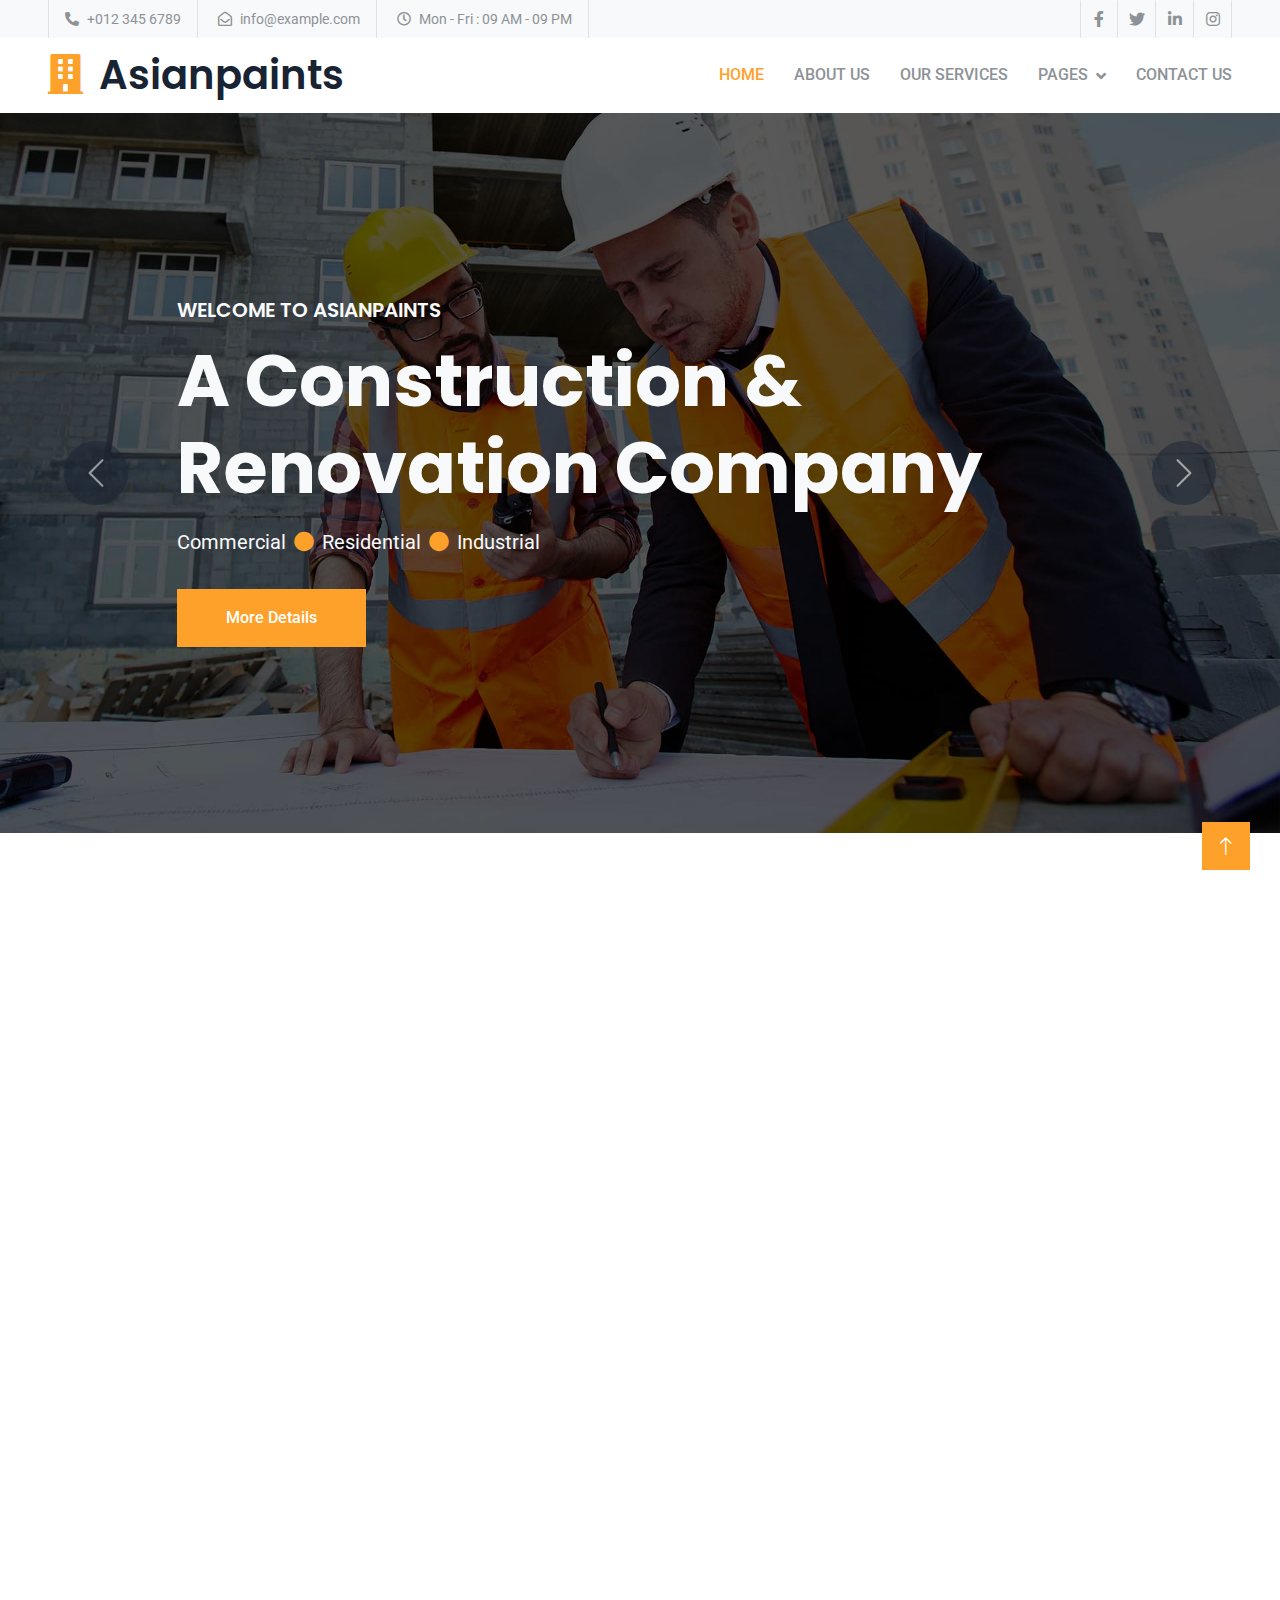
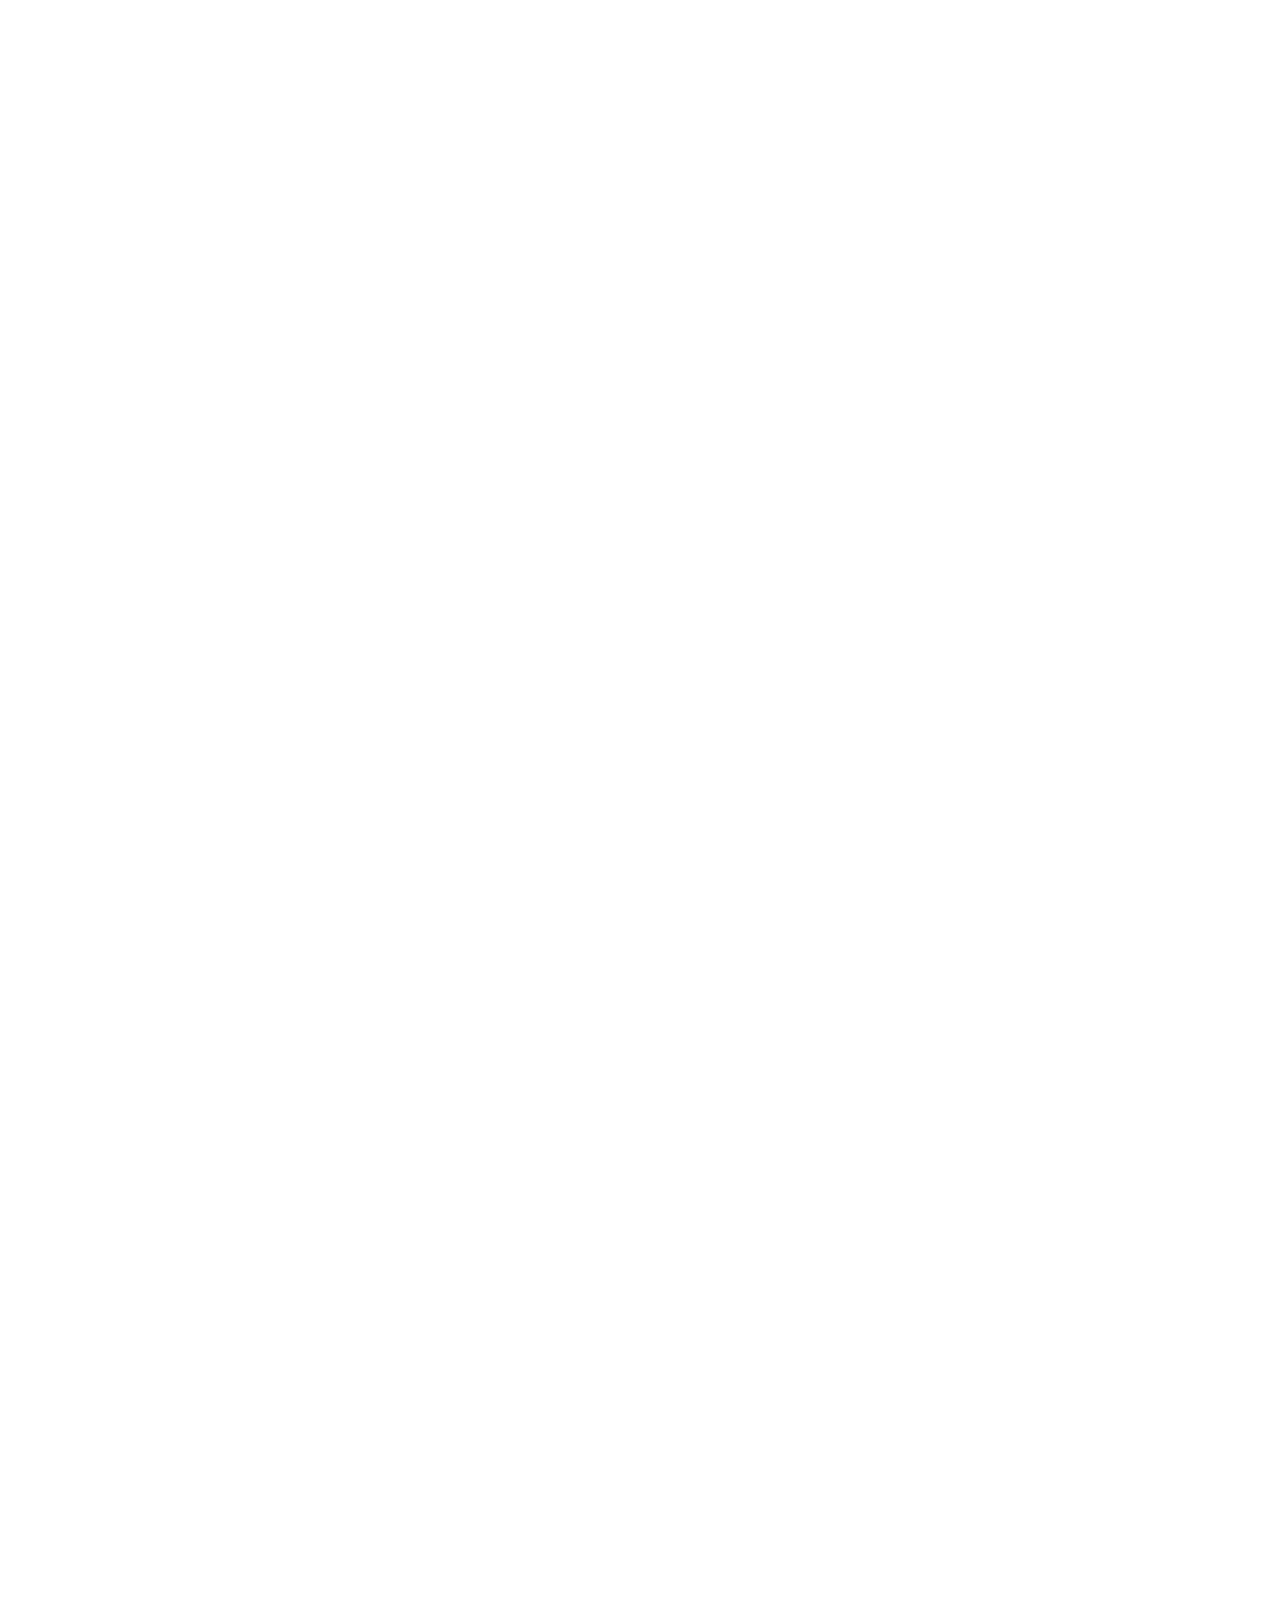
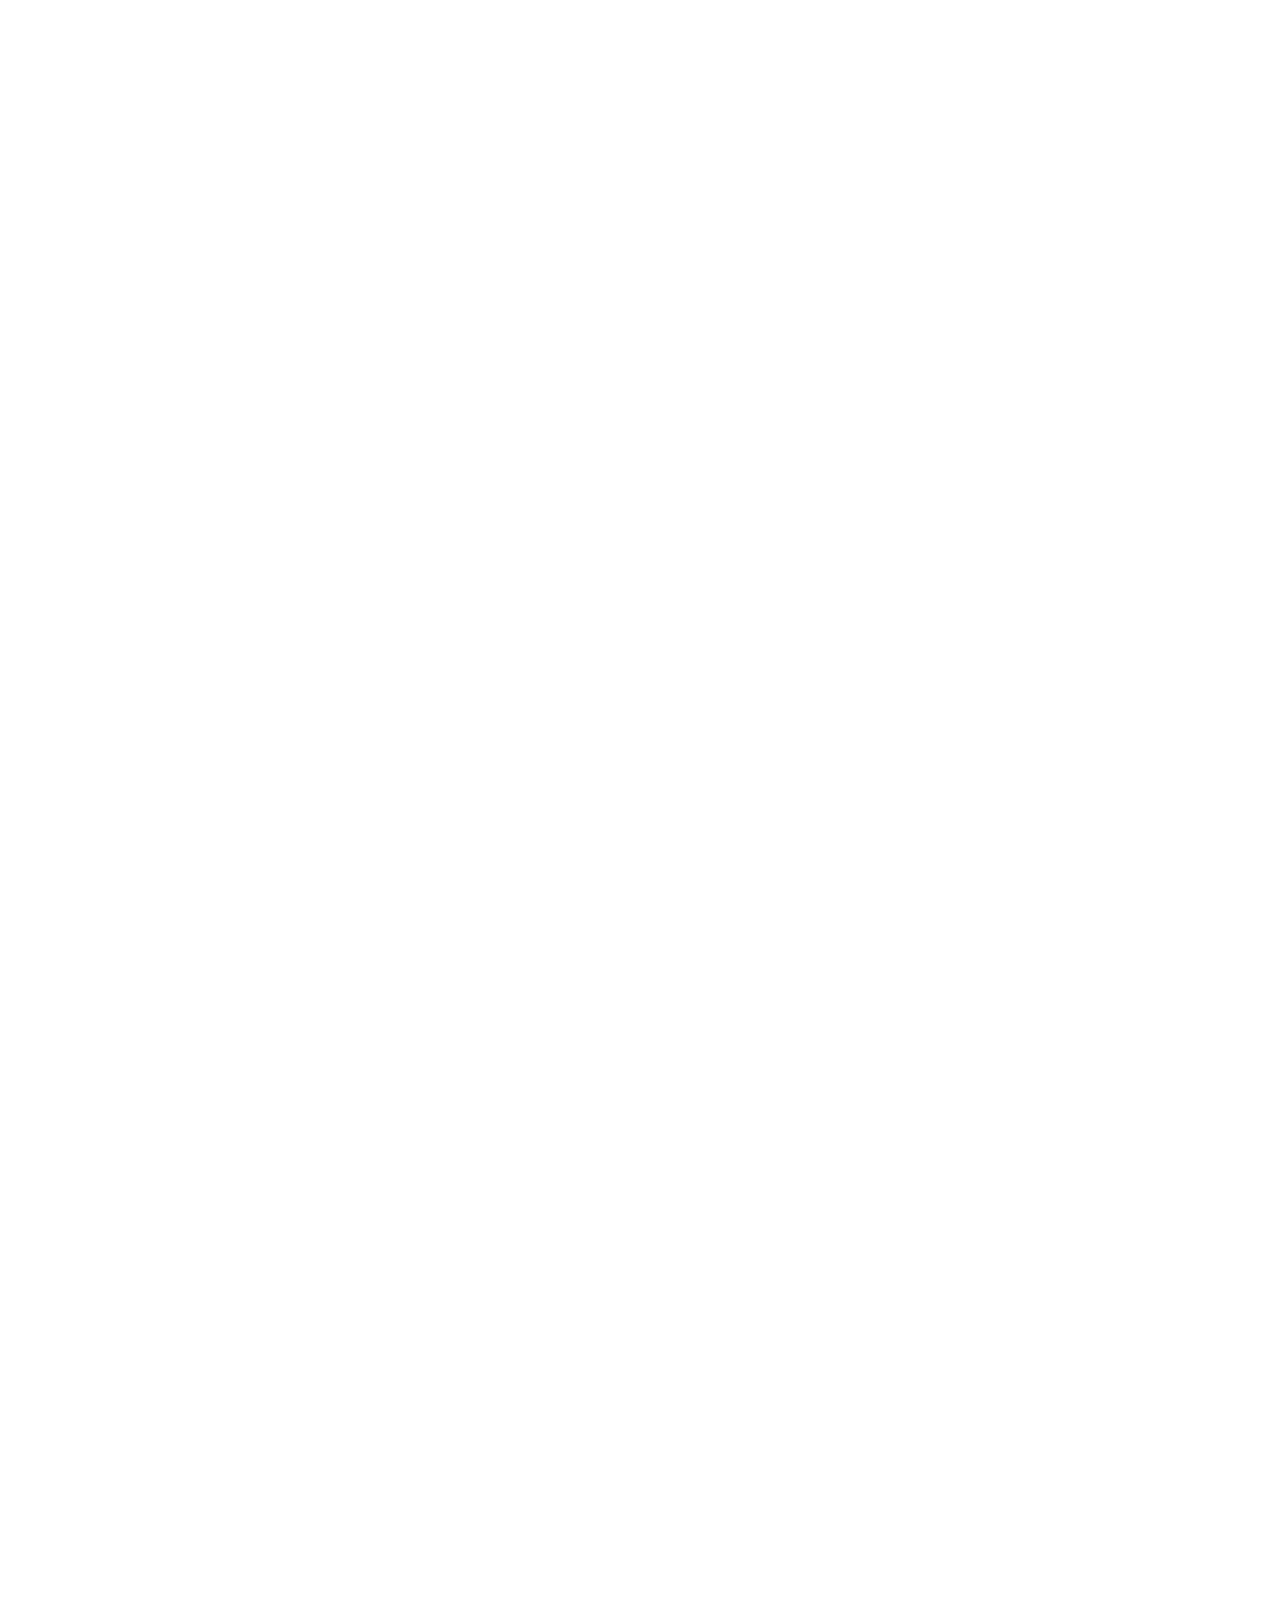
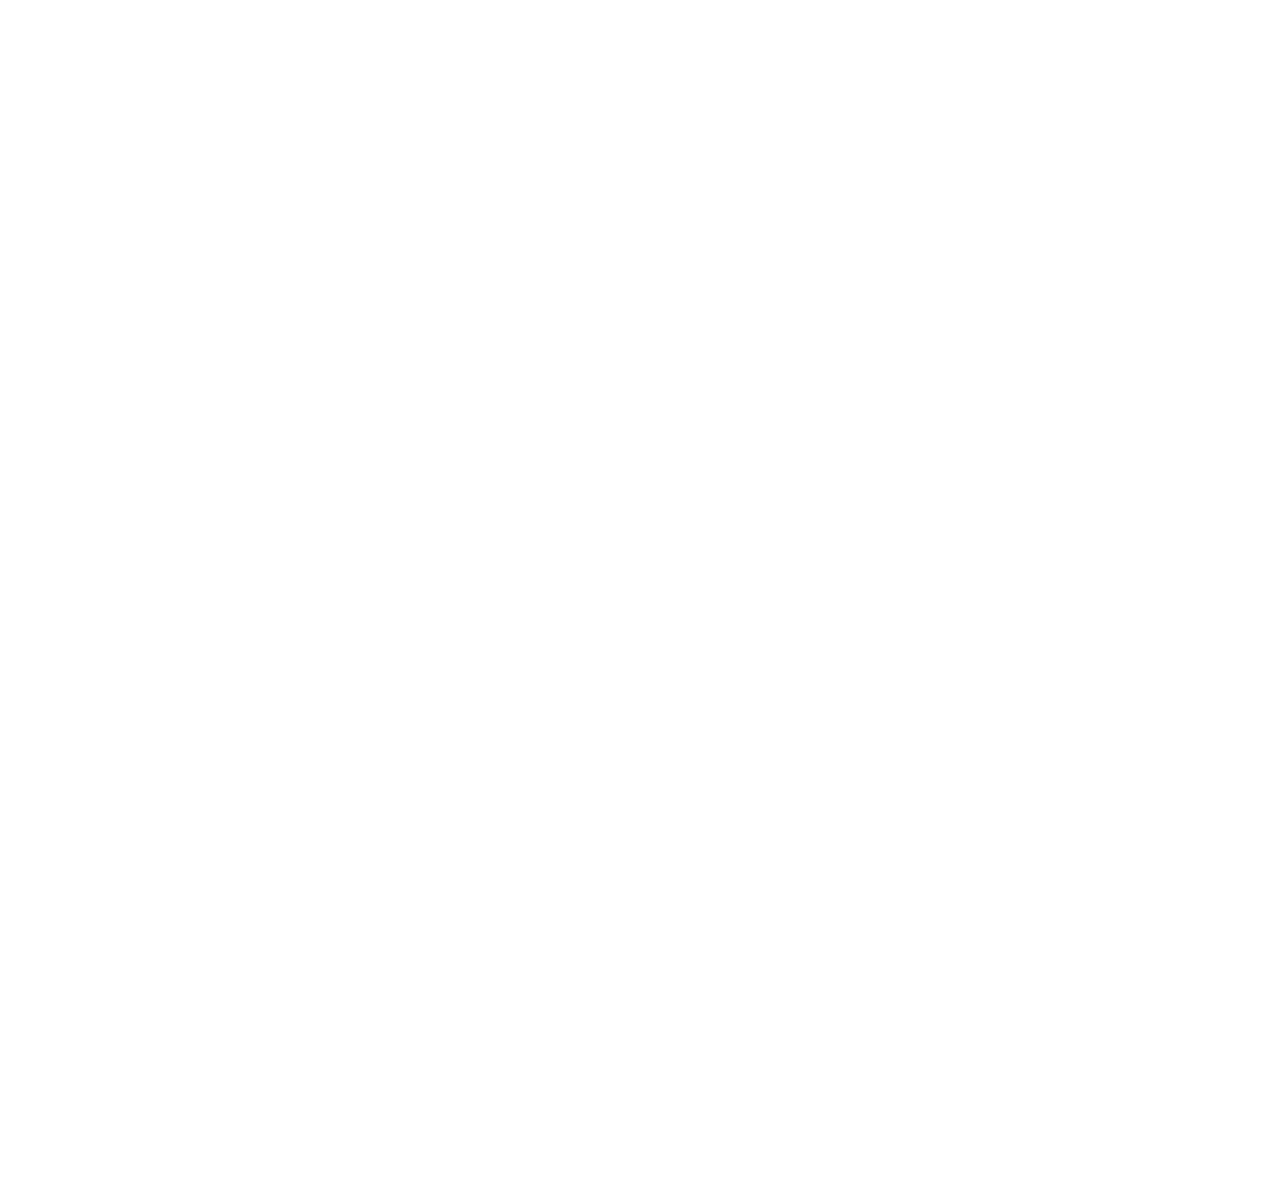
<file: index.html>
<!DOCTYPE html>
<html lang="en">
  <head>
    <meta charset="utf-8" />
    <title>Asianpaints - Home Repair</title>
    <meta content="width=device-width, initial-scale=1.0" name="viewport" />
    <meta content="" name="keywords" />
    <meta content="" name="description" />

    <!-- Favicon -->
    <link href="img/favicon.ico" rel="icon" />

    <!-- Google Web Fonts -->
    <link rel="preconnect" href="https://fonts.googleapis.com" />
    <link rel="preconnect" href="https://fonts.gstatic.com" crossorigin />
    <link
      href="https://fonts.googleapis.com/css2?family=Roboto:wght@400;500&family=Poppins:wght@600;700&display=swap"
      rel="stylesheet"
    />

    <!-- Icon Font Stylesheet -->
    <link
      href="https://cdnjs.cloudflare.com/ajax/libs/font-awesome/5.10.0/css/all.min.css"
      rel="stylesheet"
    />
    <link
      href="https://cdn.jsdelivr.net/npm/bootstrap-icons@1.4.1/font/bootstrap-icons.css"
      rel="stylesheet"
    />

    <!-- Libraries Stylesheet -->
    <link href="lib/animate/animate.min.css" rel="stylesheet" />
    <link href="lib/owlcarousel/assets/owl.carousel.min.css" rel="stylesheet" />

    <!-- Customized Bootstrap Stylesheet -->
    <link href="css/bootstrap.min.css" rel="stylesheet" />

    <!-- Template Stylesheet -->
    <link href="css/style.css" rel="stylesheet" />
  </head>

  <body>
    <!-- Spinner Start -->
    <div
      id="spinner"
      class="show bg-white position-fixed translate-middle w-100 vh-100 top-50 start-50 d-flex align-items-center justify-content-center"
    >
      <div class="spinner-grow text-primary" role="status"></div>
    </div>
    <!-- Spinner End -->

    <!-- Topbar Start -->
    <div class="container-fluid bg-light p-0">
      <div class="row gx-0 d-none d-lg-flex">
        <div class="col-lg-7 px-5 text-start">
          <div
            class="h-100 d-inline-flex align-items-center border-start border-end px-3"
          >
            <small class="fa fa-phone-alt me-2"></small>
            <small>+012 345 6789</small>
          </div>
          <div class="h-100 d-inline-flex align-items-center border-end px-3">
            <small class="far fa-envelope-open me-2"></small>
            <small>info@example.com</small>
          </div>
          <div class="h-100 d-inline-flex align-items-center border-end px-3">
            <small class="far fa-clock me-2"></small>
            <small>Mon - Fri : 09 AM - 09 PM</small>
          </div>
        </div>
        <div class="col-lg-5 px-5 text-end">
          <div class="h-100 d-inline-flex align-items-center">
            <a class="btn btn-square border-end border-start" href=""
              ><i class="fab fa-facebook-f"></i
            ></a>
            <a class="btn btn-square border-end" href=""
              ><i class="fab fa-twitter"></i
            ></a>
            <a class="btn btn-square border-end" href=""
              ><i class="fab fa-linkedin-in"></i
            ></a>
            <a class="btn btn-square border-end" href=""
              ><i class="fab fa-instagram"></i
            ></a>
          </div>
        </div>
      </div>
    </div>
    <!-- Topbar End -->

    <!-- Navbar Start -->
    <nav
      class="navbar navbar-expand-lg bg-white navbar-light sticky-top px-4 px-lg-5 py-lg-0"
    >
      <a href="index.html" class="navbar-brand d-flex align-items-center">
        <h1 class="m-0">
          <i class="fa fa-building text-primary me-3"></i>Asianpaints
        </h1>
      </a>
      <button
        type="button"
        class="navbar-toggler"
        data-bs-toggle="collapse"
        data-bs-target="#navbarCollapse"
      >
        <span class="navbar-toggler-icon"></span>
      </button>
      <div class="collapse navbar-collapse" id="navbarCollapse">
        <div class="navbar-nav ms-auto py-3 py-lg-0">
          <a href="index.html" class="nav-item nav-link active">Home</a>
          <a href="about.html" class="nav-item nav-link">About Us</a>
          <a href="service.html" class="nav-item nav-link">Our Services</a>
          <div class="nav-item dropdown">
            <a
              href="#"
              class="nav-link dropdown-toggle"
              data-bs-toggle="dropdown"
              >Pages</a
            >
            <div class="dropdown-menu bg-light m-0">
              <a href="feature.html" class="dropdown-item">Features</a>
              <a href="appointment.html" class="dropdown-item">Appointment</a>
              <a href="team.html" class="dropdown-item">Our Team</a>
              <a href="testimonial.html" class="dropdown-item">Testimonial</a>
              <a href="404.html" class="dropdown-item">404 Page</a>
            </div>
          </div>
          <a href="contact.html" class="nav-item nav-link">Contact Us</a>
        </div>
      </div>
    </nav>
    <!-- Navbar End -->

    <!-- Carousel Start -->
    <div class="container-fluid p-0 mb-5 wow fadeIn" data-wow-delay="0.1s">
      <div id="header-carousel" class="carousel slide" data-bs-ride="carousel">
        <div class="carousel-inner">
          <div class="carousel-item active">
            <img class="w-100" src="img/carousel-1.jpg" alt="Image" />
            <div class="carousel-caption">
              <div class="container">
                <div class="row justify-content-center">
                  <div class="col-12 col-lg-10">
                    <h5
                      class="text-light text-uppercase mb-3 animated slideInDown"
                    >
                      Welcome to Asianpaints
                    </h5>
                    <h1 class="display-2 text-light mb-3 animated slideInDown">
                      A Construction & Renovation Company
                    </h1>
                    <ol class="breadcrumb mb-4 pb-2">
                      <li class="breadcrumb-item fs-5 text-light">
                        Commercial
                      </li>
                      <li class="breadcrumb-item fs-5 text-light">
                        Residential
                      </li>
                      <li class="breadcrumb-item fs-5 text-light">
                        Industrial
                      </li>
                    </ol>
                    <a href="" class="btn btn-primary py-3 px-5"
                      >More Details</a
                    >
                  </div>
                </div>
              </div>
            </div>
          </div>
          <div class="carousel-item">
            <img class="w-100" src="img/carousel-2.jpg" alt="Image" />
            <div class="carousel-caption">
              <div class="container">
                <div class="row justify-content-center">
                  <div class="col-12 col-lg-10">
                    <h5
                      class="text-light text-uppercase mb-3 animated slideInDown"
                    >
                      Welcome to Asianpaints
                    </h5>
                    <h1 class="display-2 text-light mb-3 animated slideInDown">
                      Professional Tiling & Painting Services
                    </h1>
                    <ol class="breadcrumb mb-4 pb-2">
                      <li class="breadcrumb-item fs-5 text-light">
                        Commercial
                      </li>
                      <li class="breadcrumb-item fs-5 text-light">
                        Residential
                      </li>
                      <li class="breadcrumb-item fs-5 text-light">
                        Industrial
                      </li>
                    </ol>
                    <a href="" class="btn btn-primary py-3 px-5"
                      >More Details</a
                    >
                  </div>
                </div>
              </div>
            </div>
          </div>
        </div>
        <button
          class="carousel-control-prev"
          type="button"
          data-bs-target="#header-carousel"
          data-bs-slide="prev"
        >
          <span class="carousel-control-prev-icon" aria-hidden="true"></span>
          <span class="visually-hidden">Previous</span>
        </button>
        <button
          class="carousel-control-next"
          type="button"
          data-bs-target="#header-carousel"
          data-bs-slide="next"
        >
          <span class="carousel-control-next-icon" aria-hidden="true"></span>
          <span class="visually-hidden">Next</span>
        </button>
      </div>
    </div>
    <!-- Carousel End -->

    <!-- About Start -->
    <div class="container-xxl py-5">
      <div class="container">
        <div class="row g-5">
          <div class="col-lg-6 wow fadeInUp" data-wow-delay="0.1s">
            <div
              class="position-relative overflow-hidden ps-5 pt-5 h-100"
              style="min-height: 400px"
            >
              <img
                class="position-absolute w-100 h-100"
                src="img/about.jpg"
                alt=""
                style="object-fit: cover"
              />
              <div
                class="position-absolute top-0 start-0 bg-white pe-3 pb-3"
                style="width: 200px; height: 200px"
              >
                <div
                  class="d-flex flex-column justify-content-center text-center bg-primary h-100 p-3"
                >
                  <h1 class="text-white">25</h1>
                  <h2 class="text-white">Years</h2>
                  <h5 class="text-white mb-0">Experience</h5>
                </div>
              </div>
            </div>
          </div>
          <div class="col-lg-6 wow fadeInUp" data-wow-delay="0.5s">
            <div class="h-100">
              <div class="border-start border-5 border-primary ps-4 mb-5">
                <h6 class="text-body text-uppercase mb-2">About Us</h6>
                <h1 class="display-6 mb-0">
                  Unique Solutions For Residentials & Industries!
                </h1>
              </div>
              <p>
                Tempor erat elitr rebum at clita. Diam dolor diam ipsum sit.
                Aliqu diam amet diam et eos. Clita erat ipsum et lorem et sit,
                sed stet lorem sit clita duo justo magna dolore erat amet
              </p>
              <p class="mb-4">
                Tempor erat elitr rebum at clita. Diam dolor diam ipsum sit.
                Aliqu diam amet diam et eos. Clita erat ipsum et lorem et sit,
                sed stet lorem sit clita duo justo magna dolore erat amet
              </p>
              <div class="border-top mt-4 pt-4">
                <div class="row g-4">
                  <div class="col-sm-4 d-flex wow fadeIn" data-wow-delay="0.1s">
                    <i
                      class="fa fa-check fa-2x text-primary flex-shrink-0 me-3"
                    ></i>
                    <h6 class="mb-0">Ontime at services</h6>
                  </div>
                  <div class="col-sm-4 d-flex wow fadeIn" data-wow-delay="0.3s">
                    <i
                      class="fa fa-check fa-2x text-primary flex-shrink-0 me-3"
                    ></i>
                    <h6 class="mb-0">24/7 hours services</h6>
                  </div>
                  <div class="col-sm-4 d-flex wow fadeIn" data-wow-delay="0.5s">
                    <i
                      class="fa fa-check fa-2x text-primary flex-shrink-0 me-3"
                    ></i>
                    <h6 class="mb-0">Verified professionals</h6>
                  </div>
                </div>
              </div>
            </div>
          </div>
        </div>
      </div>
    </div>
    <!-- About End -->

    <!-- Facts Start -->
    <div class="container-fluid my-5 p-0">
      <div class="row g-0">
        <div class="col-xl-3 col-sm-6 wow fadeIn" data-wow-delay="0.1s">
          <div class="position-relative">
            <img class="img-fluid w-100" src="img/fact-1.jpg" alt="" />
            <div class="facts-overlay">
              <h1 class="display-1">01</h1>
              <h4 class="text-white mb-3">Construction</h4>
              <p class="text-white">
                Aliqu diam amet diam et eos erat ipsum lorem stet lorem sit
                clita duo justo erat amet
              </p>
              <a class="text-white small" href=""
                >READ MORE<i class="fa fa-arrow-right ms-3"></i
              ></a>
            </div>
          </div>
        </div>
        <div class="col-xl-3 col-sm-6 wow fadeIn" data-wow-delay="0.3s">
          <div class="position-relative">
            <img class="img-fluid w-100" src="img/fact-2.jpg" alt="" />
            <div class="facts-overlay">
              <h1 class="display-1">02</h1>
              <h4 class="text-white mb-3">Mechanical</h4>
              <p class="text-white">
                Aliqu diam amet diam et eos erat ipsum lorem stet lorem sit
                clita duo justo erat amet
              </p>
              <a class="text-white small" href=""
                >READ MORE<i class="fa fa-arrow-right ms-3"></i
              ></a>
            </div>
          </div>
        </div>
        <div class="col-xl-3 col-sm-6 wow fadeIn" data-wow-delay="0.5s">
          <div class="position-relative">
            <img class="img-fluid w-100" src="img/fact-3.jpg" alt="" />
            <div class="facts-overlay">
              <h1 class="display-1">03</h1>
              <h4 class="text-white mb-3">Architecture</h4>
              <p class="text-white">
                Aliqu diam amet diam et eos erat ipsum lorem stet lorem sit
                clita duo justo erat amet
              </p>
              <a class="text-white small" href=""
                >READ MORE<i class="fa fa-arrow-right ms-3"></i
              ></a>
            </div>
          </div>
        </div>
        <div class="col-xl-3 col-sm-6 wow fadeIn" data-wow-delay="0.7s">
          <div class="position-relative">
            <img class="img-fluid w-100" src="img/fact-4.jpg" alt="" />
            <div class="facts-overlay">
              <h1 class="display-1">04</h1>
              <h4 class="text-white mb-3">Interior Design</h4>
              <p class="text-white">
                Aliqu diam amet diam et eos erat ipsum lorem stet lorem sit
                clita duo justo erat amet
              </p>
              <a class="text-white small" href=""
                >READ MORE<i class="fa fa-arrow-right ms-3"></i
              ></a>
            </div>
          </div>
        </div>
      </div>
    </div>
    <!-- Facts End -->

    <!-- Features Start -->
    <div class="container-xxl py-5">
      <div class="container">
        <div class="row g-5">
          <div class="col-lg-6 wow fadeInUp" data-wow-delay="0.1s">
            <div class="border-start border-5 border-primary ps-4 mb-5">
              <h6 class="text-body text-uppercase mb-2">Why Choose Us!</h6>
              <h1 class="display-6 mb-0">
                Our Specialization And Company Features
              </h1>
            </div>
            <p class="mb-5">
              Tempor erat elitr rebum at clita. Diam dolor diam ipsum sit. Aliqu
              diam amet diam et eos. Clita erat ipsum et lorem et sit, sed stet
              lorem sit clita duo justo magna dolore erat amet
            </p>
            <div class="row gy-5 gx-4">
              <div class="col-sm-6 wow fadeIn" data-wow-delay="0.1s">
                <div class="d-flex align-items-center mb-3">
                  <i
                    class="fa fa-check fa-2x text-primary flex-shrink-0 me-3"
                  ></i>
                  <h6 class="mb-0">Large number of services provided</h6>
                </div>
                <span
                  >Magna sea eos sit dolor, ipsum amet ipsum lorem diam</span
                >
              </div>
              <div class="col-sm-6 wow fadeIn" data-wow-delay="0.2s">
                <div class="d-flex align-items-center mb-3">
                  <i
                    class="fa fa-check fa-2x text-primary flex-shrink-0 me-3"
                  ></i>
                  <h6 class="mb-0">25+ years of professional experience</h6>
                </div>
                <span
                  >Magna sea eos sit dolor, ipsum amet ipsum lorem diam</span
                >
              </div>
              <div class="col-sm-6 wow fadeIn" data-wow-delay="0.3s">
                <div class="d-flex align-items-center mb-3">
                  <i
                    class="fa fa-check fa-2x text-primary flex-shrink-0 me-3"
                  ></i>
                  <h6 class="mb-0">A large number of grateful customers</h6>
                </div>
                <span
                  >Magna sea eos sit dolor, ipsum amet ipsum lorem diam</span
                >
              </div>
              <div class="col-sm-6 wow fadeIn" data-wow-delay="0.4s">
                <div class="d-flex align-items-center mb-3">
                  <i
                    class="fa fa-check fa-2x text-primary flex-shrink-0 me-3"
                  ></i>
                  <h6 class="mb-0">Always reliable and affordable prices</h6>
                </div>
                <span
                  >Magna sea eos sit dolor, ipsum amet ipsum lorem diam</span
                >
              </div>
            </div>
          </div>
          <div class="col-lg-6 wow fadeInUp" data-wow-delay="0.5s">
            <div
              class="position-relative overflow-hidden ps-5 pt-5 h-100"
              style="min-height: 400px"
            >
              <img
                class="position-absolute w-100 h-100"
                src="img/feature.jpg"
                alt=""
                style="object-fit: cover"
              />
              <div
                class="position-absolute top-0 start-0 bg-white pe-3 pb-3"
                style="width: 200px; height: 200px"
              >
                <div
                  class="d-flex flex-column justify-content-center text-center bg-primary h-100 p-3"
                >
                  <h1 class="text-white">25</h1>
                  <h2 class="text-white">Years</h2>
                  <h5 class="text-white mb-0">Experience</h5>
                </div>
              </div>
            </div>
          </div>
        </div>
      </div>
    </div>
    <!-- Features End -->

    <!-- Service Start -->
    <div class="container-xxl py-5">
      <div class="container">
        <div class="row g-5 align-items-end mb-5">
          <div class="col-lg-6 wow fadeInUp" data-wow-delay="0.1s">
            <div class="border-start border-5 border-primary ps-4">
              <h6 class="text-body text-uppercase mb-2">Our Services</h6>
              <h1 class="display-6 mb-0">
                Construction And Renovation Solutions
              </h1>
            </div>
          </div>
          <div class="col-lg-6 text-lg-end wow fadeInUp" data-wow-delay="0.3s">
            <a class="btn btn-primary py-3 px-5" href="">More Services</a>
          </div>
        </div>
        <div class="row g-4 justify-content-center">
          <div class="col-lg-4 col-md-6 wow fadeInUp" data-wow-delay="0.1s">
            <div class="service-item bg-light overflow-hidden h-100">
              <img class="img-fluid" src="img/service-1.jpg" alt="" />
              <div class="service-text position-relative text-center h-100 p-4">
                <h5 class="mb-3">Building Construction</h5>
                <p>
                  Tempor erat elitr rebum at clita dolor diam ipsum sit diam
                  amet diam et eos
                </p>
                <a class="small" href=""
                  >READ MORE<i class="fa fa-arrow-right ms-3"></i
                ></a>
              </div>
            </div>
          </div>
          <div class="col-lg-4 col-md-6 wow fadeInUp" data-wow-delay="0.3s">
            <div class="service-item bg-light overflow-hidden h-100">
              <img class="img-fluid" src="img/service-2.jpg" alt="" />
              <div class="service-text position-relative text-center h-100 p-4">
                <h5 class="mb-3">Home Maintainance</h5>
                <p>
                  Tempor erat elitr rebum at clita dolor diam ipsum sit diam
                  amet diam et eos
                </p>
                <a class="small" href=""
                  >READ MORE<i class="fa fa-arrow-right ms-3"></i
                ></a>
              </div>
            </div>
          </div>
          <div class="col-lg-4 col-md-6 wow fadeInUp" data-wow-delay="0.5s">
            <div class="service-item bg-light overflow-hidden h-100">
              <img class="img-fluid" src="img/service-3.jpg" alt="" />
              <div class="service-text position-relative text-center h-100 p-4">
                <h5 class="mb-3">Renovation and Painting</h5>
                <p>
                  Tempor erat elitr rebum at clita dolor diam ipsum sit diam
                  amet diam et eos
                </p>
                <a class="small" href=""
                  >READ MORE<i class="fa fa-arrow-right ms-3"></i
                ></a>
              </div>
            </div>
          </div>
          <div class="col-lg-4 col-md-6 wow fadeInUp" data-wow-delay="0.1s">
            <div class="service-item bg-light overflow-hidden h-100">
              <img class="img-fluid" src="img/service-4.jpg" alt="" />
              <div class="service-text position-relative text-center h-100 p-4">
                <h5 class="mb-3">Wiring and installation</h5>
                <p>
                  Tempor erat elitr rebum at clita dolor diam ipsum sit diam
                  amet diam et eos
                </p>
                <a class="small" href=""
                  >READ MORE<i class="fa fa-arrow-right ms-3"></i
                ></a>
              </div>
            </div>
          </div>
          <div class="col-lg-4 col-md-6 wow fadeInUp" data-wow-delay="0.3s">
            <div class="service-item bg-light overflow-hidden h-100">
              <img class="img-fluid" src="img/service-5.jpg" alt="" />
              <div class="service-text position-relative text-center h-100 p-4">
                <h5 class="mb-3">Tiling and Painting</h5>
                <p>
                  Tempor erat elitr rebum at clita dolor diam ipsum sit diam
                  amet diam et eos
                </p>
                <a class="small" href=""
                  >READ MORE<i class="fa fa-arrow-right ms-3"></i
                ></a>
              </div>
            </div>
          </div>
          <div class="col-lg-4 col-md-6 wow fadeInUp" data-wow-delay="0.5s">
            <div class="service-item bg-light overflow-hidden h-100">
              <img class="img-fluid" src="img/service-6.jpg" alt="" />
              <div class="service-text position-relative text-center h-100 p-4">
                <h5 class="mb-3">Interior Design</h5>
                <p>
                  Tempor erat elitr rebum at clita dolor diam ipsum sit diam
                  amet diam et eos
                </p>
                <a class="small" href=""
                  >READ MORE<i class="fa fa-arrow-right ms-3"></i
                ></a>
              </div>
            </div>
          </div>
        </div>
      </div>
    </div>
    <!-- Service End -->

    <!-- Appointment Start -->
    <div
      class="container-fluid appointment my-5 py-5 wow fadeIn"
      data-wow-delay="0.1s"
    >
      <div class="container py-5">
        <div class="row g-5">
          <div class="col-lg-5 col-md-6 wow fadeIn" data-wow-delay="0.3s">
            <div class="border-start border-5 border-primary ps-4 mb-5">
              <h6 class="text-white text-uppercase mb-2">Appointment</h6>
              <h1 class="display-6 text-white mb-0">
                A Company Involved In Service And Maintenance
              </h1>
            </div>
            <p class="text-white mb-0">
              Tempor erat elitr rebum at clita. Diam dolor diam ipsum sit. Aliqu
              diam amet diam et eos. Clita erat ipsum et lorem et sit, sed stet
              lorem sit clita duo justo magna dolore erat amet
            </p>
          </div>
          <div class="col-lg-7 col-md-6 wow fadeIn" data-wow-delay="0.5s">
            <form>
              <div class="row g-3">
                <div class="col-sm-6">
                  <div class="form-floating">
                    <input
                      type="text"
                      class="form-control bg-dark border-0"
                      id="gname"
                      placeholder="Gurdian Name"
                    />
                    <label for="gname">Your Name</label>
                  </div>
                </div>
                <div class="col-sm-6">
                  <div class="form-floating">
                    <input
                      type="email"
                      class="form-control bg-dark border-0"
                      id="gmail"
                      placeholder="Gurdian Email"
                    />
                    <label for="gmail">Your Email</label>
                  </div>
                </div>
                <div class="col-sm-6">
                  <div class="form-floating">
                    <input
                      type="text"
                      class="form-control bg-dark border-0"
                      id="cname"
                      placeholder="Child Name"
                    />
                    <label for="cname">Your Mobile</label>
                  </div>
                </div>
                <div class="col-sm-6">
                  <div class="form-floating">
                    <input
                      type="text"
                      class="form-control bg-dark border-0"
                      id="cage"
                      placeholder="Child Age"
                    />
                    <label for="cage">Service Type</label>
                  </div>
                </div>
                <div class="col-12">
                  <div class="form-floating">
                    <textarea
                      class="form-control bg-dark border-0"
                      placeholder="Leave a message here"
                      id="message"
                      style="height: 100px"
                    ></textarea>
                    <label for="message">Message</label>
                  </div>
                </div>
                <div class="col-12">
                  <button class="btn btn-primary w-100 py-3" type="submit">
                    Get Appointment
                  </button>
                </div>
              </div>
            </form>
          </div>
        </div>
      </div>
    </div>
    <!-- Appointment End -->

    <!-- Team Start -->
    <div class="container-xxl py-5">
      <div class="container">
        <div class="row g-5 align-items-end mb-5">
          <div class="col-lg-6 wow fadeInUp" data-wow-delay="0.1s">
            <div class="border-start border-5 border-primary ps-4">
              <h6 class="text-body text-uppercase mb-2">Our Team</h6>
              <h1 class="display-6 mb-0">Our Expert Worker</h1>
            </div>
          </div>
          <div class="col-lg-6 wow fadeInUp" data-wow-delay="0.3s">
            <p class="mb-0">
              Tempor erat elitr rebum at clita. Diam dolor diam ipsum sit. Aliqu
              diam amet diam et eos. Clita erat ipsum et lorem et sit, sed stet
              lorem sit clita duo justo magna dolore erat amet
            </p>
          </div>
        </div>
        <div class="row g-4">
          <div class="col-lg-4 col-md-6 wow fadeInUp" data-wow-delay="0.1s">
            <div class="team-item position-relative">
              <img class="img-fluid" src="img/team-1.jpg" alt="" />
              <div class="team-text bg-white p-4">
                <h5>Full Name</h5>
                <span>Engineer</span>
              </div>
            </div>
          </div>
          <div class="col-lg-4 col-md-6 wow fadeInUp" data-wow-delay="0.3s">
            <div class="team-item position-relative">
              <img class="img-fluid" src="img/team-2.jpg" alt="" />
              <div class="team-text bg-white p-4">
                <h5>Full Name</h5>
                <span>Engineer</span>
              </div>
            </div>
          </div>
          <div class="col-lg-4 col-md-6 wow fadeInUp" data-wow-delay="0.5s">
            <div class="team-item position-relative">
              <img class="img-fluid" src="img/team-3.jpg" alt="" />
              <div class="team-text bg-white p-4">
                <h5>Full Name</h5>
                <span>Engineer</span>
              </div>
            </div>
          </div>
        </div>
      </div>
    </div>
    <!-- Team End -->

    <!-- Testimonial Start -->
    <div class="container-xxl py-5">
      <div class="container">
        <div class="row g-5">
          <div class="col-lg-5 wow fadeInUp" data-wow-delay="0.1s">
            <div class="border-start border-5 border-primary ps-4 mb-5">
              <h6 class="text-body text-uppercase mb-2">Testimonial</h6>
              <h1 class="display-6 mb-0">What Our Happy Clients Say!</h1>
            </div>
            <p class="mb-4">
              Diam dolor diam ipsum sit. Aliqu diam amet diam et eos. Clita erat
              ipsum et lorem et sit, sed stet lorem sit clita duo justo magna
              dolore erat amet
            </p>
            <div class="row g-4">
              <div class="col-sm-6">
                <div class="d-flex align-items-center mb-2">
                  <i class="fa fa-users fa-2x text-primary flex-shrink-0"></i>
                  <h1 class="ms-3 mb-0">123+</h1>
                </div>
                <h5 class="mb-0">Happy Clients</h5>
              </div>
              <div class="col-sm-6">
                <div class="d-flex align-items-center mb-2">
                  <i class="fa fa-check fa-2x text-primary flex-shrink-0"></i>
                  <h1 class="ms-3 mb-0">123+</h1>
                </div>
                <h5 class="mb-0">Projects Done</h5>
              </div>
            </div>
          </div>
          <div class="col-lg-7 wow fadeInUp" data-wow-delay="0.5s">
            <div class="owl-carousel testimonial-carousel">
              <div class="testimonial-item">
                <img
                  class="img-fluid mb-4"
                  src="img/testimonial-1.jpg"
                  alt=""
                />
                <p class="fs-5">
                  Dolores sed duo clita tempor justo dolor et stet lorem kasd
                  labore dolore lorem ipsum. At lorem lorem magna ut et, nonumy
                  et labore et tempor diam tempor erat.
                </p>
                <div
                  class="bg-primary mb-3"
                  style="width: 60px; height: 5px"
                ></div>
                <h5>Client Name</h5>
                <span>Profession</span>
              </div>
              <div class="testimonial-item">
                <img
                  class="img-fluid mb-4"
                  src="img/testimonial-2.jpg"
                  alt=""
                />
                <p class="fs-5">
                  Dolores sed duo clita tempor justo dolor et stet lorem kasd
                  labore dolore lorem ipsum. At lorem lorem magna ut et, nonumy
                  et labore et tempor diam tempor erat.
                </p>
                <div
                  class="bg-primary mb-3"
                  style="width: 60px; height: 5px"
                ></div>
                <h5>Client Name</h5>
                <span>Profession</span>
              </div>
            </div>
          </div>
        </div>
      </div>
    </div>
    <!-- Testimonial End -->

    <!-- Footer Start -->
    <div
      class="container-fluid bg-dark footer mt-5 pt-5 wow fadeIn"
      data-wow-delay="0.1s"
    >
      <div class="container py-5">
        <div class="row g-5">
          <div class="col-lg-3 col-md-6">
            <h1 class="text-white mb-4">
              <i class="fa fa-building text-primary me-3"></i>Asianpaints
            </h1>
            <p>
              Diam dolor diam ipsum sit. Aliqu diam amet diam et eos. Clita erat
              ipsum et lorem et sit, sed stet lorem sit clita
            </p>
            <div class="d-flex pt-2">
              <a class="btn btn-square btn-outline-primary me-1" href=""
                ><i class="fab fa-twitter"></i
              ></a>
              <a class="btn btn-square btn-outline-primary me-1" href=""
                ><i class="fab fa-facebook-f"></i
              ></a>
              <a class="btn btn-square btn-outline-primary me-1" href=""
                ><i class="fab fa-youtube"></i
              ></a>
              <a class="btn btn-square btn-outline-primary me-0" href=""
                ><i class="fab fa-linkedin-in"></i
              ></a>
            </div>
          </div>
          <div class="col-lg-3 col-md-6">
            <h4 class="text-light mb-4">Address</h4>
            <p>
              <i class="fa fa-map-marker-alt me-3"></i>123 Street, New York, USA
            </p>
            <p><i class="fa fa-phone-alt me-3"></i>+012 345 67890</p>
            <p><i class="fa fa-envelope me-3"></i>info@example.com</p>
          </div>
          <div class="col-lg-3 col-md-6">
            <h4 class="text-light mb-4">Quick Links</h4>
            <a class="btn btn-link" href="">About Us</a>
            <a class="btn btn-link" href="">Contact Us</a>
            <a class="btn btn-link" href="">Our Services</a>
            <a class="btn btn-link" href="">Terms & Condition</a>
            <a class="btn btn-link" href="">Support</a>
          </div>
          <div class="col-lg-3 col-md-6">
            <h4 class="text-light mb-4">Newsletter</h4>
            <p>Dolor amet sit justo amet elitr clita ipsum elitr est.</p>
            <div class="position-relative mx-auto" style="max-width: 400px">
              <input
                class="form-control bg-transparent w-100 py-3 ps-4 pe-5"
                type="text"
                placeholder="Your email"
              />
              <button
                type="button"
                class="btn btn-primary py-2 position-absolute top-0 end-0 mt-2 me-2"
              >
                SignUp
              </button>
            </div>
          </div>
        </div>
      </div>
      <div class="container-fluid copyright">
        <div class="container">
          <div class="row">
            <div class="col-md-6 text-center text-md-start mb-3 mb-md-0">
              &copy; <a href="#">Your Site Name</a>, All Right Reserved.
            </div>
            <div class="col-md-6 text-center text-md-end">
              
              Designed By <a href="https://github.com/Krypto-Etox">Krypto-Etox</a>
              
            </div>
          </div>
        </div>
      </div>
    </div>
    <!-- Footer End -->

    <!-- Back to Top -->
    <a href="#" class="btn btn-lg btn-primary btn-lg-square back-to-top"
      ><i class="bi bi-arrow-up"></i
    ></a>

    <!-- JavaScript Libraries -->
    <script src="https://code.jquery.com/jquery-3.4.1.min.js"></script>
    <script src="https://cdn.jsdelivr.net/npm/bootstrap@5.0.0/dist/js/bootstrap.bundle.min.js"></script>
    <script src="lib/wow/wow.min.js"></script>
    <script src="lib/easing/easing.min.js"></script>
    <script src="lib/waypoints/waypoints.min.js"></script>
    <script src="lib/owlcarousel/owl.carousel.min.js"></script>

    <!-- Template Javascript -->
    <script src="js/main.js"></script>
  </body>
</html>
</file>
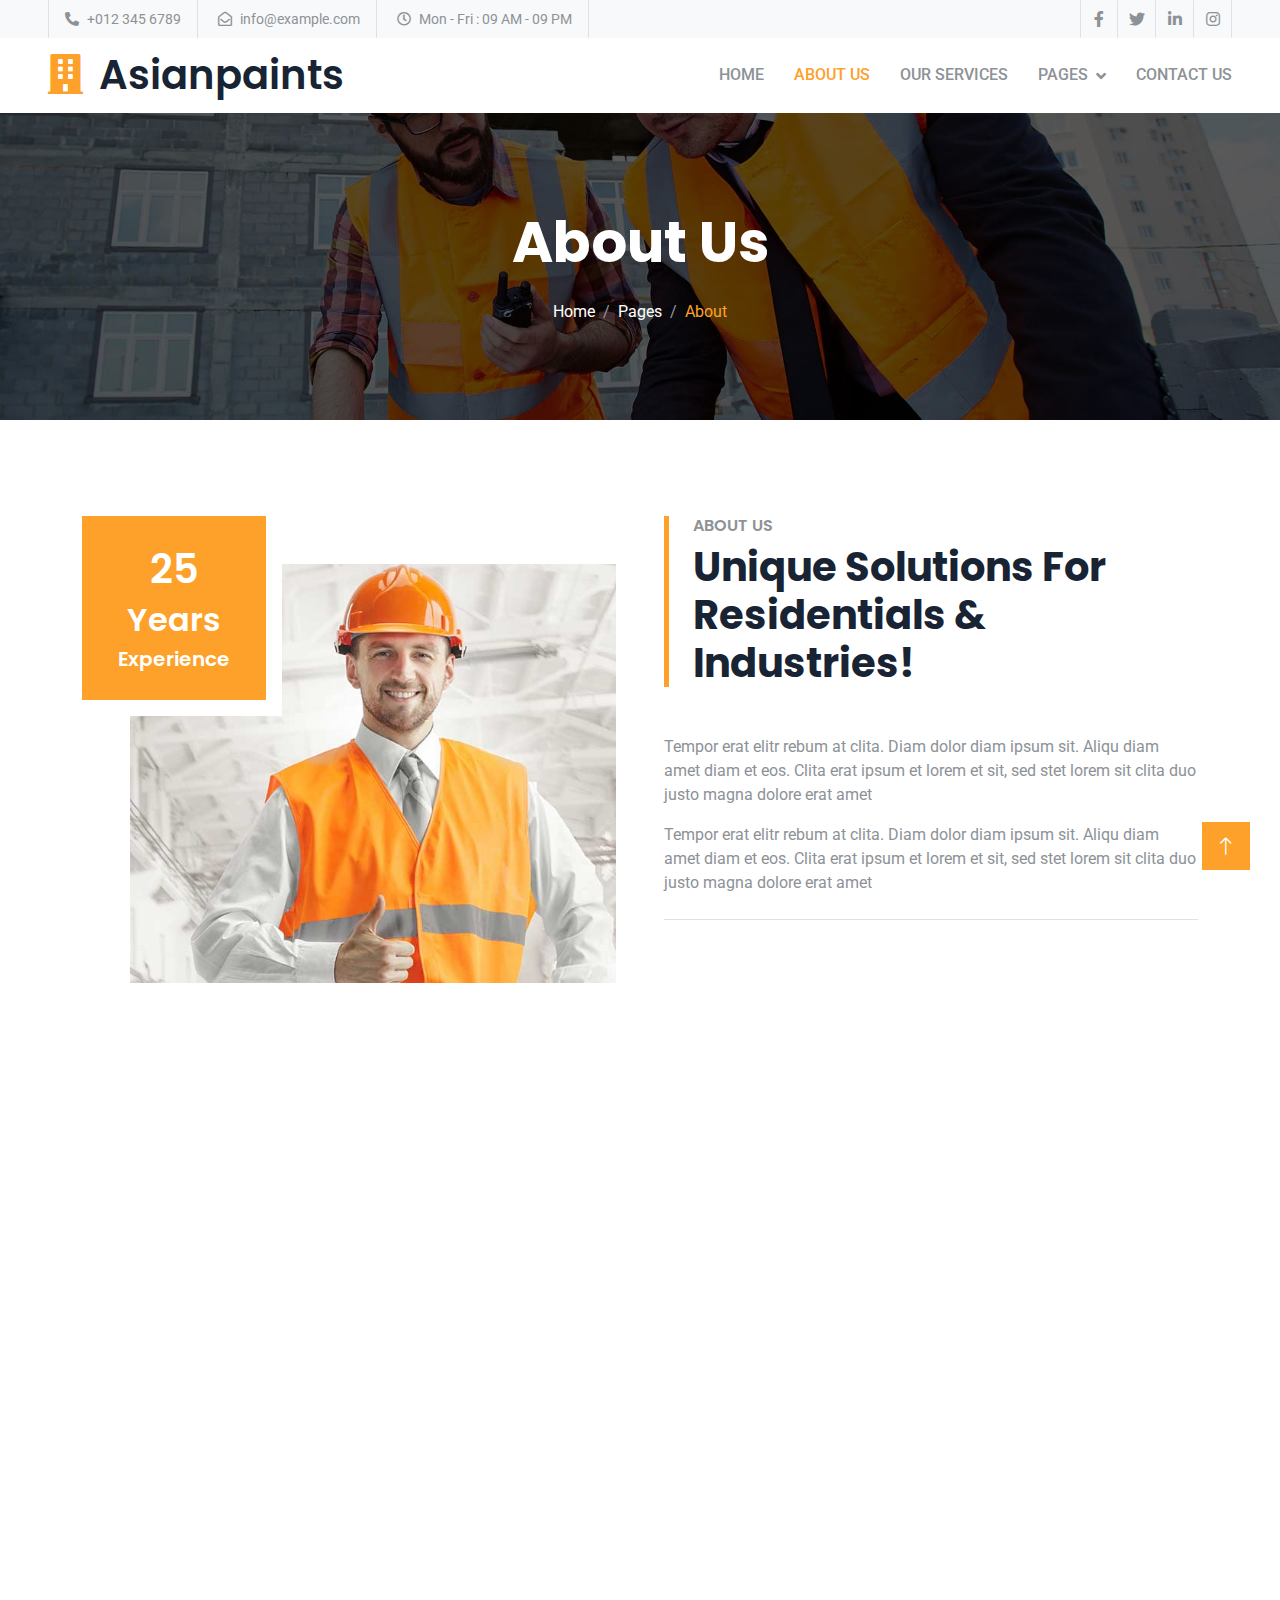
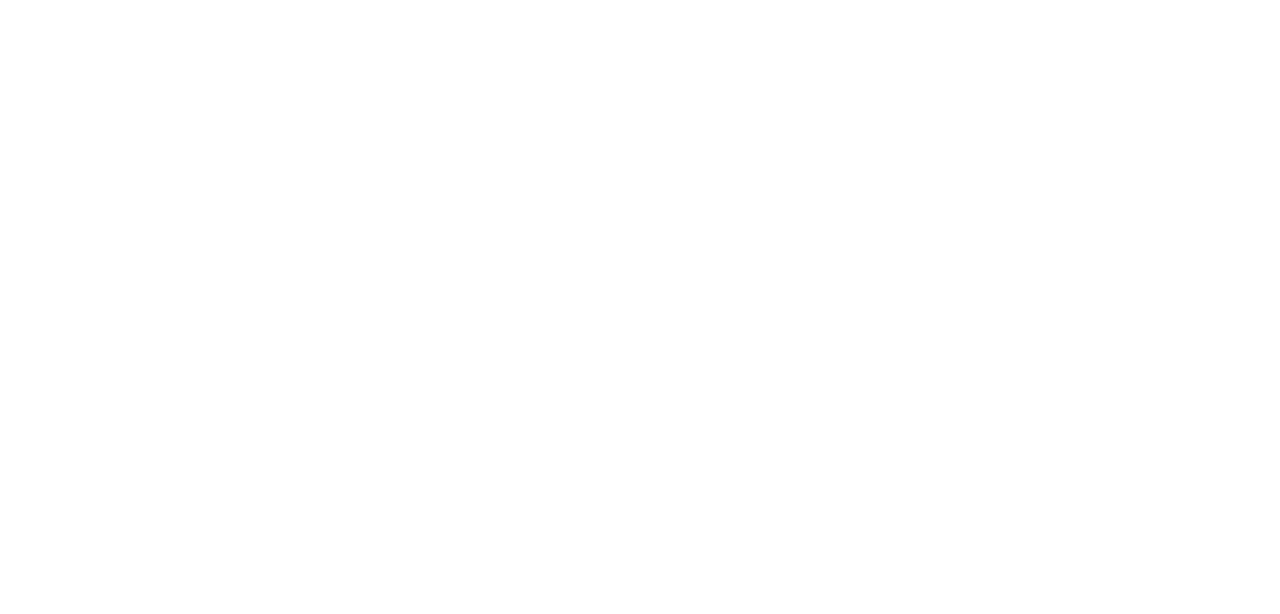
<file: about.html>
<!DOCTYPE html>
<html lang="en">
  <head>
    <meta charset="utf-8" />
    <title>Asianpaints - Home Repair</title>
    <meta content="width=device-width, initial-scale=1.0" name="viewport" />
    <meta content="" name="keywords" />
    <meta content="" name="description" />

    <!-- Favicon -->
    <link href="img/favicon.ico" rel="icon" />

    <!-- Google Web Fonts -->
    <link rel="preconnect" href="https://fonts.googleapis.com" />
    <link rel="preconnect" href="https://fonts.gstatic.com" crossorigin />
    <link
      href="https://fonts.googleapis.com/css2?family=Roboto:wght@400;500&family=Poppins:wght@600;700&display=swap"
      rel="stylesheet"
    />

    <!-- Icon Font Stylesheet -->
    <link
      href="https://cdnjs.cloudflare.com/ajax/libs/font-awesome/5.10.0/css/all.min.css"
      rel="stylesheet"
    />
    <link
      href="https://cdn.jsdelivr.net/npm/bootstrap-icons@1.4.1/font/bootstrap-icons.css"
      rel="stylesheet"
    />

    <!-- Libraries Stylesheet -->
    <link href="lib/animate/animate.min.css" rel="stylesheet" />
    <link href="lib/owlcarousel/assets/owl.carousel.min.css" rel="stylesheet" />

    <!-- Customized Bootstrap Stylesheet -->
    <link href="css/bootstrap.min.css" rel="stylesheet" />

    <!-- Template Stylesheet -->
    <link href="css/style.css" rel="stylesheet" />
  </head>

  <body>
    <!-- Spinner Start -->
    <div
      id="spinner"
      class="show bg-white position-fixed translate-middle w-100 vh-100 top-50 start-50 d-flex align-items-center justify-content-center"
    >
      <div class="spinner-grow text-primary" role="status"></div>
    </div>
    <!-- Spinner End -->

    <!-- Topbar Start -->
    <div class="container-fluid bg-light p-0">
      <div class="row gx-0 d-none d-lg-flex">
        <div class="col-lg-7 px-5 text-start">
          <div
            class="h-100 d-inline-flex align-items-center border-start border-end px-3"
          >
            <small class="fa fa-phone-alt me-2"></small>
            <small>+012 345 6789</small>
          </div>
          <div class="h-100 d-inline-flex align-items-center border-end px-3">
            <small class="far fa-envelope-open me-2"></small>
            <small>info@example.com</small>
          </div>
          <div class="h-100 d-inline-flex align-items-center border-end px-3">
            <small class="far fa-clock me-2"></small>
            <small>Mon - Fri : 09 AM - 09 PM</small>
          </div>
        </div>
        <div class="col-lg-5 px-5 text-end">
          <div class="h-100 d-inline-flex align-items-center">
            <a class="btn btn-square border-end border-start" href=""
              ><i class="fab fa-facebook-f"></i
            ></a>
            <a class="btn btn-square border-end" href=""
              ><i class="fab fa-twitter"></i
            ></a>
            <a class="btn btn-square border-end" href=""
              ><i class="fab fa-linkedin-in"></i
            ></a>
            <a class="btn btn-square border-end" href=""
              ><i class="fab fa-instagram"></i
            ></a>
          </div>
        </div>
      </div>
    </div>
    <!-- Topbar End -->

    <!-- Navbar Start -->
    <nav
      class="navbar navbar-expand-lg bg-white navbar-light sticky-top px-4 px-lg-5 py-lg-0"
    >
      <a href="index.html" class="navbar-brand d-flex align-items-center">
        <h1 class="m-0">
          <i class="fa fa-building text-primary me-3"></i>Asianpaints
        </h1>
      </a>
      <button
        type="button"
        class="navbar-toggler"
        data-bs-toggle="collapse"
        data-bs-target="#navbarCollapse"
      >
        <span class="navbar-toggler-icon"></span>
      </button>
      <div class="collapse navbar-collapse" id="navbarCollapse">
        <div class="navbar-nav ms-auto py-3 py-lg-0">
          <a href="index.html" class="nav-item nav-link">Home</a>
          <a href="about.html" class="nav-item nav-link active">About Us</a>
          <a href="service.html" class="nav-item nav-link">Our Services</a>
          <div class="nav-item dropdown">
            <a
              href="#"
              class="nav-link dropdown-toggle"
              data-bs-toggle="dropdown"
              >Pages</a
            >
            <div class="dropdown-menu bg-light m-0">
              <a href="feature.html" class="dropdown-item">Features</a>
              <a href="appointment.html" class="dropdown-item">Appointment</a>
              <a href="team.html" class="dropdown-item">Our Team</a>
              <a href="testimonial.html" class="dropdown-item">Testimonial</a>
              <a href="404.html" class="dropdown-item">404 Page</a>
            </div>
          </div>
          <a href="contact.html" class="nav-item nav-link">Contact Us</a>
        </div>
      </div>
    </nav>
    <!-- Navbar End -->

    <!-- Page Header Start -->
    <div
      class="container-fluid page-header py-5 mb-5 wow fadeIn"
      data-wow-delay="0.1s"
    >
      <div class="container text-center py-5">
        <h1 class="display-4 text-white animated slideInDown mb-4">About Us</h1>
        <nav aria-label="breadcrumb animated slideInDown">
          <ol class="breadcrumb justify-content-center mb-0">
            <li class="breadcrumb-item">
              <a class="text-white" href="#">Home</a>
            </li>
            <li class="breadcrumb-item">
              <a class="text-white" href="#">Pages</a>
            </li>
            <li class="breadcrumb-item text-primary active" aria-current="page">
              About
            </li>
          </ol>
        </nav>
      </div>
    </div>
    <!-- Page Header End -->

    <!-- About Start -->
    <div class="container-xxl py-5">
      <div class="container">
        <div class="row g-5">
          <div class="col-lg-6 wow fadeInUp" data-wow-delay="0.1s">
            <div
              class="position-relative overflow-hidden ps-5 pt-5 h-100"
              style="min-height: 400px"
            >
              <img
                class="position-absolute w-100 h-100"
                src="img/about.jpg"
                alt=""
                style="object-fit: cover"
              />
              <div
                class="position-absolute top-0 start-0 bg-white pe-3 pb-3"
                style="width: 200px; height: 200px"
              >
                <div
                  class="d-flex flex-column justify-content-center text-center bg-primary h-100 p-3"
                >
                  <h1 class="text-white">25</h1>
                  <h2 class="text-white">Years</h2>
                  <h5 class="text-white mb-0">Experience</h5>
                </div>
              </div>
            </div>
          </div>
          <div class="col-lg-6 wow fadeInUp" data-wow-delay="0.5s">
            <div class="h-100">
              <div class="border-start border-5 border-primary ps-4 mb-5">
                <h6 class="text-body text-uppercase mb-2">About Us</h6>
                <h1 class="display-6 mb-0">
                  Unique Solutions For Residentials & Industries!
                </h1>
              </div>
              <p>
                Tempor erat elitr rebum at clita. Diam dolor diam ipsum sit.
                Aliqu diam amet diam et eos. Clita erat ipsum et lorem et sit,
                sed stet lorem sit clita duo justo magna dolore erat amet
              </p>
              <p class="mb-4">
                Tempor erat elitr rebum at clita. Diam dolor diam ipsum sit.
                Aliqu diam amet diam et eos. Clita erat ipsum et lorem et sit,
                sed stet lorem sit clita duo justo magna dolore erat amet
              </p>
              <div class="border-top mt-4 pt-4">
                <div class="row g-4">
                  <div class="col-sm-4 d-flex wow fadeIn" data-wow-delay="0.1s">
                    <i
                      class="fa fa-check fa-2x text-primary flex-shrink-0 me-3"
                    ></i>
                    <h6 class="mb-0">Ontime at services</h6>
                  </div>
                  <div class="col-sm-4 d-flex wow fadeIn" data-wow-delay="0.3s">
                    <i
                      class="fa fa-check fa-2x text-primary flex-shrink-0 me-3"
                    ></i>
                    <h6 class="mb-0">24/7 hours services</h6>
                  </div>
                  <div class="col-sm-4 d-flex wow fadeIn" data-wow-delay="0.5s">
                    <i
                      class="fa fa-check fa-2x text-primary flex-shrink-0 me-3"
                    ></i>
                    <h6 class="mb-0">Verified professionals</h6>
                  </div>
                </div>
              </div>
            </div>
          </div>
        </div>
      </div>
    </div>
    <!-- About End -->

    <!-- Team Start -->
    <div class="container-xxl py-5">
      <div class="container">
        <div class="row g-5 align-items-end mb-5">
          <div class="col-lg-6 wow fadeInUp" data-wow-delay="0.1s">
            <div class="border-start border-5 border-primary ps-4">
              <h6 class="text-body text-uppercase mb-2">Our Team</h6>
              <h1 class="display-6 mb-0">Our Expert Worker</h1>
            </div>
          </div>
          <div class="col-lg-6 wow fadeInUp" data-wow-delay="0.3s">
            <p class="mb-0">
              Tempor erat elitr rebum at clita. Diam dolor diam ipsum sit. Aliqu
              diam amet diam et eos. Clita erat ipsum et lorem et sit, sed stet
              lorem sit clita duo justo magna dolore erat amet
            </p>
          </div>
        </div>
        <div class="row g-4">
          <div class="col-lg-4 col-md-6 wow fadeInUp" data-wow-delay="0.1s">
            <div class="team-item position-relative">
              <img class="img-fluid" src="img/team-1.jpg" alt="" />
              <div class="team-text bg-white p-4">
                <h5>Full Name</h5>
                <span>Engineer</span>
              </div>
            </div>
          </div>
          <div class="col-lg-4 col-md-6 wow fadeInUp" data-wow-delay="0.3s">
            <div class="team-item position-relative">
              <img class="img-fluid" src="img/team-2.jpg" alt="" />
              <div class="team-text bg-white p-4">
                <h5>Full Name</h5>
                <span>Engineer</span>
              </div>
            </div>
          </div>
          <div class="col-lg-4 col-md-6 wow fadeInUp" data-wow-delay="0.5s">
            <div class="team-item position-relative">
              <img class="img-fluid" src="img/team-3.jpg" alt="" />
              <div class="team-text bg-white p-4">
                <h5>Full Name</h5>
                <span>Engineer</span>
              </div>
            </div>
          </div>
        </div>
      </div>
    </div>
    <!-- Team End -->

    <!-- Footer Start -->
    <div
      class="container-fluid bg-dark footer mt-5 pt-5 wow fadeIn"
      data-wow-delay="0.1s"
    >
      <div class="container py-5">
        <div class="row g-5">
          <div class="col-lg-3 col-md-6">
            <h1 class="text-white mb-4">
              <i class="fa fa-building text-primary me-3"></i>Asianpaints
            </h1>
            <p>
              Diam dolor diam ipsum sit. Aliqu diam amet diam et eos. Clita erat
              ipsum et lorem et sit, sed stet lorem sit clita
            </p>
            <div class="d-flex pt-2">
              <a class="btn btn-square btn-outline-primary me-1" href=""
                ><i class="fab fa-twitter"></i
              ></a>
              <a class="btn btn-square btn-outline-primary me-1" href=""
                ><i class="fab fa-facebook-f"></i
              ></a>
              <a class="btn btn-square btn-outline-primary me-1" href=""
                ><i class="fab fa-youtube"></i
              ></a>
              <a class="btn btn-square btn-outline-primary me-0" href=""
                ><i class="fab fa-linkedin-in"></i
              ></a>
            </div>
          </div>
          <div class="col-lg-3 col-md-6">
            <h4 class="text-light mb-4">Address</h4>
            <p>
              <i class="fa fa-map-marker-alt me-3"></i>123 Street, New York, USA
            </p>
            <p><i class="fa fa-phone-alt me-3"></i>+012 345 67890</p>
            <p><i class="fa fa-envelope me-3"></i>info@example.com</p>
          </div>
          <div class="col-lg-3 col-md-6">
            <h4 class="text-light mb-4">Quick Links</h4>
            <a class="btn btn-link" href="">About Us</a>
            <a class="btn btn-link" href="">Contact Us</a>
            <a class="btn btn-link" href="">Our Services</a>
            <a class="btn btn-link" href="">Terms & Condition</a>
            <a class="btn btn-link" href="">Support</a>
          </div>
          <div class="col-lg-3 col-md-6">
            <h4 class="text-light mb-4">Newsletter</h4>
            <p>Dolor amet sit justo amet elitr clita ipsum elitr est.</p>
            <div class="position-relative mx-auto" style="max-width: 400px">
              <input
                class="form-control bg-transparent w-100 py-3 ps-4 pe-5"
                type="text"
                placeholder="Your email"
              />
              <button
                type="button"
                class="btn btn-primary py-2 position-absolute top-0 end-0 mt-2 me-2"
              >
                SignUp
              </button>
            </div>
          </div>
        </div>
      </div>
      <div class="container-fluid copyright">
        <div class="container">
          <div class="row">
            <div class="col-md-6 text-center text-md-start mb-3 mb-md-0">
              &copy; <a href="#">Your Site Name</a>, All Right Reserved.
            </div>
            <div class="col-md-6 text-center text-md-end">
              
              Designed By <a href="https://github.com/Krypto-Etox">Krypto-Etox</a>
              
            </div>
          </div>
        </div>
      </div>
    </div>
    <!-- Footer End -->

    <!-- Back to Top -->
    <a href="#" class="btn btn-lg btn-primary btn-lg-square back-to-top"
      ><i class="bi bi-arrow-up"></i
    ></a>

    <!-- JavaScript Libraries -->
    <script src="https://code.jquery.com/jquery-3.4.1.min.js"></script>
    <script src="https://cdn.jsdelivr.net/npm/bootstrap@5.0.0/dist/js/bootstrap.bundle.min.js"></script>
    <script src="lib/wow/wow.min.js"></script>
    <script src="lib/easing/easing.min.js"></script>
    <script src="lib/waypoints/waypoints.min.js"></script>
    <script src="lib/owlcarousel/owl.carousel.min.js"></script>

    <!-- Template Javascript -->
    <script src="js/main.js"></script>
  </body>
</html>
</file>
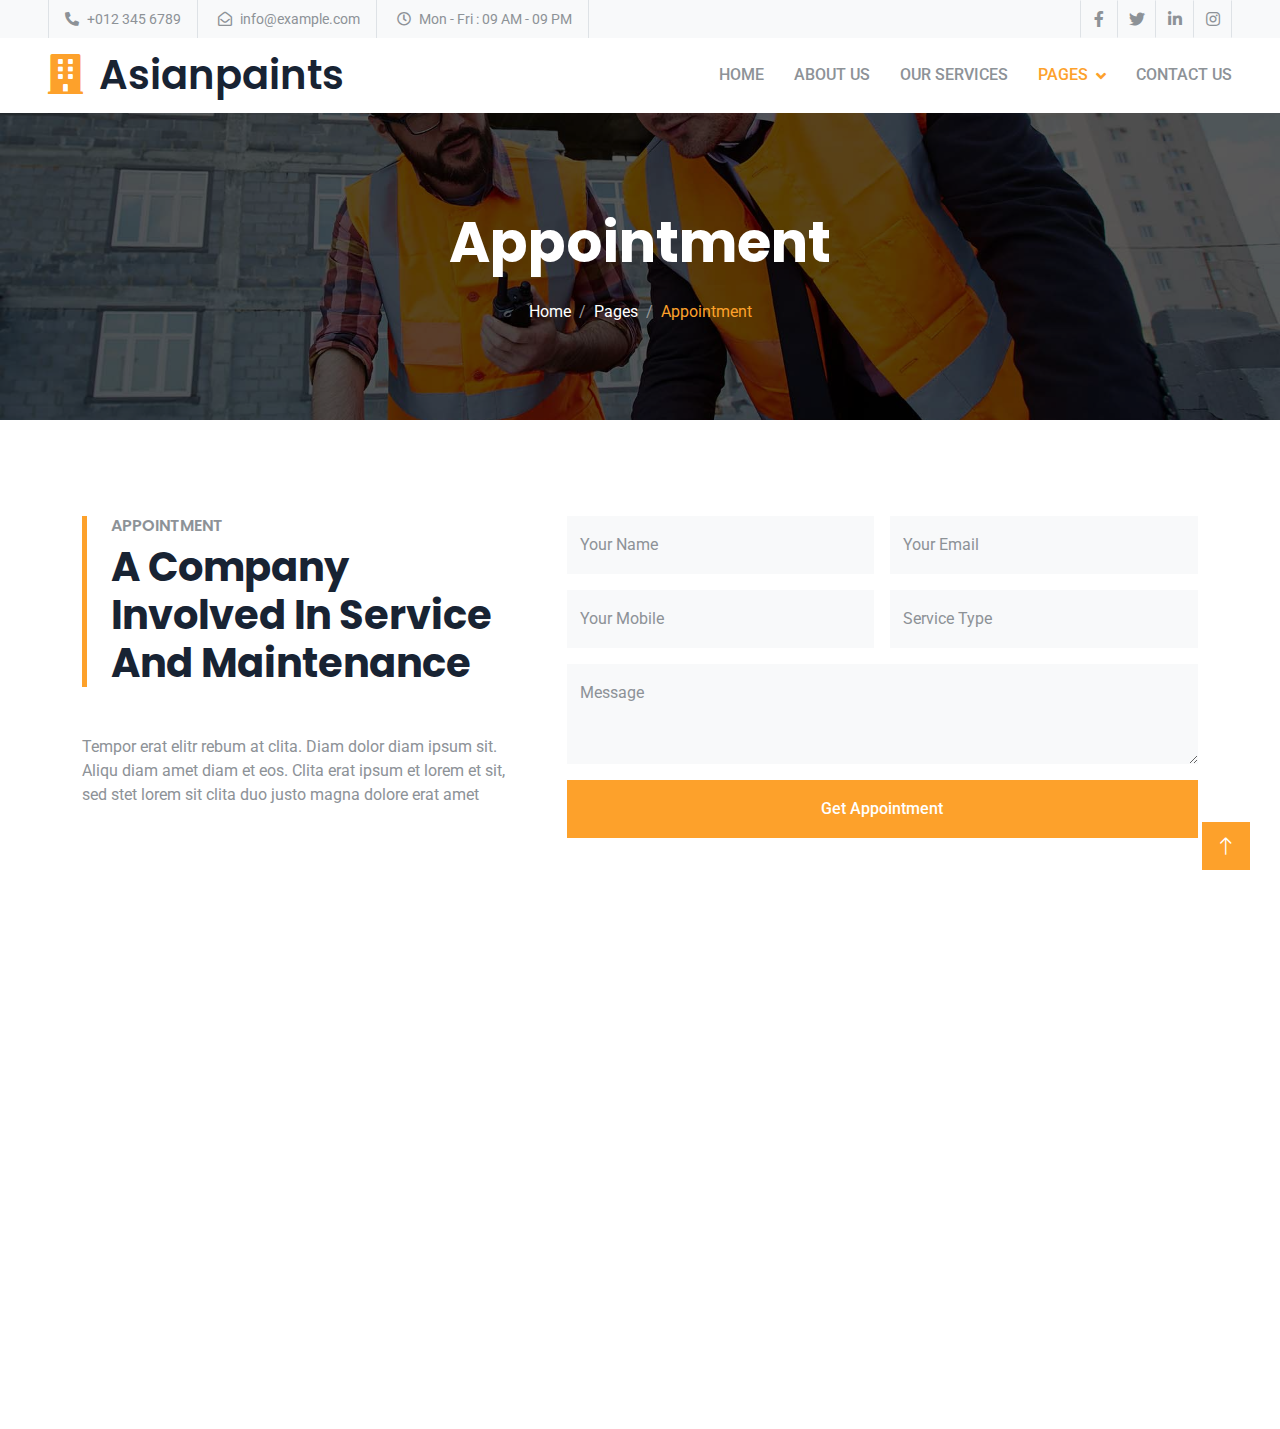
<file: appointment.html>
<!DOCTYPE html>
<html lang="en">
  <head>
    <meta charset="utf-8" />
    <title>Asianpaints - Home Repair</title>
    <meta content="width=device-width, initial-scale=1.0" name="viewport" />
    <meta content="" name="keywords" />
    <meta content="" name="description" />

    <!-- Favicon -->
    <link href="img/favicon.ico" rel="icon" />

    <!-- Google Web Fonts -->
    <link rel="preconnect" href="https://fonts.googleapis.com" />
    <link rel="preconnect" href="https://fonts.gstatic.com" crossorigin />
    <link
      href="https://fonts.googleapis.com/css2?family=Roboto:wght@400;500&family=Poppins:wght@600;700&display=swap"
      rel="stylesheet"
    />

    <!-- Icon Font Stylesheet -->
    <link
      href="https://cdnjs.cloudflare.com/ajax/libs/font-awesome/5.10.0/css/all.min.css"
      rel="stylesheet"
    />
    <link
      href="https://cdn.jsdelivr.net/npm/bootstrap-icons@1.4.1/font/bootstrap-icons.css"
      rel="stylesheet"
    />

    <!-- Libraries Stylesheet -->
    <link href="lib/animate/animate.min.css" rel="stylesheet" />
    <link href="lib/owlcarousel/assets/owl.carousel.min.css" rel="stylesheet" />

    <!-- Customized Bootstrap Stylesheet -->
    <link href="css/bootstrap.min.css" rel="stylesheet" />

    <!-- Template Stylesheet -->
    <link href="css/style.css" rel="stylesheet" />
  </head>

  <body>
    <!-- Spinner Start -->
    <div
      id="spinner"
      class="show bg-white position-fixed translate-middle w-100 vh-100 top-50 start-50 d-flex align-items-center justify-content-center"
    >
      <div class="spinner-grow text-primary" role="status"></div>
    </div>
    <!-- Spinner End -->

    <!-- Topbar Start -->
    <div class="container-fluid bg-light p-0">
      <div class="row gx-0 d-none d-lg-flex">
        <div class="col-lg-7 px-5 text-start">
          <div
            class="h-100 d-inline-flex align-items-center border-start border-end px-3"
          >
            <small class="fa fa-phone-alt me-2"></small>
            <small>+012 345 6789</small>
          </div>
          <div class="h-100 d-inline-flex align-items-center border-end px-3">
            <small class="far fa-envelope-open me-2"></small>
            <small>info@example.com</small>
          </div>
          <div class="h-100 d-inline-flex align-items-center border-end px-3">
            <small class="far fa-clock me-2"></small>
            <small>Mon - Fri : 09 AM - 09 PM</small>
          </div>
        </div>
        <div class="col-lg-5 px-5 text-end">
          <div class="h-100 d-inline-flex align-items-center">
            <a class="btn btn-square border-end border-start" href=""
              ><i class="fab fa-facebook-f"></i
            ></a>
            <a class="btn btn-square border-end" href=""
              ><i class="fab fa-twitter"></i
            ></a>
            <a class="btn btn-square border-end" href=""
              ><i class="fab fa-linkedin-in"></i
            ></a>
            <a class="btn btn-square border-end" href=""
              ><i class="fab fa-instagram"></i
            ></a>
          </div>
        </div>
      </div>
    </div>
    <!-- Topbar End -->

    <!-- Navbar Start -->
    <nav
      class="navbar navbar-expand-lg bg-white navbar-light sticky-top px-4 px-lg-5 py-lg-0"
    >
      <a href="index.html" class="navbar-brand d-flex align-items-center">
        <h1 class="m-0">
          <i class="fa fa-building text-primary me-3"></i>Asianpaints
        </h1>
      </a>
      <button
        type="button"
        class="navbar-toggler"
        data-bs-toggle="collapse"
        data-bs-target="#navbarCollapse"
      >
        <span class="navbar-toggler-icon"></span>
      </button>
      <div class="collapse navbar-collapse" id="navbarCollapse">
        <div class="navbar-nav ms-auto py-3 py-lg-0">
          <a href="index.html" class="nav-item nav-link">Home</a>
          <a href="about.html" class="nav-item nav-link">About Us</a>
          <a href="service.html" class="nav-item nav-link">Our Services</a>
          <div class="nav-item dropdown">
            <a
              href="#"
              class="nav-link dropdown-toggle active"
              data-bs-toggle="dropdown"
              >Pages</a
            >
            <div class="dropdown-menu bg-light m-0">
              <a href="feature.html" class="dropdown-item">Features</a>
              <a href="appointment.html" class="dropdown-item active"
                >Appointment</a
              >
              <a href="team.html" class="dropdown-item">Our Team</a>
              <a href="testimonial.html" class="dropdown-item">Testimonial</a>
              <a href="404.html" class="dropdown-item">404 Page</a>
            </div>
          </div>
          <a href="contact.html" class="nav-item nav-link">Contact Us</a>
        </div>
      </div>
    </nav>
    <!-- Navbar End -->

    <!-- Page Header Start -->
    <div
      class="container-fluid page-header py-5 mb-5 wow fadeIn"
      data-wow-delay="0.1s"
    >
      <div class="container text-center py-5">
        <h1 class="display-4 text-white animated slideInDown mb-4">
          Appointment
        </h1>
        <nav aria-label="breadcrumb animated slideInDown">
          <ol class="breadcrumb justify-content-center mb-0">
            <li class="breadcrumb-item">
              <a class="text-white" href="#">Home</a>
            </li>
            <li class="breadcrumb-item">
              <a class="text-white" href="#">Pages</a>
            </li>
            <li class="breadcrumb-item text-primary active" aria-current="page">
              Appointment
            </li>
          </ol>
        </nav>
      </div>
    </div>
    <!-- Page Header End -->

    <!-- Appointment Start -->
    <div class="container-xxl py-5">
      <div class="container">
        <div class="row g-5">
          <div class="col-lg-5 col-md-6 wow fadeInUp" data-wow-delay="0.1s">
            <div class="border-start border-5 border-primary ps-4 mb-5">
              <h6 class="text-body text-uppercase mb-2">Appointment</h6>
              <h1 class="display-6 mb-0">
                A Company Involved In Service And Maintenance
              </h1>
            </div>
            <p class="mb-0">
              Tempor erat elitr rebum at clita. Diam dolor diam ipsum sit. Aliqu
              diam amet diam et eos. Clita erat ipsum et lorem et sit, sed stet
              lorem sit clita duo justo magna dolore erat amet
            </p>
          </div>
          <div class="col-lg-7 col-md-6 wow fadeInUp" data-wow-delay="0.5s">
            <form>
              <div class="row g-3">
                <div class="col-sm-6">
                  <div class="form-floating">
                    <input
                      type="text"
                      class="form-control bg-light border-0"
                      id="gname"
                      placeholder="Gurdian Name"
                    />
                    <label for="gname">Your Name</label>
                  </div>
                </div>
                <div class="col-sm-6">
                  <div class="form-floating">
                    <input
                      type="email"
                      class="form-control bg-light border-0"
                      id="gmail"
                      placeholder="Gurdian Email"
                    />
                    <label for="gmail">Your Email</label>
                  </div>
                </div>
                <div class="col-sm-6">
                  <div class="form-floating">
                    <input
                      type="text"
                      class="form-control bg-light border-0"
                      id="cname"
                      placeholder="Child Name"
                    />
                    <label for="cname">Your Mobile</label>
                  </div>
                </div>
                <div class="col-sm-6">
                  <div class="form-floating">
                    <input
                      type="text"
                      class="form-control bg-light border-0"
                      id="cage"
                      placeholder="Child Age"
                    />
                    <label for="cage">Service Type</label>
                  </div>
                </div>
                <div class="col-12">
                  <div class="form-floating">
                    <textarea
                      class="form-control bg-light border-0"
                      placeholder="Leave a message here"
                      id="message"
                      style="height: 100px"
                    ></textarea>
                    <label for="message">Message</label>
                  </div>
                </div>
                <div class="col-12">
                  <button class="btn btn-primary w-100 py-3" type="submit">
                    Get Appointment
                  </button>
                </div>
              </div>
            </form>
          </div>
        </div>
      </div>
    </div>
    <!-- Appointment End -->

    <!-- Footer Start -->
    <div
      class="container-fluid bg-dark footer mt-5 pt-5 wow fadeIn"
      data-wow-delay="0.1s"
    >
      <div class="container py-5">
        <div class="row g-5">
          <div class="col-lg-3 col-md-6">
            <h1 class="text-white mb-4">
              <i class="fa fa-building text-primary me-3"></i>Asianpaints
            </h1>
            <p>
              Diam dolor diam ipsum sit. Aliqu diam amet diam et eos. Clita erat
              ipsum et lorem et sit, sed stet lorem sit clita
            </p>
            <div class="d-flex pt-2">
              <a class="btn btn-square btn-outline-primary me-1" href=""
                ><i class="fab fa-twitter"></i
              ></a>
              <a class="btn btn-square btn-outline-primary me-1" href=""
                ><i class="fab fa-facebook-f"></i
              ></a>
              <a class="btn btn-square btn-outline-primary me-1" href=""
                ><i class="fab fa-youtube"></i
              ></a>
              <a class="btn btn-square btn-outline-primary me-0" href=""
                ><i class="fab fa-linkedin-in"></i
              ></a>
            </div>
          </div>
          <div class="col-lg-3 col-md-6">
            <h4 class="text-light mb-4">Address</h4>
            <p>
              <i class="fa fa-map-marker-alt me-3"></i>123 Street, New York, USA
            </p>
            <p><i class="fa fa-phone-alt me-3"></i>+012 345 67890</p>
            <p><i class="fa fa-envelope me-3"></i>info@example.com</p>
          </div>
          <div class="col-lg-3 col-md-6">
            <h4 class="text-light mb-4">Quick Links</h4>
            <a class="btn btn-link" href="">About Us</a>
            <a class="btn btn-link" href="">Contact Us</a>
            <a class="btn btn-link" href="">Our Services</a>
            <a class="btn btn-link" href="">Terms & Condition</a>
            <a class="btn btn-link" href="">Support</a>
          </div>
          <div class="col-lg-3 col-md-6">
            <h4 class="text-light mb-4">Newsletter</h4>
            <p>Dolor amet sit justo amet elitr clita ipsum elitr est.</p>
            <div class="position-relative mx-auto" style="max-width: 400px">
              <input
                class="form-control bg-transparent w-100 py-3 ps-4 pe-5"
                type="text"
                placeholder="Your email"
              />
              <button
                type="button"
                class="btn btn-primary py-2 position-absolute top-0 end-0 mt-2 me-2"
              >
                SignUp
              </button>
            </div>
          </div>
        </div>
      </div>
      <div class="container-fluid copyright">
        <div class="container">
          <div class="row">
            <div class="col-md-6 text-center text-md-start mb-3 mb-md-0">
              &copy; <a href="#">Your Site Name</a>, All Right Reserved.
            </div>
            <div class="col-md-6 text-center text-md-end">
              
              Designed By <a href="https://github.com/Krypto-Etox">Krypto-Etox</a>
              
            </div>
          </div>
        </div>
      </div>
    </div>
    <!-- Footer End -->

    <!-- Back to Top -->
    <a href="#" class="btn btn-lg btn-primary btn-lg-square back-to-top"
      ><i class="bi bi-arrow-up"></i
    ></a>

    <!-- JavaScript Libraries -->
    <script src="https://code.jquery.com/jquery-3.4.1.min.js"></script>
    <script src="https://cdn.jsdelivr.net/npm/bootstrap@5.0.0/dist/js/bootstrap.bundle.min.js"></script>
    <script src="lib/wow/wow.min.js"></script>
    <script src="lib/easing/easing.min.js"></script>
    <script src="lib/waypoints/waypoints.min.js"></script>
    <script src="lib/owlcarousel/owl.carousel.min.js"></script>

    <!-- Template Javascript -->
    <script src="js/main.js"></script>
  </body>
</html>
</file>
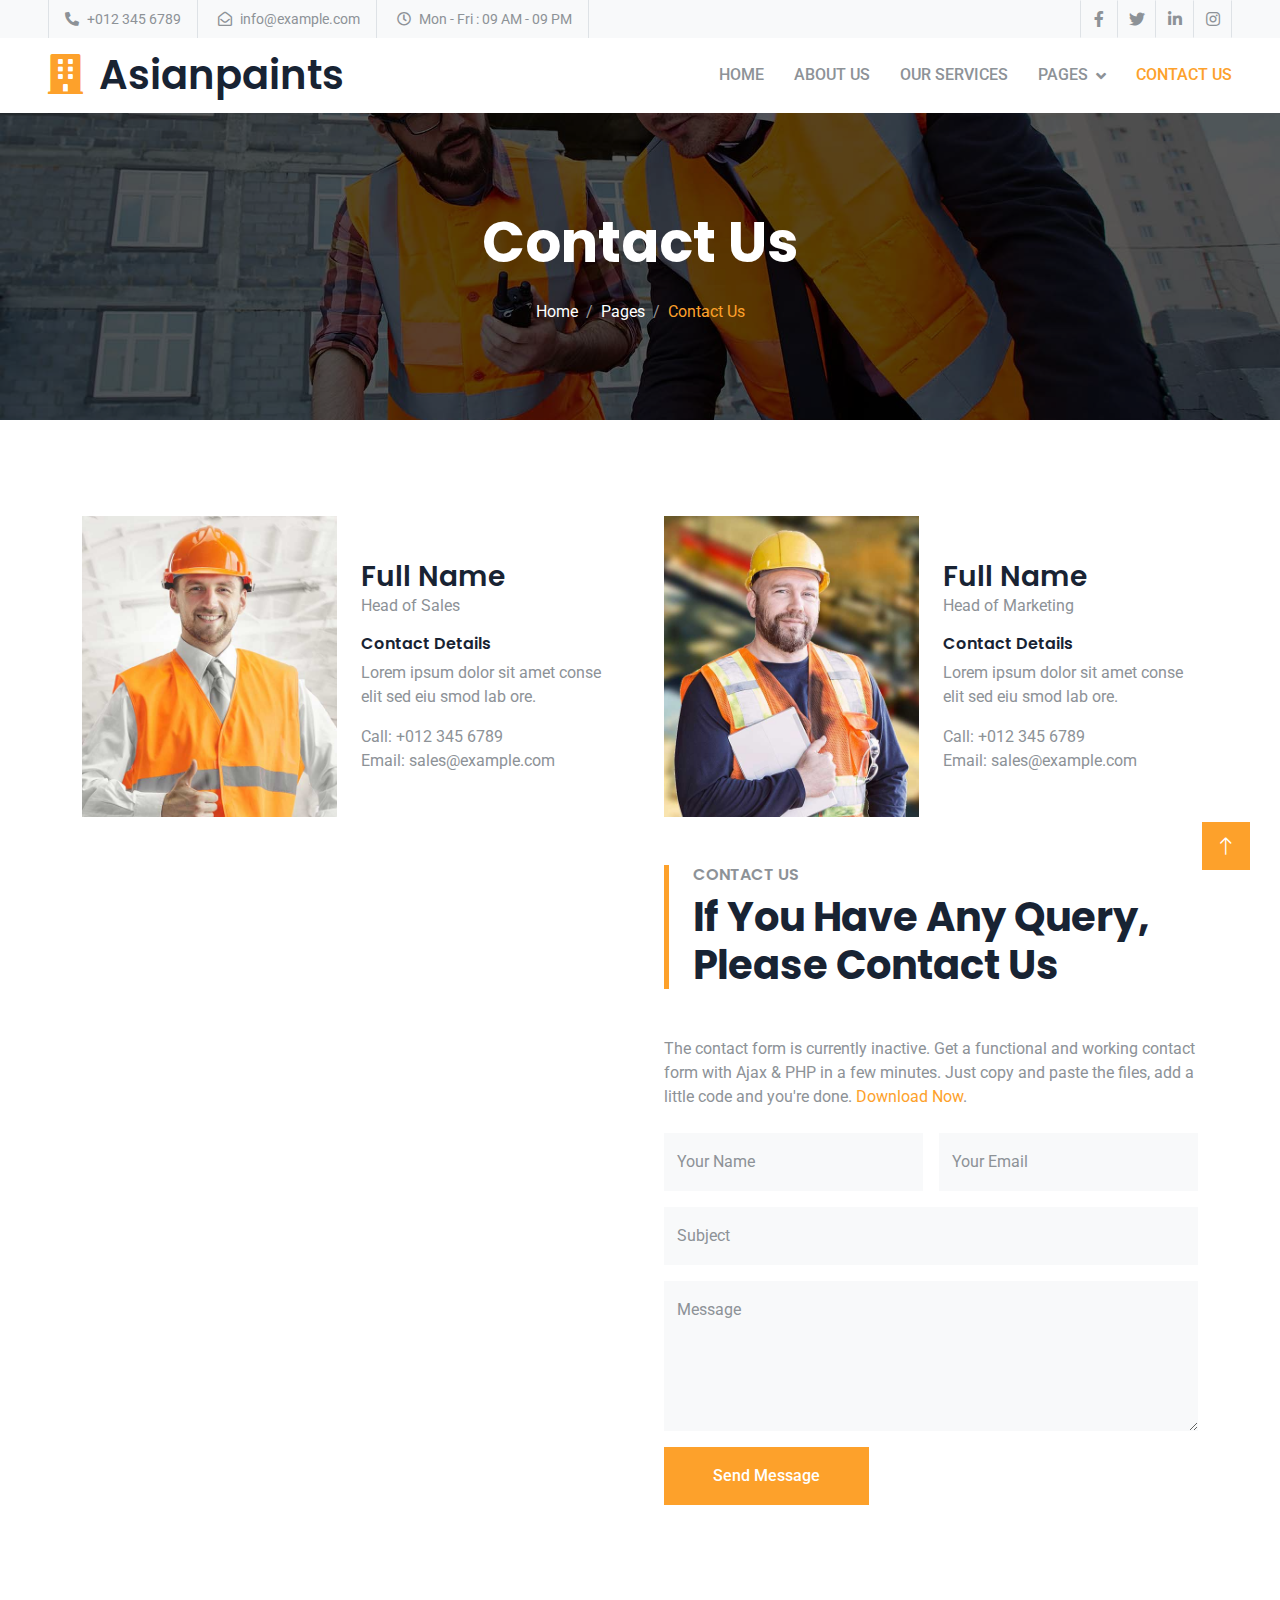
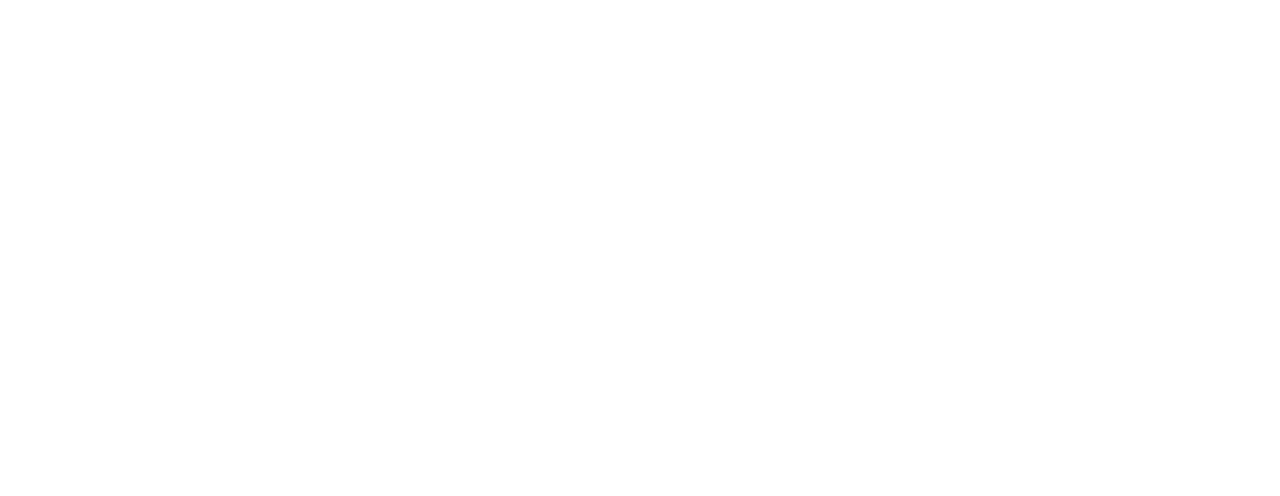
<file: contact.html>
<!DOCTYPE html>
<html lang="en">
  <head>
    <meta charset="utf-8" />
    <title>Asianpaints - Home Repair</title>
    <meta content="width=device-width, initial-scale=1.0" name="viewport" />
    <meta content="" name="keywords" />
    <meta content="" name="description" />

    <!-- Favicon -->
    <link href="img/favicon.ico" rel="icon" />

    <!-- Google Web Fonts -->
    <link rel="preconnect" href="https://fonts.googleapis.com" />
    <link rel="preconnect" href="https://fonts.gstatic.com" crossorigin />
    <link
      href="https://fonts.googleapis.com/css2?family=Roboto:wght@400;500&family=Poppins:wght@600;700&display=swap"
      rel="stylesheet"
    />

    <!-- Icon Font Stylesheet -->
    <link
      href="https://cdnjs.cloudflare.com/ajax/libs/font-awesome/5.10.0/css/all.min.css"
      rel="stylesheet"
    />
    <link
      href="https://cdn.jsdelivr.net/npm/bootstrap-icons@1.4.1/font/bootstrap-icons.css"
      rel="stylesheet"
    />

    <!-- Libraries Stylesheet -->
    <link href="lib/animate/animate.min.css" rel="stylesheet" />
    <link href="lib/owlcarousel/assets/owl.carousel.min.css" rel="stylesheet" />

    <!-- Customized Bootstrap Stylesheet -->
    <link href="css/bootstrap.min.css" rel="stylesheet" />

    <!-- Template Stylesheet -->
    <link href="css/style.css" rel="stylesheet" />
  </head>

  <body>
    <!-- Spinner Start -->
    <div
      id="spinner"
      class="show bg-white position-fixed translate-middle w-100 vh-100 top-50 start-50 d-flex align-items-center justify-content-center"
    >
      <div class="spinner-grow text-primary" role="status"></div>
    </div>
    <!-- Spinner End -->

    <!-- Topbar Start -->
    <div class="container-fluid bg-light p-0">
      <div class="row gx-0 d-none d-lg-flex">
        <div class="col-lg-7 px-5 text-start">
          <div
            class="h-100 d-inline-flex align-items-center border-start border-end px-3"
          >
            <small class="fa fa-phone-alt me-2"></small>
            <small>+012 345 6789</small>
          </div>
          <div class="h-100 d-inline-flex align-items-center border-end px-3">
            <small class="far fa-envelope-open me-2"></small>
            <small>info@example.com</small>
          </div>
          <div class="h-100 d-inline-flex align-items-center border-end px-3">
            <small class="far fa-clock me-2"></small>
            <small>Mon - Fri : 09 AM - 09 PM</small>
          </div>
        </div>
        <div class="col-lg-5 px-5 text-end">
          <div class="h-100 d-inline-flex align-items-center">
            <a class="btn btn-square border-end border-start" href=""
              ><i class="fab fa-facebook-f"></i
            ></a>
            <a class="btn btn-square border-end" href=""
              ><i class="fab fa-twitter"></i
            ></a>
            <a class="btn btn-square border-end" href=""
              ><i class="fab fa-linkedin-in"></i
            ></a>
            <a class="btn btn-square border-end" href=""
              ><i class="fab fa-instagram"></i
            ></a>
          </div>
        </div>
      </div>
    </div>
    <!-- Topbar End -->

    <!-- Navbar Start -->
    <nav
      class="navbar navbar-expand-lg bg-white navbar-light sticky-top px-4 px-lg-5 py-lg-0"
    >
      <a href="index.html" class="navbar-brand d-flex align-items-center">
        <h1 class="m-0">
          <i class="fa fa-building text-primary me-3"></i>Asianpaints
        </h1>
      </a>
      <button
        type="button"
        class="navbar-toggler"
        data-bs-toggle="collapse"
        data-bs-target="#navbarCollapse"
      >
        <span class="navbar-toggler-icon"></span>
      </button>
      <div class="collapse navbar-collapse" id="navbarCollapse">
        <div class="navbar-nav ms-auto py-3 py-lg-0">
          <a href="index.html" class="nav-item nav-link">Home</a>
          <a href="about.html" class="nav-item nav-link">About Us</a>
          <a href="service.html" class="nav-item nav-link">Our Services</a>
          <div class="nav-item dropdown">
            <a
              href="#"
              class="nav-link dropdown-toggle"
              data-bs-toggle="dropdown"
              >Pages</a
            >
            <div class="dropdown-menu bg-light m-0">
              <a href="feature.html" class="dropdown-item">Features</a>
              <a href="appointment.html" class="dropdown-item">Appointment</a>
              <a href="team.html" class="dropdown-item">Our Team</a>
              <a href="testimonial.html" class="dropdown-item">Testimonial</a>
              <a href="404.html" class="dropdown-item">404 Page</a>
            </div>
          </div>
          <a href="contact.html" class="nav-item nav-link active">Contact Us</a>
        </div>
      </div>
    </nav>
    <!-- Navbar End -->

    <!-- Page Header Start -->
    <div
      class="container-fluid page-header py-5 mb-5 wow fadeIn"
      data-wow-delay="0.1s"
    >
      <div class="container text-center py-5">
        <h1 class="display-4 text-white animated slideInDown mb-4">
          Contact Us
        </h1>
        <nav aria-label="breadcrumb animated slideInDown">
          <ol class="breadcrumb justify-content-center mb-0">
            <li class="breadcrumb-item">
              <a class="text-white" href="#">Home</a>
            </li>
            <li class="breadcrumb-item">
              <a class="text-white" href="#">Pages</a>
            </li>
            <li class="breadcrumb-item text-primary active" aria-current="page">
              Contact Us
            </li>
          </ol>
        </nav>
      </div>
    </div>
    <!-- Page Header End -->

    <!-- Contact Start -->
    <div class="container-xxl py-5">
      <div class="container">
        <div class="row g-5">
          <div class="col-lg-6 wow fadeInUp" data-wow-delay="0.1s">
            <div class="row g-4 align-items-center">
              <div class="col-sm-6">
                <img class="img-fluid" src="img/team-1.jpg" alt="" />
              </div>
              <div class="col-sm-6">
                <h3 class="mb-0">Full Name</h3>
                <p>Head of Sales</p>
                <h6>Contact Details</h6>
                <p>
                  Lorem ipsum dolor sit amet conse elit sed eiu smod lab ore.
                </p>
                <p class="mb-0">Call: +012 345 6789</p>
                <p class="mb-0">Email: sales@example.com</p>
              </div>
            </div>
          </div>
          <div class="col-lg-6 wow fadeInUp" data-wow-delay="0.1s">
            <div class="row g-4 align-items-center">
              <div class="col-sm-6">
                <img class="img-fluid" src="img/team-2.jpg" alt="" />
              </div>
              <div class="col-sm-6">
                <h3 class="mb-0">Full Name</h3>
                <p>Head of Marketing</p>
                <h6>Contact Details</h6>
                <p>
                  Lorem ipsum dolor sit amet conse elit sed eiu smod lab ore.
                </p>
                <p class="mb-0">Call: +012 345 6789</p>
                <p class="mb-0">Email: sales@example.com</p>
              </div>
            </div>
          </div>
          <div
            class="col-lg-6 wow fadeInUp"
            data-wow-delay="0.1s"
            style="min-height: 450px"
          >
            <div class="position-relative h-100">
              <iframe
                class="position-relative w-100 h-100"
                src="https://www.google.com/maps/embed?pb=!1m18!1m12!1m3!1d3001156.4288297426!2d-78.01371936852176!3d42.72876761954724!2m3!1f0!2f0!3f0!3m2!1i1024!2i768!4f13.1!3m3!1m2!1s0x4ccc4bf0f123a5a9%3A0xddcfc6c1de189567!2sNew%20York%2C%20USA!5e0!3m2!1sen!2sbd!4v1603794290143!5m2!1sen!2sbd"
                frameborder="0"
                style="min-height: 450px; border: 0"
                allowfullscreen=""
                aria-hidden="false"
                tabindex="0"
              ></iframe>
            </div>
          </div>
          <div class="col-lg-6 wow fadeInUp" data-wow-delay="0.5s">
            <div class="border-start border-5 border-primary ps-4 mb-5">
              <h6 class="text-body text-uppercase mb-2">Contact Us</h6>
              <h1 class="display-6 mb-0">
                If You Have Any Query, Please Contact Us
              </h1>
            </div>
            <p class="mb-4">
              The contact form is currently inactive. Get a functional and
              working contact form with Ajax & PHP in a few minutes. Just copy
              and paste the files, add a little code and you're done.
              <a href="https://htmlcodex.com/contact-form">Download Now</a>.
            </p>
            <form>
              <div class="row g-3">
                <div class="col-md-6">
                  <div class="form-floating">
                    <input
                      type="text"
                      class="form-control border-0 bg-light"
                      id="name"
                      placeholder="Your Name"
                    />
                    <label for="name">Your Name</label>
                  </div>
                </div>
                <div class="col-md-6">
                  <div class="form-floating">
                    <input
                      type="email"
                      class="form-control border-0 bg-light"
                      id="email"
                      placeholder="Your Email"
                    />
                    <label for="email">Your Email</label>
                  </div>
                </div>
                <div class="col-12">
                  <div class="form-floating">
                    <input
                      type="text"
                      class="form-control border-0 bg-light"
                      id="subject"
                      placeholder="Subject"
                    />
                    <label for="subject">Subject</label>
                  </div>
                </div>
                <div class="col-12">
                  <div class="form-floating">
                    <textarea
                      class="form-control border-0 bg-light"
                      placeholder="Leave a message here"
                      id="message"
                      style="height: 150px"
                    ></textarea>
                    <label for="message">Message</label>
                  </div>
                </div>
                <div class="col-12">
                  <button class="btn btn-primary py-3 px-5" type="submit">
                    Send Message
                  </button>
                </div>
              </div>
            </form>
          </div>
        </div>
      </div>
    </div>
    <!-- Contact End -->

    <!-- Footer Start -->
    <div
      class="container-fluid bg-dark footer mt-5 pt-5 wow fadeIn"
      data-wow-delay="0.1s"
    >
      <div class="container py-5">
        <div class="row g-5">
          <div class="col-lg-3 col-md-6">
            <h1 class="text-white mb-4">
              <i class="fa fa-building text-primary me-3"></i>Asianpaints
            </h1>
            <p>
              Diam dolor diam ipsum sit. Aliqu diam amet diam et eos. Clita erat
              ipsum et lorem et sit, sed stet lorem sit clita
            </p>
            <div class="d-flex pt-2">
              <a class="btn btn-square btn-outline-primary me-1" href=""
                ><i class="fab fa-twitter"></i
              ></a>
              <a class="btn btn-square btn-outline-primary me-1" href=""
                ><i class="fab fa-facebook-f"></i
              ></a>
              <a class="btn btn-square btn-outline-primary me-1" href=""
                ><i class="fab fa-youtube"></i
              ></a>
              <a class="btn btn-square btn-outline-primary me-0" href=""
                ><i class="fab fa-linkedin-in"></i
              ></a>
            </div>
          </div>
          <div class="col-lg-3 col-md-6">
            <h4 class="text-light mb-4">Address</h4>
            <p>
              <i class="fa fa-map-marker-alt me-3"></i>123 Street, New York, USA
            </p>
            <p><i class="fa fa-phone-alt me-3"></i>+012 345 67890</p>
            <p><i class="fa fa-envelope me-3"></i>info@example.com</p>
          </div>
          <div class="col-lg-3 col-md-6">
            <h4 class="text-light mb-4">Quick Links</h4>
            <a class="btn btn-link" href="">About Us</a>
            <a class="btn btn-link" href="">Contact Us</a>
            <a class="btn btn-link" href="">Our Services</a>
            <a class="btn btn-link" href="">Terms & Condition</a>
            <a class="btn btn-link" href="">Support</a>
          </div>
          <div class="col-lg-3 col-md-6">
            <h4 class="text-light mb-4">Newsletter</h4>
            <p>Dolor amet sit justo amet elitr clita ipsum elitr est.</p>
            <div class="position-relative mx-auto" style="max-width: 400px">
              <input
                class="form-control bg-transparent w-100 py-3 ps-4 pe-5"
                type="text"
                placeholder="Your email"
              />
              <button
                type="button"
                class="btn btn-primary py-2 position-absolute top-0 end-0 mt-2 me-2"
              >
                SignUp
              </button>
            </div>
          </div>
        </div>
      </div>
      <div class="container-fluid copyright">
        <div class="container">
          <div class="row">
            <div class="col-md-6 text-center text-md-start mb-3 mb-md-0">
              &copy; <a href="#">Your Site Name</a>, All Right Reserved.
            </div>
            <div class="col-md-6 text-center text-md-end">
              
              Designed By <a href="https://github.com/Krypto-Etox">Krypto-Etox</a>
              
            </div>
          </div>
        </div>
      </div>
    </div>
    <!-- Footer End -->

    <!-- Back to Top -->
    <a href="#" class="btn btn-lg btn-primary btn-lg-square back-to-top"
      ><i class="bi bi-arrow-up"></i
    ></a>

    <!-- JavaScript Libraries -->
    <script src="https://code.jquery.com/jquery-3.4.1.min.js"></script>
    <script src="https://cdn.jsdelivr.net/npm/bootstrap@5.0.0/dist/js/bootstrap.bundle.min.js"></script>
    <script src="lib/wow/wow.min.js"></script>
    <script src="lib/easing/easing.min.js"></script>
    <script src="lib/waypoints/waypoints.min.js"></script>
    <script src="lib/owlcarousel/owl.carousel.min.js"></script>

    <!-- Template Javascript -->
    <script src="js/main.js"></script>
  </body>
</html>
</file>
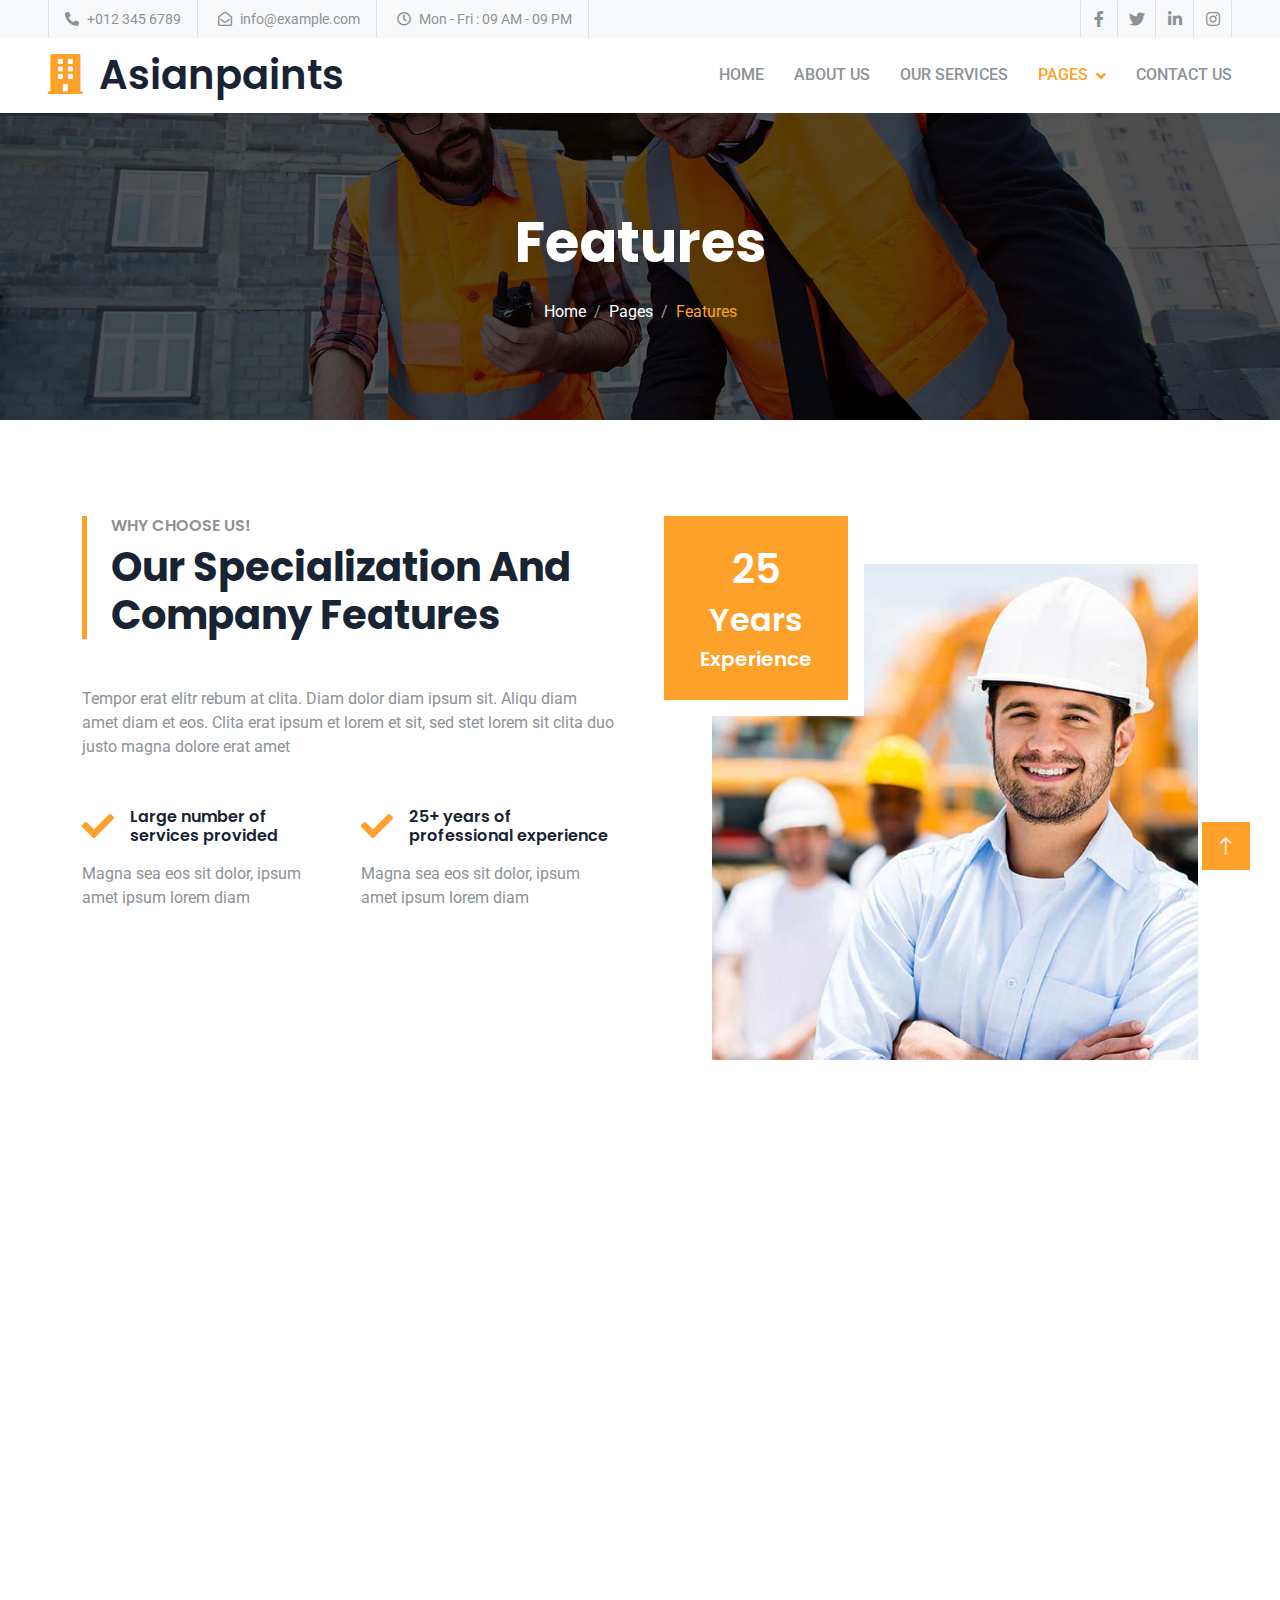
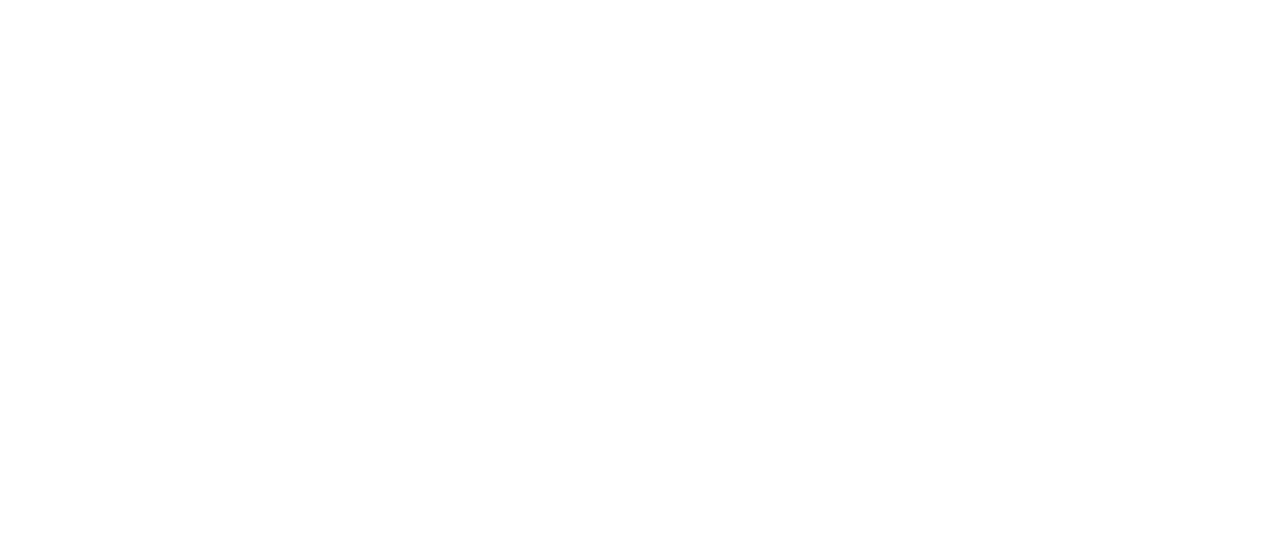
<file: feature.html>
<!DOCTYPE html>
<html lang="en">
  <head>
    <meta charset="utf-8" />
    <title>Asianpaints - Home Repair</title>
    <meta content="width=device-width, initial-scale=1.0" name="viewport" />
    <meta content="" name="keywords" />
    <meta content="" name="description" />

    <!-- Favicon -->
    <link href="img/favicon.ico" rel="icon" />

    <!-- Google Web Fonts -->
    <link rel="preconnect" href="https://fonts.googleapis.com" />
    <link rel="preconnect" href="https://fonts.gstatic.com" crossorigin />
    <link
      href="https://fonts.googleapis.com/css2?family=Roboto:wght@400;500&family=Poppins:wght@600;700&display=swap"
      rel="stylesheet"
    />

    <!-- Icon Font Stylesheet -->
    <link
      href="https://cdnjs.cloudflare.com/ajax/libs/font-awesome/5.10.0/css/all.min.css"
      rel="stylesheet"
    />
    <link
      href="https://cdn.jsdelivr.net/npm/bootstrap-icons@1.4.1/font/bootstrap-icons.css"
      rel="stylesheet"
    />

    <!-- Libraries Stylesheet -->
    <link href="lib/animate/animate.min.css" rel="stylesheet" />
    <link href="lib/owlcarousel/assets/owl.carousel.min.css" rel="stylesheet" />

    <!-- Customized Bootstrap Stylesheet -->
    <link href="css/bootstrap.min.css" rel="stylesheet" />

    <!-- Template Stylesheet -->
    <link href="css/style.css" rel="stylesheet" />
  </head>

  <body>
    <!-- Spinner Start -->
    <div
      id="spinner"
      class="show bg-white position-fixed translate-middle w-100 vh-100 top-50 start-50 d-flex align-items-center justify-content-center"
    >
      <div class="spinner-grow text-primary" role="status"></div>
    </div>
    <!-- Spinner End -->

    <!-- Topbar Start -->
    <div class="container-fluid bg-light p-0">
      <div class="row gx-0 d-none d-lg-flex">
        <div class="col-lg-7 px-5 text-start">
          <div
            class="h-100 d-inline-flex align-items-center border-start border-end px-3"
          >
            <small class="fa fa-phone-alt me-2"></small>
            <small>+012 345 6789</small>
          </div>
          <div class="h-100 d-inline-flex align-items-center border-end px-3">
            <small class="far fa-envelope-open me-2"></small>
            <small>info@example.com</small>
          </div>
          <div class="h-100 d-inline-flex align-items-center border-end px-3">
            <small class="far fa-clock me-2"></small>
            <small>Mon - Fri : 09 AM - 09 PM</small>
          </div>
        </div>
        <div class="col-lg-5 px-5 text-end">
          <div class="h-100 d-inline-flex align-items-center">
            <a class="btn btn-square border-end border-start" href=""
              ><i class="fab fa-facebook-f"></i
            ></a>
            <a class="btn btn-square border-end" href=""
              ><i class="fab fa-twitter"></i
            ></a>
            <a class="btn btn-square border-end" href=""
              ><i class="fab fa-linkedin-in"></i
            ></a>
            <a class="btn btn-square border-end" href=""
              ><i class="fab fa-instagram"></i
            ></a>
          </div>
        </div>
      </div>
    </div>
    <!-- Topbar End -->

    <!-- Navbar Start -->
    <nav
      class="navbar navbar-expand-lg bg-white navbar-light sticky-top px-4 px-lg-5 py-lg-0"
    >
      <a href="index.html" class="navbar-brand d-flex align-items-center">
        <h1 class="m-0">
          <i class="fa fa-building text-primary me-3"></i>Asianpaints
        </h1>
      </a>
      <button
        type="button"
        class="navbar-toggler"
        data-bs-toggle="collapse"
        data-bs-target="#navbarCollapse"
      >
        <span class="navbar-toggler-icon"></span>
      </button>
      <div class="collapse navbar-collapse" id="navbarCollapse">
        <div class="navbar-nav ms-auto py-3 py-lg-0">
          <a href="index.html" class="nav-item nav-link">Home</a>
          <a href="about.html" class="nav-item nav-link">About Us</a>
          <a href="service.html" class="nav-item nav-link">Our Services</a>
          <div class="nav-item dropdown">
            <a
              href="#"
              class="nav-link dropdown-toggle active"
              data-bs-toggle="dropdown"
              >Pages</a
            >
            <div class="dropdown-menu bg-light m-0">
              <a href="feature.html" class="dropdown-item active">Features</a>
              <a href="appointment.html" class="dropdown-item">Appointment</a>
              <a href="team.html" class="dropdown-item">Our Team</a>
              <a href="testimonial.html" class="dropdown-item">Testimonial</a>
              <a href="404.html" class="dropdown-item">404 Page</a>
            </div>
          </div>
          <a href="contact.html" class="nav-item nav-link">Contact Us</a>
        </div>
      </div>
    </nav>
    <!-- Navbar End -->

    <!-- Page Header Start -->
    <div
      class="container-fluid page-header py-5 mb-5 wow fadeIn"
      data-wow-delay="0.1s"
    >
      <div class="container text-center py-5">
        <h1 class="display-4 text-white animated slideInDown mb-4">Features</h1>
        <nav aria-label="breadcrumb animated slideInDown">
          <ol class="breadcrumb justify-content-center mb-0">
            <li class="breadcrumb-item">
              <a class="text-white" href="#">Home</a>
            </li>
            <li class="breadcrumb-item">
              <a class="text-white" href="#">Pages</a>
            </li>
            <li class="breadcrumb-item text-primary active" aria-current="page">
              Features
            </li>
          </ol>
        </nav>
      </div>
    </div>
    <!-- Page Header End -->

    <!-- Features Start -->
    <div class="container-xxl py-5">
      <div class="container">
        <div class="row g-5">
          <div class="col-lg-6 wow fadeInUp" data-wow-delay="0.1s">
            <div class="border-start border-5 border-primary ps-4 mb-5">
              <h6 class="text-body text-uppercase mb-2">Why Choose Us!</h6>
              <h1 class="display-6 mb-0">
                Our Specialization And Company Features
              </h1>
            </div>
            <p class="mb-5">
              Tempor erat elitr rebum at clita. Diam dolor diam ipsum sit. Aliqu
              diam amet diam et eos. Clita erat ipsum et lorem et sit, sed stet
              lorem sit clita duo justo magna dolore erat amet
            </p>
            <div class="row gy-5 gx-4">
              <div class="col-sm-6 wow fadeIn" data-wow-delay="0.1s">
                <div class="d-flex align-items-center mb-3">
                  <i
                    class="fa fa-check fa-2x text-primary flex-shrink-0 me-3"
                  ></i>
                  <h6 class="mb-0">Large number of services provided</h6>
                </div>
                <span
                  >Magna sea eos sit dolor, ipsum amet ipsum lorem diam</span
                >
              </div>
              <div class="col-sm-6 wow fadeIn" data-wow-delay="0.2s">
                <div class="d-flex align-items-center mb-3">
                  <i
                    class="fa fa-check fa-2x text-primary flex-shrink-0 me-3"
                  ></i>
                  <h6 class="mb-0">25+ years of professional experience</h6>
                </div>
                <span
                  >Magna sea eos sit dolor, ipsum amet ipsum lorem diam</span
                >
              </div>
              <div class="col-sm-6 wow fadeIn" data-wow-delay="0.3s">
                <div class="d-flex align-items-center mb-3">
                  <i
                    class="fa fa-check fa-2x text-primary flex-shrink-0 me-3"
                  ></i>
                  <h6 class="mb-0">A large number of grateful customers</h6>
                </div>
                <span
                  >Magna sea eos sit dolor, ipsum amet ipsum lorem diam</span
                >
              </div>
              <div class="col-sm-6 wow fadeIn" data-wow-delay="0.4s">
                <div class="d-flex align-items-center mb-3">
                  <i
                    class="fa fa-check fa-2x text-primary flex-shrink-0 me-3"
                  ></i>
                  <h6 class="mb-0">Always reliable and affordable prices</h6>
                </div>
                <span
                  >Magna sea eos sit dolor, ipsum amet ipsum lorem diam</span
                >
              </div>
            </div>
          </div>
          <div class="col-lg-6 wow fadeInUp" data-wow-delay="0.5s">
            <div
              class="position-relative overflow-hidden ps-5 pt-5 h-100"
              style="min-height: 400px"
            >
              <img
                class="position-absolute w-100 h-100"
                src="img/feature.jpg"
                alt=""
                style="object-fit: cover"
              />
              <div
                class="position-absolute top-0 start-0 bg-white pe-3 pb-3"
                style="width: 200px; height: 200px"
              >
                <div
                  class="d-flex flex-column justify-content-center text-center bg-primary h-100 p-3"
                >
                  <h1 class="text-white">25</h1>
                  <h2 class="text-white">Years</h2>
                  <h5 class="text-white mb-0">Experience</h5>
                </div>
              </div>
            </div>
          </div>
        </div>
      </div>
    </div>
    <!-- Features End -->

    <!-- Testimonial Start -->
    <div class="container-xxl py-5">
      <div class="container">
        <div class="row g-5">
          <div class="col-lg-5 wow fadeInUp" data-wow-delay="0.1s">
            <div class="border-start border-5 border-primary ps-4 mb-5">
              <h6 class="text-body text-uppercase mb-2">Testimonial</h6>
              <h1 class="display-6 mb-0">What Our Happy Clients Say!</h1>
            </div>
            <p class="mb-4">
              Diam dolor diam ipsum sit. Aliqu diam amet diam et eos. Clita erat
              ipsum et lorem et sit, sed stet lorem sit clita duo justo magna
              dolore erat amet
            </p>
            <div class="row g-4">
              <div class="col-sm-6">
                <div class="d-flex align-items-center mb-2">
                  <i class="fa fa-users fa-2x text-primary flex-shrink-0"></i>
                  <h1 class="ms-3 mb-0">123+</h1>
                </div>
                <h5 class="mb-0">Happy Clients</h5>
              </div>
              <div class="col-sm-6">
                <div class="d-flex align-items-center mb-2">
                  <i class="fa fa-check fa-2x text-primary flex-shrink-0"></i>
                  <h1 class="ms-3 mb-0">123+</h1>
                </div>
                <h5 class="mb-0">Projects Done</h5>
              </div>
            </div>
          </div>
          <div class="col-lg-7 wow fadeInUp" data-wow-delay="0.5s">
            <div class="owl-carousel testimonial-carousel">
              <div class="testimonial-item">
                <img
                  class="img-fluid mb-4"
                  src="img/testimonial-1.jpg"
                  alt=""
                />
                <p class="fs-5">
                  Dolores sed duo clita tempor justo dolor et stet lorem kasd
                  labore dolore lorem ipsum. At lorem lorem magna ut et, nonumy
                  et labore et tempor diam tempor erat.
                </p>
                <div
                  class="bg-primary mb-3"
                  style="width: 60px; height: 5px"
                ></div>
                <h5>Client Name</h5>
                <span>Profession</span>
              </div>
              <div class="testimonial-item">
                <img
                  class="img-fluid mb-4"
                  src="img/testimonial-2.jpg"
                  alt=""
                />
                <p class="fs-5">
                  Dolores sed duo clita tempor justo dolor et stet lorem kasd
                  labore dolore lorem ipsum. At lorem lorem magna ut et, nonumy
                  et labore et tempor diam tempor erat.
                </p>
                <div
                  class="bg-primary mb-3"
                  style="width: 60px; height: 5px"
                ></div>
                <h5>Client Name</h5>
                <span>Profession</span>
              </div>
            </div>
          </div>
        </div>
      </div>
    </div>
    <!-- Testimonial End -->

    <!-- Footer Start -->
    <div
      class="container-fluid bg-dark footer mt-5 pt-5 wow fadeIn"
      data-wow-delay="0.1s"
    >
      <div class="container py-5">
        <div class="row g-5">
          <div class="col-lg-3 col-md-6">
            <h1 class="text-white mb-4">
              <i class="fa fa-building text-primary me-3"></i>Asianpaints
            </h1>
            <p>
              Diam dolor diam ipsum sit. Aliqu diam amet diam et eos. Clita erat
              ipsum et lorem et sit, sed stet lorem sit clita
            </p>
            <div class="d-flex pt-2">
              <a class="btn btn-square btn-outline-primary me-1" href=""
                ><i class="fab fa-twitter"></i
              ></a>
              <a class="btn btn-square btn-outline-primary me-1" href=""
                ><i class="fab fa-facebook-f"></i
              ></a>
              <a class="btn btn-square btn-outline-primary me-1" href=""
                ><i class="fab fa-youtube"></i
              ></a>
              <a class="btn btn-square btn-outline-primary me-0" href=""
                ><i class="fab fa-linkedin-in"></i
              ></a>
            </div>
          </div>
          <div class="col-lg-3 col-md-6">
            <h4 class="text-light mb-4">Address</h4>
            <p>
              <i class="fa fa-map-marker-alt me-3"></i>123 Street, New York, USA
            </p>
            <p><i class="fa fa-phone-alt me-3"></i>+012 345 67890</p>
            <p><i class="fa fa-envelope me-3"></i>info@example.com</p>
          </div>
          <div class="col-lg-3 col-md-6">
            <h4 class="text-light mb-4">Quick Links</h4>
            <a class="btn btn-link" href="">About Us</a>
            <a class="btn btn-link" href="">Contact Us</a>
            <a class="btn btn-link" href="">Our Services</a>
            <a class="btn btn-link" href="">Terms & Condition</a>
            <a class="btn btn-link" href="">Support</a>
          </div>
          <div class="col-lg-3 col-md-6">
            <h4 class="text-light mb-4">Newsletter</h4>
            <p>Dolor amet sit justo amet elitr clita ipsum elitr est.</p>
            <div class="position-relative mx-auto" style="max-width: 400px">
              <input
                class="form-control bg-transparent w-100 py-3 ps-4 pe-5"
                type="text"
                placeholder="Your email"
              />
              <button
                type="button"
                class="btn btn-primary py-2 position-absolute top-0 end-0 mt-2 me-2"
              >
                SignUp
              </button>
            </div>
          </div>
        </div>
      </div>
      <div class="container-fluid copyright">
        <div class="container">
          <div class="row">
            <div class="col-md-6 text-center text-md-start mb-3 mb-md-0">
              &copy; <a href="#">Your Site Name</a>, All Right Reserved.
            </div>
            <div class="col-md-6 text-center text-md-end">
              
              Designed By <a href="https://github.com/Krypto-Etox">Krypto-Etox</a>
              
            </div>
          </div>
        </div>
      </div>
    </div>
    <!-- Footer End -->

    <!-- Back to Top -->
    <a href="#" class="btn btn-lg btn-primary btn-lg-square back-to-top"
      ><i class="bi bi-arrow-up"></i
    ></a>

    <!-- JavaScript Libraries -->
    <script src="https://code.jquery.com/jquery-3.4.1.min.js"></script>
    <script src="https://cdn.jsdelivr.net/npm/bootstrap@5.0.0/dist/js/bootstrap.bundle.min.js"></script>
    <script src="lib/wow/wow.min.js"></script>
    <script src="lib/easing/easing.min.js"></script>
    <script src="lib/waypoints/waypoints.min.js"></script>
    <script src="lib/owlcarousel/owl.carousel.min.js"></script>

    <!-- Template Javascript -->
    <script src="js/main.js"></script>
  </body>
</html>
</file>
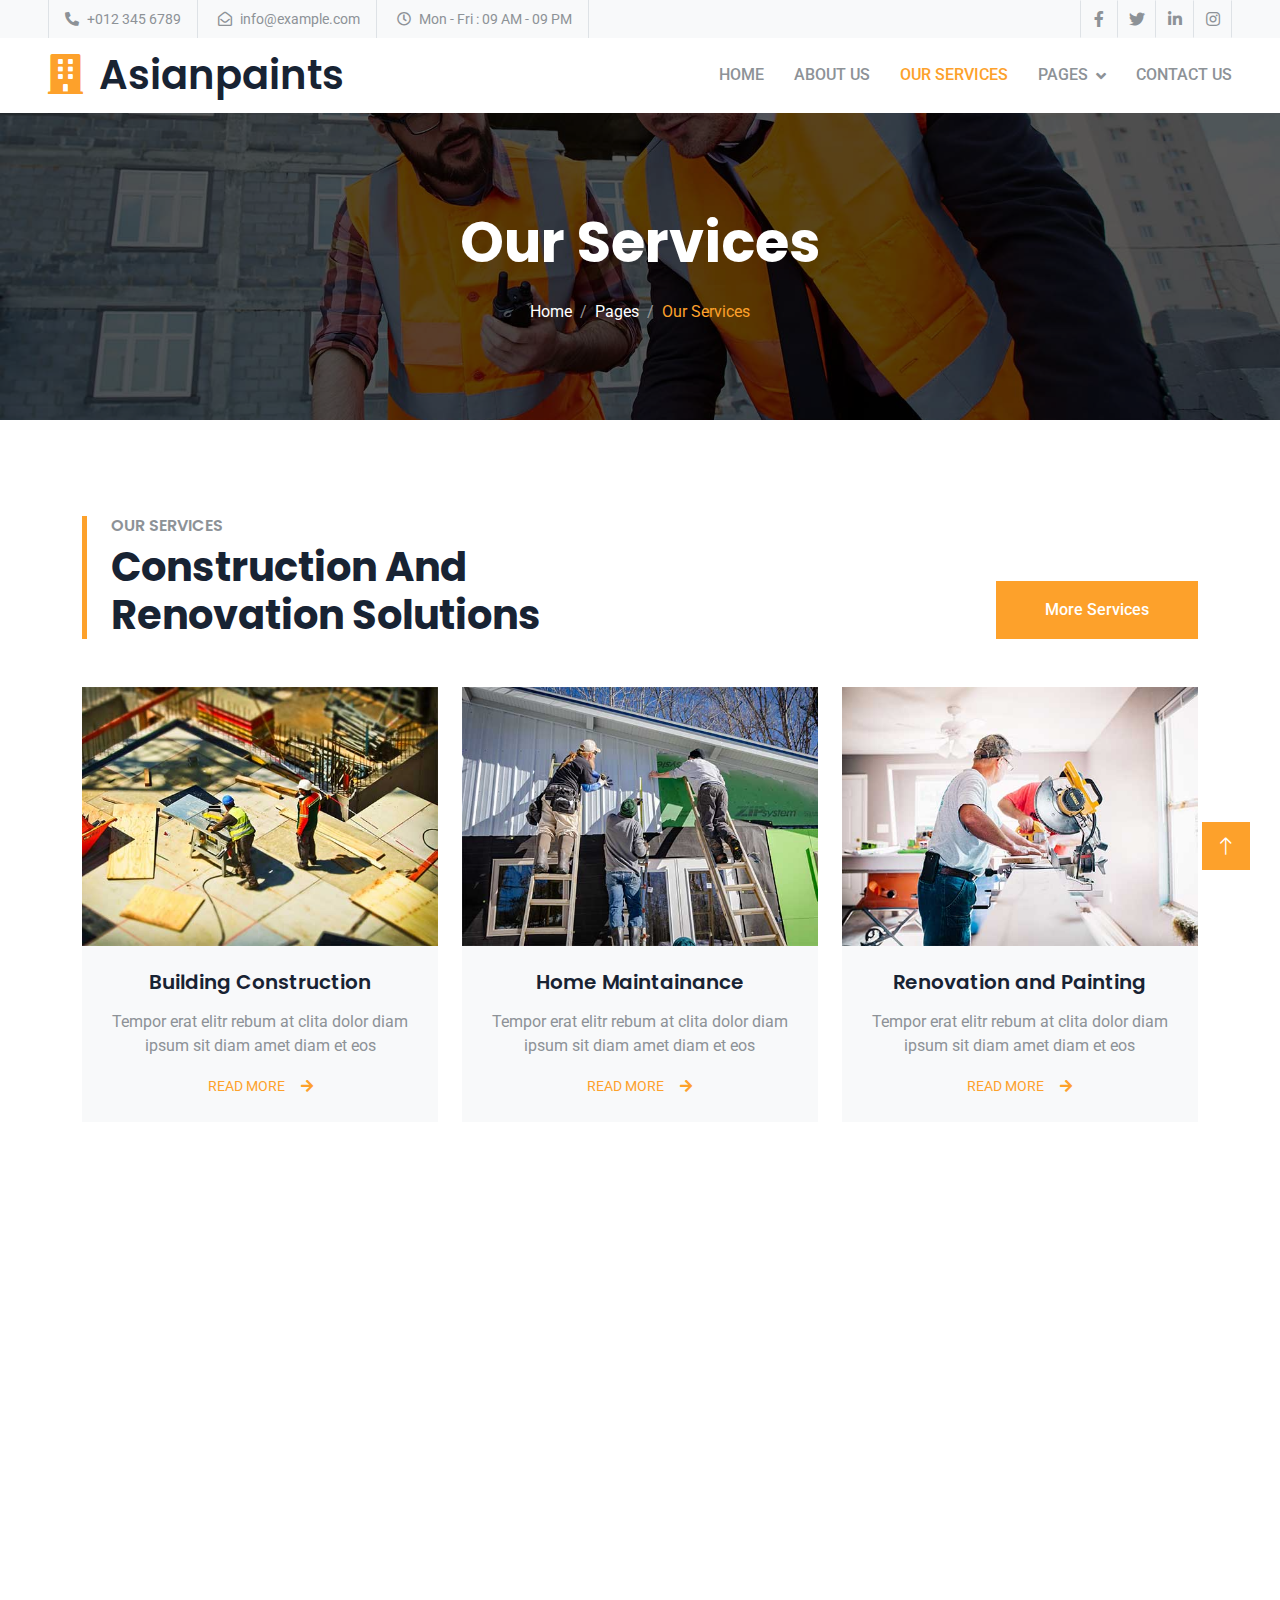
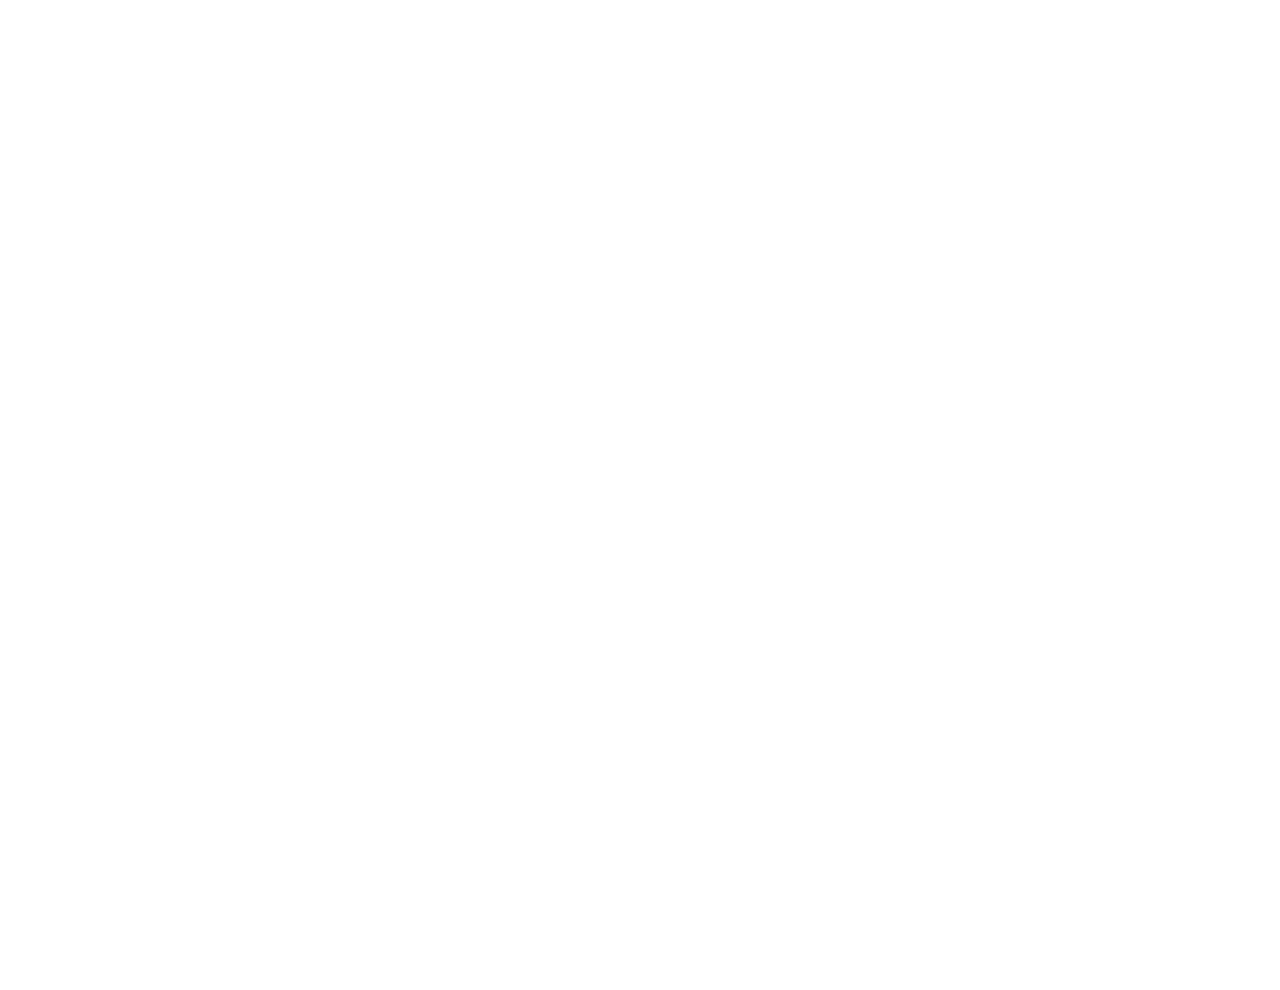
<file: service.html>
<!DOCTYPE html>
<html lang="en">
  <head>
    <meta charset="utf-8" />
    <title>Asianpaints - Home Repair</title>
    <meta content="width=device-width, initial-scale=1.0" name="viewport" />
    <meta content="" name="keywords" />
    <meta content="" name="description" />

    <!-- Favicon -->
    <link href="img/favicon.ico" rel="icon" />

    <!-- Google Web Fonts -->
    <link rel="preconnect" href="https://fonts.googleapis.com" />
    <link rel="preconnect" href="https://fonts.gstatic.com" crossorigin />
    <link
      href="https://fonts.googleapis.com/css2?family=Roboto:wght@400;500&family=Poppins:wght@600;700&display=swap"
      rel="stylesheet"
    />

    <!-- Icon Font Stylesheet -->
    <link
      href="https://cdnjs.cloudflare.com/ajax/libs/font-awesome/5.10.0/css/all.min.css"
      rel="stylesheet"
    />
    <link
      href="https://cdn.jsdelivr.net/npm/bootstrap-icons@1.4.1/font/bootstrap-icons.css"
      rel="stylesheet"
    />

    <!-- Libraries Stylesheet -->
    <link href="lib/animate/animate.min.css" rel="stylesheet" />
    <link href="lib/owlcarousel/assets/owl.carousel.min.css" rel="stylesheet" />

    <!-- Customized Bootstrap Stylesheet -->
    <link href="css/bootstrap.min.css" rel="stylesheet" />

    <!-- Template Stylesheet -->
    <link href="css/style.css" rel="stylesheet" />
  </head>

  <body>
    <!-- Spinner Start -->
    <div
      id="spinner"
      class="show bg-white position-fixed translate-middle w-100 vh-100 top-50 start-50 d-flex align-items-center justify-content-center"
    >
      <div class="spinner-grow text-primary" role="status"></div>
    </div>
    <!-- Spinner End -->

    <!-- Topbar Start -->
    <div class="container-fluid bg-light p-0">
      <div class="row gx-0 d-none d-lg-flex">
        <div class="col-lg-7 px-5 text-start">
          <div
            class="h-100 d-inline-flex align-items-center border-start border-end px-3"
          >
            <small class="fa fa-phone-alt me-2"></small>
            <small>+012 345 6789</small>
          </div>
          <div class="h-100 d-inline-flex align-items-center border-end px-3">
            <small class="far fa-envelope-open me-2"></small>
            <small>info@example.com</small>
          </div>
          <div class="h-100 d-inline-flex align-items-center border-end px-3">
            <small class="far fa-clock me-2"></small>
            <small>Mon - Fri : 09 AM - 09 PM</small>
          </div>
        </div>
        <div class="col-lg-5 px-5 text-end">
          <div class="h-100 d-inline-flex align-items-center">
            <a class="btn btn-square border-end border-start" href=""
              ><i class="fab fa-facebook-f"></i
            ></a>
            <a class="btn btn-square border-end" href=""
              ><i class="fab fa-twitter"></i
            ></a>
            <a class="btn btn-square border-end" href=""
              ><i class="fab fa-linkedin-in"></i
            ></a>
            <a class="btn btn-square border-end" href=""
              ><i class="fab fa-instagram"></i
            ></a>
          </div>
        </div>
      </div>
    </div>
    <!-- Topbar End -->

    <!-- Navbar Start -->
    <nav
      class="navbar navbar-expand-lg bg-white navbar-light sticky-top px-4 px-lg-5 py-lg-0"
    >
      <a href="index.html" class="navbar-brand d-flex align-items-center">
        <h1 class="m-0">
          <i class="fa fa-building text-primary me-3"></i>Asianpaints
        </h1>
      </a>
      <button
        type="button"
        class="navbar-toggler"
        data-bs-toggle="collapse"
        data-bs-target="#navbarCollapse"
      >
        <span class="navbar-toggler-icon"></span>
      </button>
      <div class="collapse navbar-collapse" id="navbarCollapse">
        <div class="navbar-nav ms-auto py-3 py-lg-0">
          <a href="index.html" class="nav-item nav-link">Home</a>
          <a href="about.html" class="nav-item nav-link">About Us</a>
          <a href="service.html" class="nav-item nav-link active"
            >Our Services</a
          >
          <div class="nav-item dropdown">
            <a
              href="#"
              class="nav-link dropdown-toggle"
              data-bs-toggle="dropdown"
              >Pages</a
            >
            <div class="dropdown-menu bg-light m-0">
              <a href="feature.html" class="dropdown-item">Features</a>
              <a href="appointment.html" class="dropdown-item">Appointment</a>
              <a href="team.html" class="dropdown-item">Our Team</a>
              <a href="testimonial.html" class="dropdown-item">Testimonial</a>
              <a href="404.html" class="dropdown-item">404 Page</a>
            </div>
          </div>
          <a href="contact.html" class="nav-item nav-link">Contact Us</a>
        </div>
      </div>
    </nav>
    <!-- Navbar End -->

    <!-- Page Header Start -->
    <div
      class="container-fluid page-header py-5 mb-5 wow fadeIn"
      data-wow-delay="0.1s"
    >
      <div class="container text-center py-5">
        <h1 class="display-4 text-white animated slideInDown mb-4">
          Our Services
        </h1>
        <nav aria-label="breadcrumb animated slideInDown">
          <ol class="breadcrumb justify-content-center mb-0">
            <li class="breadcrumb-item">
              <a class="text-white" href="#">Home</a>
            </li>
            <li class="breadcrumb-item">
              <a class="text-white" href="#">Pages</a>
            </li>
            <li class="breadcrumb-item text-primary active" aria-current="page">
              Our Services
            </li>
          </ol>
        </nav>
      </div>
    </div>
    <!-- Page Header End -->

    <!-- Service Start -->
    <div class="container-xxl py-5">
      <div class="container">
        <div class="row g-5 align-items-end mb-5">
          <div class="col-lg-6 wow fadeInUp" data-wow-delay="0.1s">
            <div class="border-start border-5 border-primary ps-4">
              <h6 class="text-body text-uppercase mb-2">Our Services</h6>
              <h1 class="display-6 mb-0">
                Construction And Renovation Solutions
              </h1>
            </div>
          </div>
          <div class="col-lg-6 text-lg-end wow fadeInUp" data-wow-delay="0.3s">
            <a class="btn btn-primary py-3 px-5" href="">More Services</a>
          </div>
        </div>
        <div class="row g-4 justify-content-center">
          <div class="col-lg-4 col-md-6 wow fadeInUp" data-wow-delay="0.1s">
            <div class="service-item bg-light overflow-hidden h-100">
              <img class="img-fluid" src="img/service-1.jpg" alt="" />
              <div class="service-text position-relative text-center h-100 p-4">
                <h5 class="mb-3">Building Construction</h5>
                <p>
                  Tempor erat elitr rebum at clita dolor diam ipsum sit diam
                  amet diam et eos
                </p>
                <a class="small" href=""
                  >READ MORE<i class="fa fa-arrow-right ms-3"></i
                ></a>
              </div>
            </div>
          </div>
          <div class="col-lg-4 col-md-6 wow fadeInUp" data-wow-delay="0.3s">
            <div class="service-item bg-light overflow-hidden h-100">
              <img class="img-fluid" src="img/service-2.jpg" alt="" />
              <div class="service-text position-relative text-center h-100 p-4">
                <h5 class="mb-3">Home Maintainance</h5>
                <p>
                  Tempor erat elitr rebum at clita dolor diam ipsum sit diam
                  amet diam et eos
                </p>
                <a class="small" href=""
                  >READ MORE<i class="fa fa-arrow-right ms-3"></i
                ></a>
              </div>
            </div>
          </div>
          <div class="col-lg-4 col-md-6 wow fadeInUp" data-wow-delay="0.5s">
            <div class="service-item bg-light overflow-hidden h-100">
              <img class="img-fluid" src="img/service-3.jpg" alt="" />
              <div class="service-text position-relative text-center h-100 p-4">
                <h5 class="mb-3">Renovation and Painting</h5>
                <p>
                  Tempor erat elitr rebum at clita dolor diam ipsum sit diam
                  amet diam et eos
                </p>
                <a class="small" href=""
                  >READ MORE<i class="fa fa-arrow-right ms-3"></i
                ></a>
              </div>
            </div>
          </div>
          <div class="col-lg-4 col-md-6 wow fadeInUp" data-wow-delay="0.1s">
            <div class="service-item bg-light overflow-hidden h-100">
              <img class="img-fluid" src="img/service-4.jpg" alt="" />
              <div class="service-text position-relative text-center h-100 p-4">
                <h5 class="mb-3">Wiring and installation</h5>
                <p>
                  Tempor erat elitr rebum at clita dolor diam ipsum sit diam
                  amet diam et eos
                </p>
                <a class="small" href=""
                  >READ MORE<i class="fa fa-arrow-right ms-3"></i
                ></a>
              </div>
            </div>
          </div>
          <div class="col-lg-4 col-md-6 wow fadeInUp" data-wow-delay="0.3s">
            <div class="service-item bg-light overflow-hidden h-100">
              <img class="img-fluid" src="img/service-5.jpg" alt="" />
              <div class="service-text position-relative text-center h-100 p-4">
                <h5 class="mb-3">Tiling and Painting</h5>
                <p>
                  Tempor erat elitr rebum at clita dolor diam ipsum sit diam
                  amet diam et eos
                </p>
                <a class="small" href=""
                  >READ MORE<i class="fa fa-arrow-right ms-3"></i
                ></a>
              </div>
            </div>
          </div>
          <div class="col-lg-4 col-md-6 wow fadeInUp" data-wow-delay="0.5s">
            <div class="service-item bg-light overflow-hidden h-100">
              <img class="img-fluid" src="img/service-6.jpg" alt="" />
              <div class="service-text position-relative text-center h-100 p-4">
                <h5 class="mb-3">Interior Design</h5>
                <p>
                  Tempor erat elitr rebum at clita dolor diam ipsum sit diam
                  amet diam et eos
                </p>
                <a class="small" href=""
                  >READ MORE<i class="fa fa-arrow-right ms-3"></i
                ></a>
              </div>
            </div>
          </div>
        </div>
      </div>
    </div>
    <!-- Service End -->

    <!-- Appointment Start -->
    <div class="container-xxl py-5">
      <div class="container">
        <div class="row g-5">
          <div class="col-lg-5 col-md-6 wow fadeInUp" data-wow-delay="0.1s">
            <div class="border-start border-5 border-primary ps-4 mb-5">
              <h6 class="text-body text-uppercase mb-2">Appointment</h6>
              <h1 class="display-6 mb-0">
                A Company Involved In Service And Maintenance
              </h1>
            </div>
            <p class="mb-0">
              Tempor erat elitr rebum at clita. Diam dolor diam ipsum sit. Aliqu
              diam amet diam et eos. Clita erat ipsum et lorem et sit, sed stet
              lorem sit clita duo justo magna dolore erat amet
            </p>
          </div>
          <div class="col-lg-7 col-md-6 wow fadeInUp" data-wow-delay="0.5s">
            <form>
              <div class="row g-3">
                <div class="col-sm-6">
                  <div class="form-floating">
                    <input
                      type="text"
                      class="form-control bg-light border-0"
                      id="gname"
                      placeholder="Gurdian Name"
                    />
                    <label for="gname">Your Name</label>
                  </div>
                </div>
                <div class="col-sm-6">
                  <div class="form-floating">
                    <input
                      type="email"
                      class="form-control bg-light border-0"
                      id="gmail"
                      placeholder="Gurdian Email"
                    />
                    <label for="gmail">Your Email</label>
                  </div>
                </div>
                <div class="col-sm-6">
                  <div class="form-floating">
                    <input
                      type="text"
                      class="form-control bg-light border-0"
                      id="cname"
                      placeholder="Child Name"
                    />
                    <label for="cname">Your Mobile</label>
                  </div>
                </div>
                <div class="col-sm-6">
                  <div class="form-floating">
                    <input
                      type="text"
                      class="form-control bg-light border-0"
                      id="cage"
                      placeholder="Child Age"
                    />
                    <label for="cage">Service Type</label>
                  </div>
                </div>
                <div class="col-12">
                  <div class="form-floating">
                    <textarea
                      class="form-control bg-light border-0"
                      placeholder="Leave a message here"
                      id="message"
                      style="height: 100px"
                    ></textarea>
                    <label for="message">Message</label>
                  </div>
                </div>
                <div class="col-12">
                  <button class="btn btn-primary w-100 py-3" type="submit">
                    Get Appointment
                  </button>
                </div>
              </div>
            </form>
          </div>
        </div>
      </div>
    </div>
    <!-- Appointment End -->

    <!-- Footer Start -->
    <div
      class="container-fluid bg-dark footer mt-5 pt-5 wow fadeIn"
      data-wow-delay="0.1s"
    >
      <div class="container py-5">
        <div class="row g-5">
          <div class="col-lg-3 col-md-6">
            <h1 class="text-white mb-4">
              <i class="fa fa-building text-primary me-3"></i>Asianpaints
            </h1>
            <p>
              Diam dolor diam ipsum sit. Aliqu diam amet diam et eos. Clita erat
              ipsum et lorem et sit, sed stet lorem sit clita
            </p>
            <div class="d-flex pt-2">
              <a class="btn btn-square btn-outline-primary me-1" href=""
                ><i class="fab fa-twitter"></i
              ></a>
              <a class="btn btn-square btn-outline-primary me-1" href=""
                ><i class="fab fa-facebook-f"></i
              ></a>
              <a class="btn btn-square btn-outline-primary me-1" href=""
                ><i class="fab fa-youtube"></i
              ></a>
              <a class="btn btn-square btn-outline-primary me-0" href=""
                ><i class="fab fa-linkedin-in"></i
              ></a>
            </div>
          </div>
          <div class="col-lg-3 col-md-6">
            <h4 class="text-light mb-4">Address</h4>
            <p>
              <i class="fa fa-map-marker-alt me-3"></i>123 Street, New York, USA
            </p>
            <p><i class="fa fa-phone-alt me-3"></i>+012 345 67890</p>
            <p><i class="fa fa-envelope me-3"></i>info@example.com</p>
          </div>
          <div class="col-lg-3 col-md-6">
            <h4 class="text-light mb-4">Quick Links</h4>
            <a class="btn btn-link" href="">About Us</a>
            <a class="btn btn-link" href="">Contact Us</a>
            <a class="btn btn-link" href="">Our Services</a>
            <a class="btn btn-link" href="">Terms & Condition</a>
            <a class="btn btn-link" href="">Support</a>
          </div>
          <div class="col-lg-3 col-md-6">
            <h4 class="text-light mb-4">Newsletter</h4>
            <p>Dolor amet sit justo amet elitr clita ipsum elitr est.</p>
            <div class="position-relative mx-auto" style="max-width: 400px">
              <input
                class="form-control bg-transparent w-100 py-3 ps-4 pe-5"
                type="text"
                placeholder="Your email"
              />
              <button
                type="button"
                class="btn btn-primary py-2 position-absolute top-0 end-0 mt-2 me-2"
              >
                SignUp
              </button>
            </div>
          </div>
        </div>
      </div>
      <div class="container-fluid copyright">
        <div class="container">
          <div class="row">
            <div class="col-md-6 text-center text-md-start mb-3 mb-md-0">
              &copy; <a href="#">Your Site Name</a>, All Right Reserved.
            </div>
            <div class="col-md-6 text-center text-md-end">
            
              Designed By <a href="https://github.com/Krypto-Etox">Krypto-Etox</a>
             
            </div>
          </div>
        </div>
      </div>
    </div>
    <!-- Footer End -->

    <!-- Back to Top -->
    <a href="#" class="btn btn-lg btn-primary btn-lg-square back-to-top"
      ><i class="bi bi-arrow-up"></i
    ></a>

    <!-- JavaScript Libraries -->
    <script src="https://code.jquery.com/jquery-3.4.1.min.js"></script>
    <script src="https://cdn.jsdelivr.net/npm/bootstrap@5.0.0/dist/js/bootstrap.bundle.min.js"></script>
    <script src="lib/wow/wow.min.js"></script>
    <script src="lib/easing/easing.min.js"></script>
    <script src="lib/waypoints/waypoints.min.js"></script>
    <script src="lib/owlcarousel/owl.carousel.min.js"></script>

    <!-- Template Javascript -->
    <script src="js/main.js"></script>
  </body>
</html>
</file>
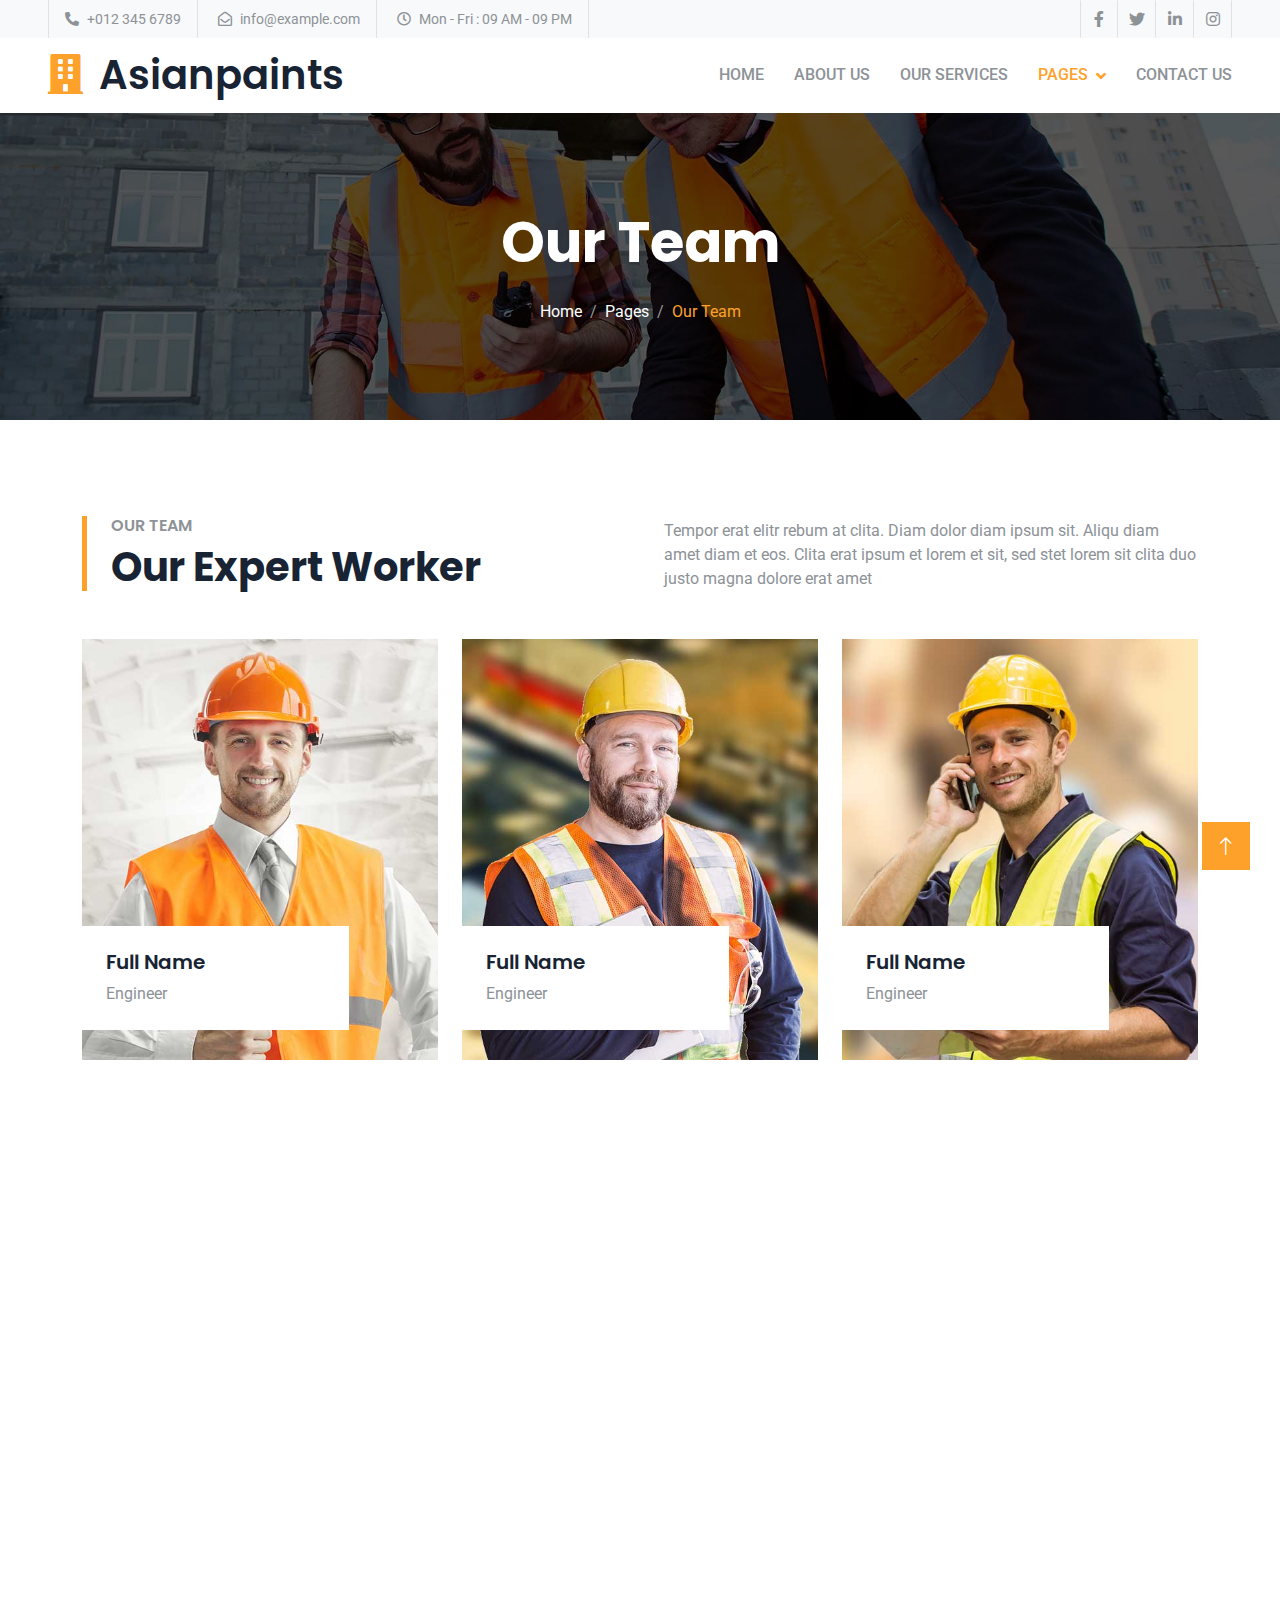
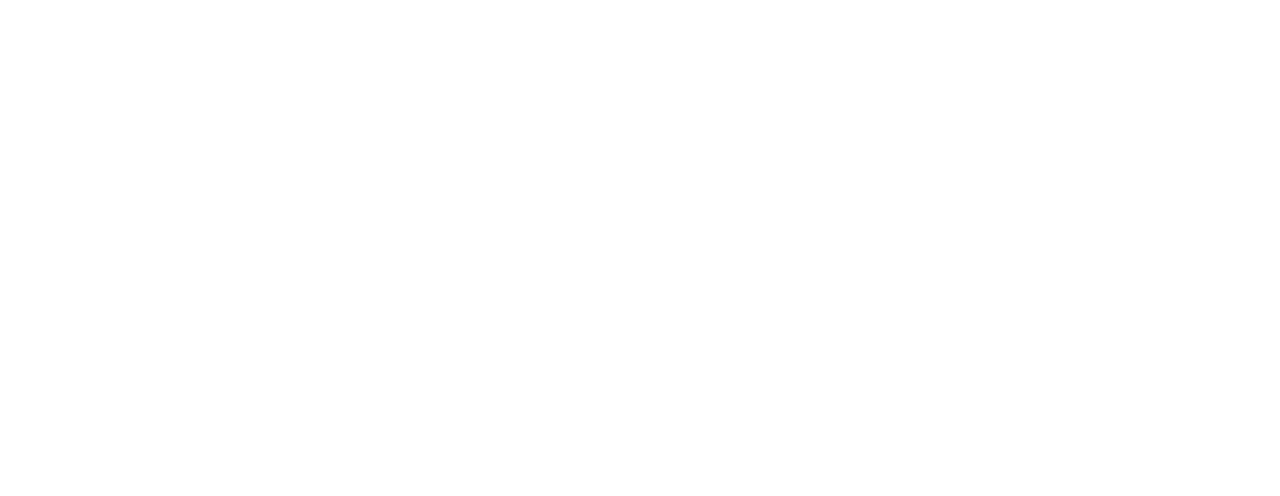
<file: team.html>
<!DOCTYPE html>
<html lang="en">
  <head>
    <meta charset="utf-8" />
    <title>Asianpaints - Home Repair</title>
    <meta content="width=device-width, initial-scale=1.0" name="viewport" />
    <meta content="" name="keywords" />
    <meta content="" name="description" />

    <!-- Favicon -->
    <link href="img/favicon.ico" rel="icon" />

    <!-- Google Web Fonts -->
    <link rel="preconnect" href="https://fonts.googleapis.com" />
    <link rel="preconnect" href="https://fonts.gstatic.com" crossorigin />
    <link
      href="https://fonts.googleapis.com/css2?family=Roboto:wght@400;500&family=Poppins:wght@600;700&display=swap"
      rel="stylesheet"
    />

    <!-- Icon Font Stylesheet -->
    <link
      href="https://cdnjs.cloudflare.com/ajax/libs/font-awesome/5.10.0/css/all.min.css"
      rel="stylesheet"
    />
    <link
      href="https://cdn.jsdelivr.net/npm/bootstrap-icons@1.4.1/font/bootstrap-icons.css"
      rel="stylesheet"
    />

    <!-- Libraries Stylesheet -->
    <link href="lib/animate/animate.min.css" rel="stylesheet" />
    <link href="lib/owlcarousel/assets/owl.carousel.min.css" rel="stylesheet" />

    <!-- Customized Bootstrap Stylesheet -->
    <link href="css/bootstrap.min.css" rel="stylesheet" />

    <!-- Template Stylesheet -->
    <link href="css/style.css" rel="stylesheet" />
  </head>

  <body>
    <!-- Spinner Start -->
    <div
      id="spinner"
      class="show bg-white position-fixed translate-middle w-100 vh-100 top-50 start-50 d-flex align-items-center justify-content-center"
    >
      <div class="spinner-grow text-primary" role="status"></div>
    </div>
    <!-- Spinner End -->

    <!-- Topbar Start -->
    <div class="container-fluid bg-light p-0">
      <div class="row gx-0 d-none d-lg-flex">
        <div class="col-lg-7 px-5 text-start">
          <div
            class="h-100 d-inline-flex align-items-center border-start border-end px-3"
          >
            <small class="fa fa-phone-alt me-2"></small>
            <small>+012 345 6789</small>
          </div>
          <div class="h-100 d-inline-flex align-items-center border-end px-3">
            <small class="far fa-envelope-open me-2"></small>
            <small>info@example.com</small>
          </div>
          <div class="h-100 d-inline-flex align-items-center border-end px-3">
            <small class="far fa-clock me-2"></small>
            <small>Mon - Fri : 09 AM - 09 PM</small>
          </div>
        </div>
        <div class="col-lg-5 px-5 text-end">
          <div class="h-100 d-inline-flex align-items-center">
            <a class="btn btn-square border-end border-start" href=""
              ><i class="fab fa-facebook-f"></i
            ></a>
            <a class="btn btn-square border-end" href=""
              ><i class="fab fa-twitter"></i
            ></a>
            <a class="btn btn-square border-end" href=""
              ><i class="fab fa-linkedin-in"></i
            ></a>
            <a class="btn btn-square border-end" href=""
              ><i class="fab fa-instagram"></i
            ></a>
          </div>
        </div>
      </div>
    </div>
    <!-- Topbar End -->

    <!-- Navbar Start -->
    <nav
      class="navbar navbar-expand-lg bg-white navbar-light sticky-top px-4 px-lg-5 py-lg-0"
    >
      <a href="index.html" class="navbar-brand d-flex align-items-center">
        <h1 class="m-0">
          <i class="fa fa-building text-primary me-3"></i>Asianpaints
        </h1>
      </a>
      <button
        type="button"
        class="navbar-toggler"
        data-bs-toggle="collapse"
        data-bs-target="#navbarCollapse"
      >
        <span class="navbar-toggler-icon"></span>
      </button>
      <div class="collapse navbar-collapse" id="navbarCollapse">
        <div class="navbar-nav ms-auto py-3 py-lg-0">
          <a href="index.html" class="nav-item nav-link">Home</a>
          <a href="about.html" class="nav-item nav-link">About Us</a>
          <a href="service.html" class="nav-item nav-link">Our Services</a>
          <div class="nav-item dropdown">
            <a
              href="#"
              class="nav-link dropdown-toggle active"
              data-bs-toggle="dropdown"
              >Pages</a
            >
            <div class="dropdown-menu bg-light m-0">
              <a href="feature.html" class="dropdown-item">Features</a>
              <a href="appointment.html" class="dropdown-item">Appointment</a>
              <a href="team.html" class="dropdown-item active">Our Team</a>
              <a href="testimonial.html" class="dropdown-item">Testimonial</a>
              <a href="404.html" class="dropdown-item">404 Page</a>
            </div>
          </div>
          <a href="contact.html" class="nav-item nav-link">Contact Us</a>
        </div>
      </div>
    </nav>
    <!-- Navbar End -->

    <!-- Page Header Start -->
    <div
      class="container-fluid page-header py-5 mb-5 wow fadeIn"
      data-wow-delay="0.1s"
    >
      <div class="container text-center py-5">
        <h1 class="display-4 text-white animated slideInDown mb-4">Our Team</h1>
        <nav aria-label="breadcrumb animated slideInDown">
          <ol class="breadcrumb justify-content-center mb-0">
            <li class="breadcrumb-item">
              <a class="text-white" href="#">Home</a>
            </li>
            <li class="breadcrumb-item">
              <a class="text-white" href="#">Pages</a>
            </li>
            <li class="breadcrumb-item text-primary active" aria-current="page">
              Our Team
            </li>
          </ol>
        </nav>
      </div>
    </div>
    <!-- Page Header End -->

    <!-- Team Start -->
    <div class="container-xxl py-5">
      <div class="container">
        <div class="row g-5 align-items-end mb-5">
          <div class="col-lg-6 wow fadeInUp" data-wow-delay="0.1s">
            <div class="border-start border-5 border-primary ps-4">
              <h6 class="text-body text-uppercase mb-2">Our Team</h6>
              <h1 class="display-6 mb-0">Our Expert Worker</h1>
            </div>
          </div>
          <div class="col-lg-6 wow fadeInUp" data-wow-delay="0.3s">
            <p class="mb-0">
              Tempor erat elitr rebum at clita. Diam dolor diam ipsum sit. Aliqu
              diam amet diam et eos. Clita erat ipsum et lorem et sit, sed stet
              lorem sit clita duo justo magna dolore erat amet
            </p>
          </div>
        </div>
        <div class="row g-4">
          <div class="col-lg-4 col-md-6 wow fadeInUp" data-wow-delay="0.1s">
            <div class="team-item position-relative">
              <img class="img-fluid" src="img/team-1.jpg" alt="" />
              <div class="team-text bg-white p-4">
                <h5>Full Name</h5>
                <span>Engineer</span>
              </div>
            </div>
          </div>
          <div class="col-lg-4 col-md-6 wow fadeInUp" data-wow-delay="0.3s">
            <div class="team-item position-relative">
              <img class="img-fluid" src="img/team-2.jpg" alt="" />
              <div class="team-text bg-white p-4">
                <h5>Full Name</h5>
                <span>Engineer</span>
              </div>
            </div>
          </div>
          <div class="col-lg-4 col-md-6 wow fadeInUp" data-wow-delay="0.5s">
            <div class="team-item position-relative">
              <img class="img-fluid" src="img/team-3.jpg" alt="" />
              <div class="team-text bg-white p-4">
                <h5>Full Name</h5>
                <span>Engineer</span>
              </div>
            </div>
          </div>
          <div class="col-lg-4 col-md-6 wow fadeInUp" data-wow-delay="0.1s">
            <div class="team-item position-relative">
              <img class="img-fluid" src="img/team-2.jpg" alt="" />
              <div class="team-text bg-white p-4">
                <h5>Full Name</h5>
                <span>Engineer</span>
              </div>
            </div>
          </div>
          <div class="col-lg-4 col-md-6 wow fadeInUp" data-wow-delay="0.3s">
            <div class="team-item position-relative">
              <img class="img-fluid" src="img/team-3.jpg" alt="" />
              <div class="team-text bg-white p-4">
                <h5>Full Name</h5>
                <span>Engineer</span>
              </div>
            </div>
          </div>
          <div class="col-lg-4 col-md-6 wow fadeInUp" data-wow-delay="0.5s">
            <div class="team-item position-relative">
              <img class="img-fluid" src="img/team-1.jpg" alt="" />
              <div class="team-text bg-white p-4">
                <h5>Full Name</h5>
                <span>Engineer</span>
              </div>
            </div>
          </div>
        </div>
      </div>
    </div>
    <!-- Team End -->

    <!-- Footer Start -->
    <div
      class="container-fluid bg-dark footer mt-5 pt-5 wow fadeIn"
      data-wow-delay="0.1s"
    >
      <div class="container py-5">
        <div class="row g-5">
          <div class="col-lg-3 col-md-6">
            <h1 class="text-white mb-4">
              <i class="fa fa-building text-primary me-3"></i>Asianpaints
            </h1>
            <p>
              Diam dolor diam ipsum sit. Aliqu diam amet diam et eos. Clita erat
              ipsum et lorem et sit, sed stet lorem sit clita
            </p>
            <div class="d-flex pt-2">
              <a class="btn btn-square btn-outline-primary me-1" href=""
                ><i class="fab fa-twitter"></i
              ></a>
              <a class="btn btn-square btn-outline-primary me-1" href=""
                ><i class="fab fa-facebook-f"></i
              ></a>
              <a class="btn btn-square btn-outline-primary me-1" href=""
                ><i class="fab fa-youtube"></i
              ></a>
              <a class="btn btn-square btn-outline-primary me-0" href=""
                ><i class="fab fa-linkedin-in"></i
              ></a>
            </div>
          </div>
          <div class="col-lg-3 col-md-6">
            <h4 class="text-light mb-4">Address</h4>
            <p>
              <i class="fa fa-map-marker-alt me-3"></i>123 Street, New York, USA
            </p>
            <p><i class="fa fa-phone-alt me-3"></i>+012 345 67890</p>
            <p><i class="fa fa-envelope me-3"></i>info@example.com</p>
          </div>
          <div class="col-lg-3 col-md-6">
            <h4 class="text-light mb-4">Quick Links</h4>
            <a class="btn btn-link" href="">About Us</a>
            <a class="btn btn-link" href="">Contact Us</a>
            <a class="btn btn-link" href="">Our Services</a>
            <a class="btn btn-link" href="">Terms & Condition</a>
            <a class="btn btn-link" href="">Support</a>
          </div>
          <div class="col-lg-3 col-md-6">
            <h4 class="text-light mb-4">Newsletter</h4>
            <p>Dolor amet sit justo amet elitr clita ipsum elitr est.</p>
            <div class="position-relative mx-auto" style="max-width: 400px">
              <input
                class="form-control bg-transparent w-100 py-3 ps-4 pe-5"
                type="text"
                placeholder="Your email"
              />
              <button
                type="button"
                class="btn btn-primary py-2 position-absolute top-0 end-0 mt-2 me-2"
              >
                SignUp
              </button>
            </div>
          </div>
        </div>
      </div>
      <div class="container-fluid copyright">
        <div class="container">
          <div class="row">
            <div class="col-md-6 text-center text-md-start mb-3 mb-md-0">
              &copy; <a href="#">Your Site Name</a>, All Right Reserved.
            </div>
            <div class="col-md-6 text-center text-md-end">
              
              Designed By <a href="https://github.com/Krypto-Etox">Krypto-Etox</a>
              
            </div>
          </div>
        </div>
      </div>
    </div>
    <!-- Footer End -->

    <!-- Back to Top -->
    <a href="#" class="btn btn-lg btn-primary btn-lg-square back-to-top"
      ><i class="bi bi-arrow-up"></i
    ></a>

    <!-- JavaScript Libraries -->
    <script src="https://code.jquery.com/jquery-3.4.1.min.js"></script>
    <script src="https://cdn.jsdelivr.net/npm/bootstrap@5.0.0/dist/js/bootstrap.bundle.min.js"></script>
    <script src="lib/wow/wow.min.js"></script>
    <script src="lib/easing/easing.min.js"></script>
    <script src="lib/waypoints/waypoints.min.js"></script>
    <script src="lib/owlcarousel/owl.carousel.min.js"></script>

    <!-- Template Javascript -->
    <script src="js/main.js"></script>
  </body>
</html>
</file>
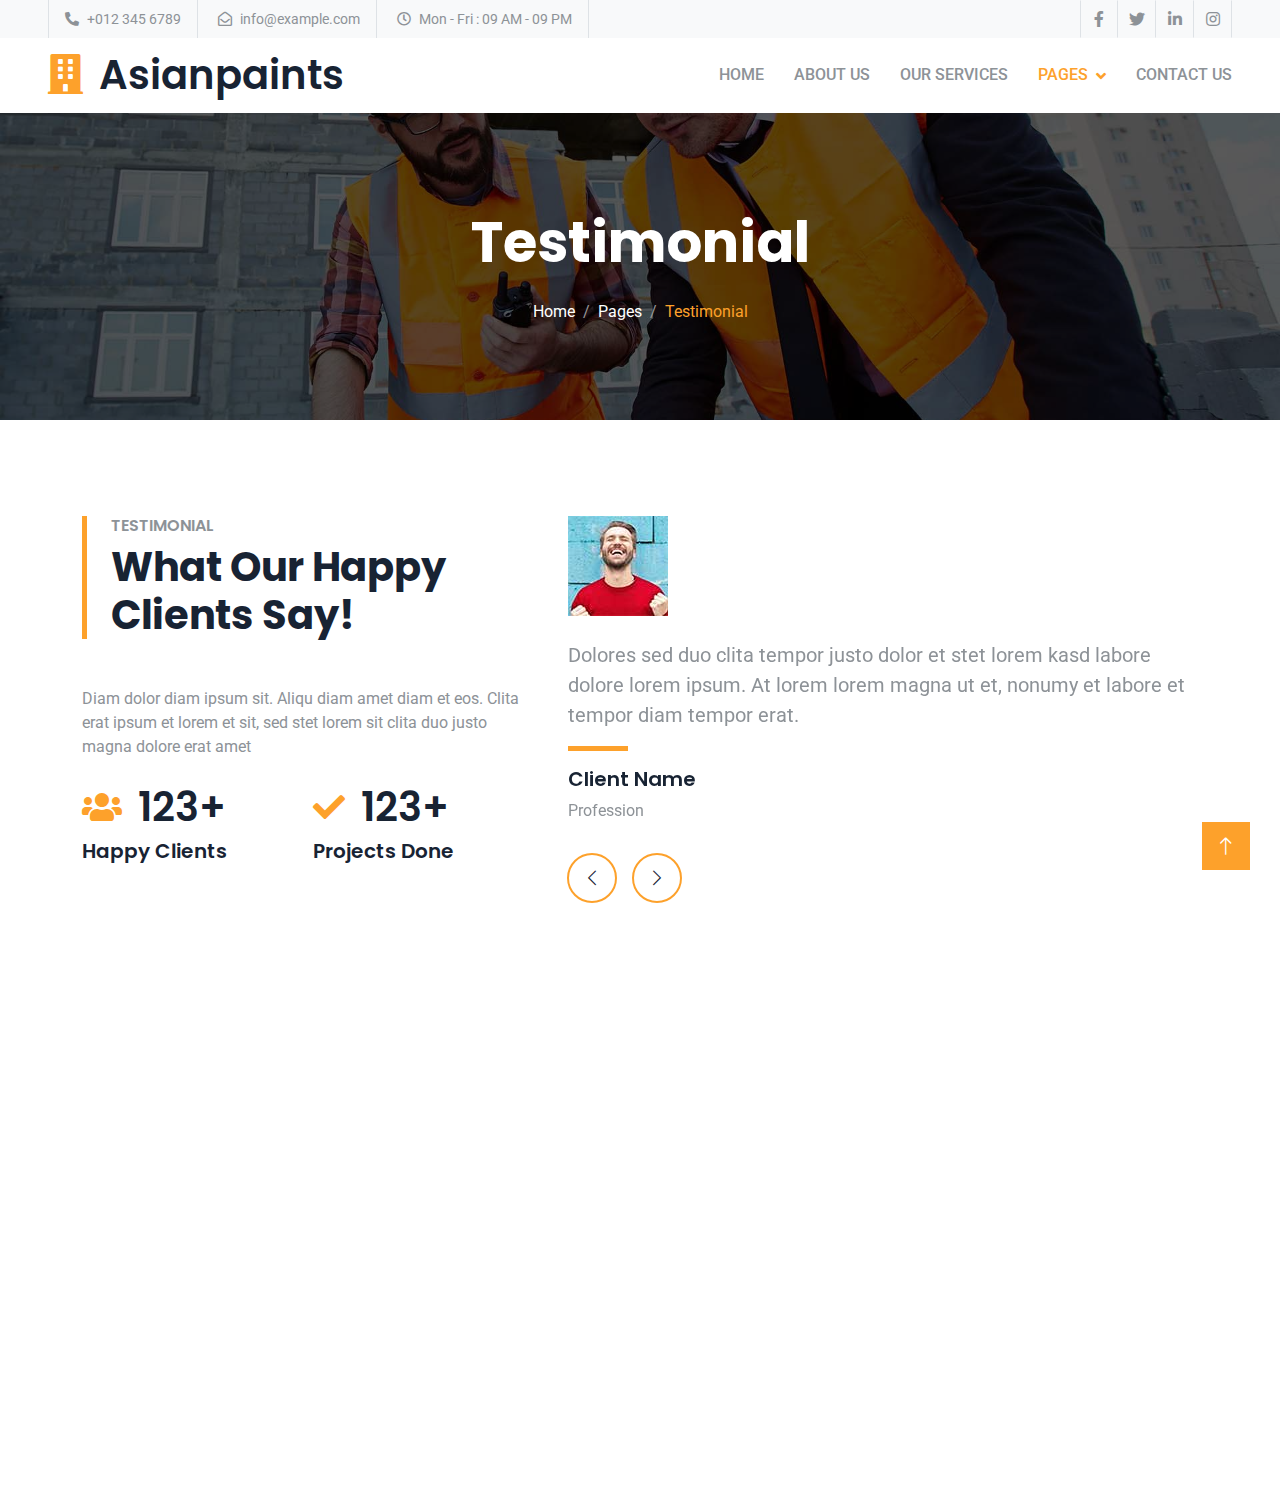
<file: testimonial.html>
<!DOCTYPE html>
<html lang="en">
  <head>
    <meta charset="utf-8" />
    <title>Asianpaints - Home Repair</title>
    <meta content="width=device-width, initial-scale=1.0" name="viewport" />
    <meta content="" name="keywords" />
    <meta content="" name="description" />

    <!-- Favicon -->
    <link href="img/favicon.ico" rel="icon" />

    <!-- Google Web Fonts -->
    <link rel="preconnect" href="https://fonts.googleapis.com" />
    <link rel="preconnect" href="https://fonts.gstatic.com" crossorigin />
    <link
      href="https://fonts.googleapis.com/css2?family=Roboto:wght@400;500&family=Poppins:wght@600;700&display=swap"
      rel="stylesheet"
    />

    <!-- Icon Font Stylesheet -->
    <link
      href="https://cdnjs.cloudflare.com/ajax/libs/font-awesome/5.10.0/css/all.min.css"
      rel="stylesheet"
    />
    <link
      href="https://cdn.jsdelivr.net/npm/bootstrap-icons@1.4.1/font/bootstrap-icons.css"
      rel="stylesheet"
    />

    <!-- Libraries Stylesheet -->
    <link href="lib/animate/animate.min.css" rel="stylesheet" />
    <link href="lib/owlcarousel/assets/owl.carousel.min.css" rel="stylesheet" />

    <!-- Customized Bootstrap Stylesheet -->
    <link href="css/bootstrap.min.css" rel="stylesheet" />

    <!-- Template Stylesheet -->
    <link href="css/style.css" rel="stylesheet" />
  </head>

  <body>
    <!-- Spinner Start -->
    <div
      id="spinner"
      class="show bg-white position-fixed translate-middle w-100 vh-100 top-50 start-50 d-flex align-items-center justify-content-center"
    >
      <div class="spinner-grow text-primary" role="status"></div>
    </div>
    <!-- Spinner End -->

    <!-- Topbar Start -->
    <div class="container-fluid bg-light p-0">
      <div class="row gx-0 d-none d-lg-flex">
        <div class="col-lg-7 px-5 text-start">
          <div
            class="h-100 d-inline-flex align-items-center border-start border-end px-3"
          >
            <small class="fa fa-phone-alt me-2"></small>
            <small>+012 345 6789</small>
          </div>
          <div class="h-100 d-inline-flex align-items-center border-end px-3">
            <small class="far fa-envelope-open me-2"></small>
            <small>info@example.com</small>
          </div>
          <div class="h-100 d-inline-flex align-items-center border-end px-3">
            <small class="far fa-clock me-2"></small>
            <small>Mon - Fri : 09 AM - 09 PM</small>
          </div>
        </div>
        <div class="col-lg-5 px-5 text-end">
          <div class="h-100 d-inline-flex align-items-center">
            <a class="btn btn-square border-end border-start" href=""
              ><i class="fab fa-facebook-f"></i
            ></a>
            <a class="btn btn-square border-end" href=""
              ><i class="fab fa-twitter"></i
            ></a>
            <a class="btn btn-square border-end" href=""
              ><i class="fab fa-linkedin-in"></i
            ></a>
            <a class="btn btn-square border-end" href=""
              ><i class="fab fa-instagram"></i
            ></a>
          </div>
        </div>
      </div>
    </div>
    <!-- Topbar End -->

    <!-- Navbar Start -->
    <nav
      class="navbar navbar-expand-lg bg-white navbar-light sticky-top px-4 px-lg-5 py-lg-0"
    >
      <a href="index.html" class="navbar-brand d-flex align-items-center">
        <h1 class="m-0">
          <i class="fa fa-building text-primary me-3"></i>Asianpaints
        </h1>
      </a>
      <button
        type="button"
        class="navbar-toggler"
        data-bs-toggle="collapse"
        data-bs-target="#navbarCollapse"
      >
        <span class="navbar-toggler-icon"></span>
      </button>
      <div class="collapse navbar-collapse" id="navbarCollapse">
        <div class="navbar-nav ms-auto py-3 py-lg-0">
          <a href="index.html" class="nav-item nav-link">Home</a>
          <a href="about.html" class="nav-item nav-link">About Us</a>
          <a href="service.html" class="nav-item nav-link">Our Services</a>
          <div class="nav-item dropdown">
            <a
              href="#"
              class="nav-link dropdown-toggle active"
              data-bs-toggle="dropdown"
              >Pages</a
            >
            <div class="dropdown-menu bg-light m-0">
              <a href="feature.html" class="dropdown-item">Features</a>
              <a href="appointment.html" class="dropdown-item">Appointment</a>
              <a href="team.html" class="dropdown-item">Our Team</a>
              <a href="testimonial.html" class="dropdown-item active"
                >Testimonial</a
              >
              <a href="404.html" class="dropdown-item">404 Page</a>
            </div>
          </div>
          <a href="contact.html" class="nav-item nav-link">Contact Us</a>
        </div>
      </div>
    </nav>
    <!-- Navbar End -->

    <!-- Page Header Start -->
    <div
      class="container-fluid page-header py-5 mb-5 wow fadeIn"
      data-wow-delay="0.1s"
    >
      <div class="container text-center py-5">
        <h1 class="display-4 text-white animated slideInDown mb-4">
          Testimonial
        </h1>
        <nav aria-label="breadcrumb animated slideInDown">
          <ol class="breadcrumb justify-content-center mb-0">
            <li class="breadcrumb-item">
              <a class="text-white" href="#">Home</a>
            </li>
            <li class="breadcrumb-item">
              <a class="text-white" href="#">Pages</a>
            </li>
            <li class="breadcrumb-item text-primary active" aria-current="page">
              Testimonial
            </li>
          </ol>
        </nav>
      </div>
    </div>
    <!-- Page Header End -->

    <!-- Testimonial Start -->
    <div class="container-xxl py-5">
      <div class="container">
        <div class="row g-5">
          <div class="col-lg-5 wow fadeInUp" data-wow-delay="0.1s">
            <div class="border-start border-5 border-primary ps-4 mb-5">
              <h6 class="text-body text-uppercase mb-2">Testimonial</h6>
              <h1 class="display-6 mb-0">What Our Happy Clients Say!</h1>
            </div>
            <p class="mb-4">
              Diam dolor diam ipsum sit. Aliqu diam amet diam et eos. Clita erat
              ipsum et lorem et sit, sed stet lorem sit clita duo justo magna
              dolore erat amet
            </p>
            <div class="row g-4">
              <div class="col-sm-6">
                <div class="d-flex align-items-center mb-2">
                  <i class="fa fa-users fa-2x text-primary flex-shrink-0"></i>
                  <h1 class="ms-3 mb-0">123+</h1>
                </div>
                <h5 class="mb-0">Happy Clients</h5>
              </div>
              <div class="col-sm-6">
                <div class="d-flex align-items-center mb-2">
                  <i class="fa fa-check fa-2x text-primary flex-shrink-0"></i>
                  <h1 class="ms-3 mb-0">123+</h1>
                </div>
                <h5 class="mb-0">Projects Done</h5>
              </div>
            </div>
          </div>
          <div class="col-lg-7 wow fadeInUp" data-wow-delay="0.5s">
            <div class="owl-carousel testimonial-carousel">
              <div class="testimonial-item">
                <img
                  class="img-fluid mb-4"
                  src="img/testimonial-1.jpg"
                  alt=""
                />
                <p class="fs-5">
                  Dolores sed duo clita tempor justo dolor et stet lorem kasd
                  labore dolore lorem ipsum. At lorem lorem magna ut et, nonumy
                  et labore et tempor diam tempor erat.
                </p>
                <div
                  class="bg-primary mb-3"
                  style="width: 60px; height: 5px"
                ></div>
                <h5>Client Name</h5>
                <span>Profession</span>
              </div>
              <div class="testimonial-item">
                <img
                  class="img-fluid mb-4"
                  src="img/testimonial-2.jpg"
                  alt=""
                />
                <p class="fs-5">
                  Dolores sed duo clita tempor justo dolor et stet lorem kasd
                  labore dolore lorem ipsum. At lorem lorem magna ut et, nonumy
                  et labore et tempor diam tempor erat.
                </p>
                <div
                  class="bg-primary mb-3"
                  style="width: 60px; height: 5px"
                ></div>
                <h5>Client Name</h5>
                <span>Profession</span>
              </div>
            </div>
          </div>
        </div>
      </div>
    </div>
    <!-- Testimonial End -->

    <!-- Footer Start -->
    <div
      class="container-fluid bg-dark footer mt-5 pt-5 wow fadeIn"
      data-wow-delay="0.1s"
    >
      <div class="container py-5">
        <div class="row g-5">
          <div class="col-lg-3 col-md-6">
            <h1 class="text-white mb-4">
              <i class="fa fa-building text-primary me-3"></i>Asianpaints
            </h1>
            <p>
              Diam dolor diam ipsum sit. Aliqu diam amet diam et eos. Clita erat
              ipsum et lorem et sit, sed stet lorem sit clita
            </p>
            <div class="d-flex pt-2">
              <a class="btn btn-square btn-outline-primary me-1" href=""
                ><i class="fab fa-twitter"></i
              ></a>
              <a class="btn btn-square btn-outline-primary me-1" href=""
                ><i class="fab fa-facebook-f"></i
              ></a>
              <a class="btn btn-square btn-outline-primary me-1" href=""
                ><i class="fab fa-youtube"></i
              ></a>
              <a class="btn btn-square btn-outline-primary me-0" href=""
                ><i class="fab fa-linkedin-in"></i
              ></a>
            </div>
          </div>
          <div class="col-lg-3 col-md-6">
            <h4 class="text-light mb-4">Address</h4>
            <p>
              <i class="fa fa-map-marker-alt me-3"></i>123 Street, New York, USA
            </p>
            <p><i class="fa fa-phone-alt me-3"></i>+012 345 67890</p>
            <p><i class="fa fa-envelope me-3"></i>info@example.com</p>
          </div>
          <div class="col-lg-3 col-md-6">
            <h4 class="text-light mb-4">Quick Links</h4>
            <a class="btn btn-link" href="">About Us</a>
            <a class="btn btn-link" href="">Contact Us</a>
            <a class="btn btn-link" href="">Our Services</a>
            <a class="btn btn-link" href="">Terms & Condition</a>
            <a class="btn btn-link" href="">Support</a>
          </div>
          <div class="col-lg-3 col-md-6">
            <h4 class="text-light mb-4">Newsletter</h4>
            <p>Dolor amet sit justo amet elitr clita ipsum elitr est.</p>
            <div class="position-relative mx-auto" style="max-width: 400px">
              <input
                class="form-control bg-transparent w-100 py-3 ps-4 pe-5"
                type="text"
                placeholder="Your email"
              />
              <button
                type="button"
                class="btn btn-primary py-2 position-absolute top-0 end-0 mt-2 me-2"
              >
                SignUp
              </button>
            </div>
          </div>
        </div>
      </div>
      <div class="container-fluid copyright">
        <div class="container">
          <div class="row">
            <div class="col-md-6 text-center text-md-start mb-3 mb-md-0">
              &copy; <a href="#">Your Site Name</a>, All Right Reserved.
            </div>
            <div class="col-md-6 text-center text-md-end">
              
              Designed By <a href="https://github.com/Krypto-Etox">Krypto-Etox</a>
              
            </div>
          </div>
        </div>
      </div>
    </div>
    <!-- Footer End -->

    <!-- Back to Top -->
    <a href="#" class="btn btn-lg btn-primary btn-lg-square back-to-top"
      ><i class="bi bi-arrow-up"></i
    ></a>

    <!-- JavaScript Libraries -->
    <script src="https://code.jquery.com/jquery-3.4.1.min.js"></script>
    <script src="https://cdn.jsdelivr.net/npm/bootstrap@5.0.0/dist/js/bootstrap.bundle.min.js"></script>
    <script src="lib/wow/wow.min.js"></script>
    <script src="lib/easing/easing.min.js"></script>
    <script src="lib/waypoints/waypoints.min.js"></script>
    <script src="lib/owlcarousel/owl.carousel.min.js"></script>

    <!-- Template Javascript -->
    <script src="js/main.js"></script>
  </body>
</html>
</file>
<file: css/style.css>
/********** Template CSS **********/
:root {
    --primary: #FDA12B;
    --secondary: #8D9297;
    --light: #F8F9FA;
    --dark: #182333;
}

.back-to-top {
    position: fixed;
    display: none;
    right: 30px;
    bottom: 30px;
    z-index: 99;
}


/*** Spinner ***/
#spinner {
    opacity: 0;
    visibility: hidden;
    transition: opacity .5s ease-out, visibility 0s linear .5s;
    z-index: 99999;
}

#spinner.show {
    transition: opacity .5s ease-out, visibility 0s linear 0s;
    visibility: visible;
    opacity: 1;
}


/*** Button ***/
.btn {
    font-weight: 500;
    transition: .5s;
}

.btn.btn-primary,
.btn.btn-outline-primary:hover {
    color: #FFFFFF;
}

.btn-square {
    width: 38px;
    height: 38px;
}

.btn-sm-square {
    width: 32px;
    height: 32px;
}

.btn-lg-square {
    width: 48px;
    height: 48px;
}

.btn-square,
.btn-sm-square,
.btn-lg-square {
    padding: 0;
    display: flex;
    align-items: center;
    justify-content: center;
    font-weight: normal;
}


/*** Navbar ***/
.navbar.sticky-top {
    top: -100px;
    transition: .5s;
}

.navbar .navbar-nav .nav-link {
    margin-left: 30px;
    padding: 25px 0;
    color: var(--secondary);
    font-weight: 500;
    text-transform: uppercase;
    outline: none;
}

.navbar .navbar-nav .nav-link:hover,
.navbar .navbar-nav .nav-link.active {
    color: var(--primary);
}

.navbar .dropdown-toggle::after {
    border: none;
    content: "\f107";
    font-family: "Font Awesome 5 Free";
    font-weight: 900;
    vertical-align: middle;
    margin-left: 8px;
}

@media (max-width: 991.98px) {
    .navbar .navbar-nav .nav-link  {
        margin-left: 0;
        padding: 10px 0;
    }

    .navbar .navbar-nav {
        margin-top: 25px;
        border-top: 1px solid #EEEEEE;
    }
}

@media (min-width: 992px) {
    .navbar .nav-item .dropdown-menu {
        display: block;
        border: none;
        margin-top: 0;
        top: 150%;
        right: 0;
        opacity: 0;
        visibility: hidden;
        transition: .5s;
    }

    .navbar .nav-item:hover .dropdown-menu {
        top: 100%;
        visibility: visible;
        transition: .5s;
        opacity: 1;
    }
}


/*** Header ***/
.carousel-caption {
    top: 0;
    left: 0;
    right: 0;
    bottom: 0;
    display: flex;
    align-items: center;
    text-align: start;
    background: rgba(0, 0, 0, .65);
    z-index: 1;
}

.carousel-control-prev,
.carousel-control-next {
    width: 15%;
}

.carousel-control-prev-icon,
.carousel-control-next-icon {
    width: 4rem;
    height: 4rem;
    background-color: var(--dark);
    border: 15px solid var(--dark);
    border-radius: 50px;
}

.carousel-caption .breadcrumb-item+.breadcrumb-item::before {
    content: "\f111";
    font-family: "Font Awesome 5 Free";
    font-weight: 900;
    color: var(--primary);
}

@media (max-width: 768px) {
    #header-carousel .carousel-item {
        position: relative;
        min-height: 450px;
    }
    
    #header-carousel .carousel-item img {
        position: absolute;
        width: 100%;
        height: 100%;
        object-fit: cover;
    }

    .carousel-control-prev-icon,
    .carousel-control-next-icon {
        width: 3rem;
        height: 3rem;
        border-width: 12px;
    }
}

.page-header {
    background: linear-gradient(rgba(0, 0, 0, .65), rgba(0, 0, 0, .65)), url(../img/carousel-1.jpg) center center no-repeat;
    background-size: cover;
}

.page-header .breadcrumb-item+.breadcrumb-item::before {
    color: #999999;
}


/*** Facts ***/
.facts-overlay {
    position: absolute;
    padding: 30px;
    width: 100%;
    height: 100%;
    top: 0;
    left: 0;
    display: flex;
    flex-direction: column;
    justify-content: center;
    background: rgba(0, 0, 0, .65);
}

.facts-overlay h1 {
    font-size: 120px;
    color: transparent;
    -webkit-text-stroke: 2px var(--primary);
}

.facts-overlay a:hover {
    color: var(--primary) !important;
}


/*** Service ***/
.service-text::before {
    position: absolute;
    content: "";
    width: 100%;
    height: 0;
    top: 0;
    left: 0;
    background: var(--primary);
    opacity: 0;
    transition: .5s;
}

.service-item:hover .service-text::before {
    height: 100%;
    opacity: 1;
}

.service-text * {
    position: relative;
    transition: .5s;
    z-index: 1;
}

.service-item:hover .service-text * {
    color: #FFFFFF !important;
}


/*** Appointment ***/
.appointment {
    background: linear-gradient(rgba(0, 0, 0, .65), rgba(0, 0, 0, .65)), url(../img/carousel-2.jpg) center center no-repeat;
    background-size: cover;
}


/*** Team ***/
.team-text {
    position: absolute;
    width: 75%;
    bottom: 30px;
    left: 0;
    transition: .5s;
}

.team-item:hover .team-text {
    width: 100%;
}

.team-text * {
    transition: .5s;
}

.team-item:hover .team-text * {
    letter-spacing: 2px;
}


/*** Testimonial ***/
.testimonial-carousel .owl-item img {
    width: 100px;
    height: 100px;
}

.testimonial-carousel .owl-nav {
    margin-top: 30px;
    display: flex;
    justify-content: start;
}

.testimonial-carousel .owl-nav .owl-prev,
.testimonial-carousel .owl-nav .owl-next {
    margin-right: 15px;
    width: 50px;
    height: 50px;
    display: flex;
    align-items: center;
    justify-content: center;
    color: var(--dark);
    border: 2px solid var(--primary);
    border-radius: 50px;
    font-size: 18px;
    transition: .5s;
}

.testimonial-carousel .owl-nav .owl-prev:hover,
.testimonial-carousel .owl-nav .owl-next:hover {
    color: #FFFFFF;
    background: var(--primary);
}


/*** Footer ***/
.footer {
    color: #999999;
}

.footer .btn.btn-link {
    display: block;
    margin-bottom: 5px;
    padding: 0;
    text-align: left;
    color: #999999;
    font-weight: normal;
    text-transform: capitalize;
    transition: .3s;
}

.footer .btn.btn-link::before {
    position: relative;
    content: "\f105";
    font-family: "Font Awesome 5 Free";
    font-weight: 900;
    color: #999999;
    margin-right: 10px;
}

.footer .btn.btn-link:hover {
    color: var(--light);
    letter-spacing: 1px;
    box-shadow: none;
}

.footer .copyright {
    padding: 25px 0;
    font-size: 15px;
    border-top: 1px solid rgba(256, 256, 256, .1);
}

.footer .copyright a {
    color: var(--light);
}

.footer .copyright a:hover {
    color: var(--primary);
}
</file>
